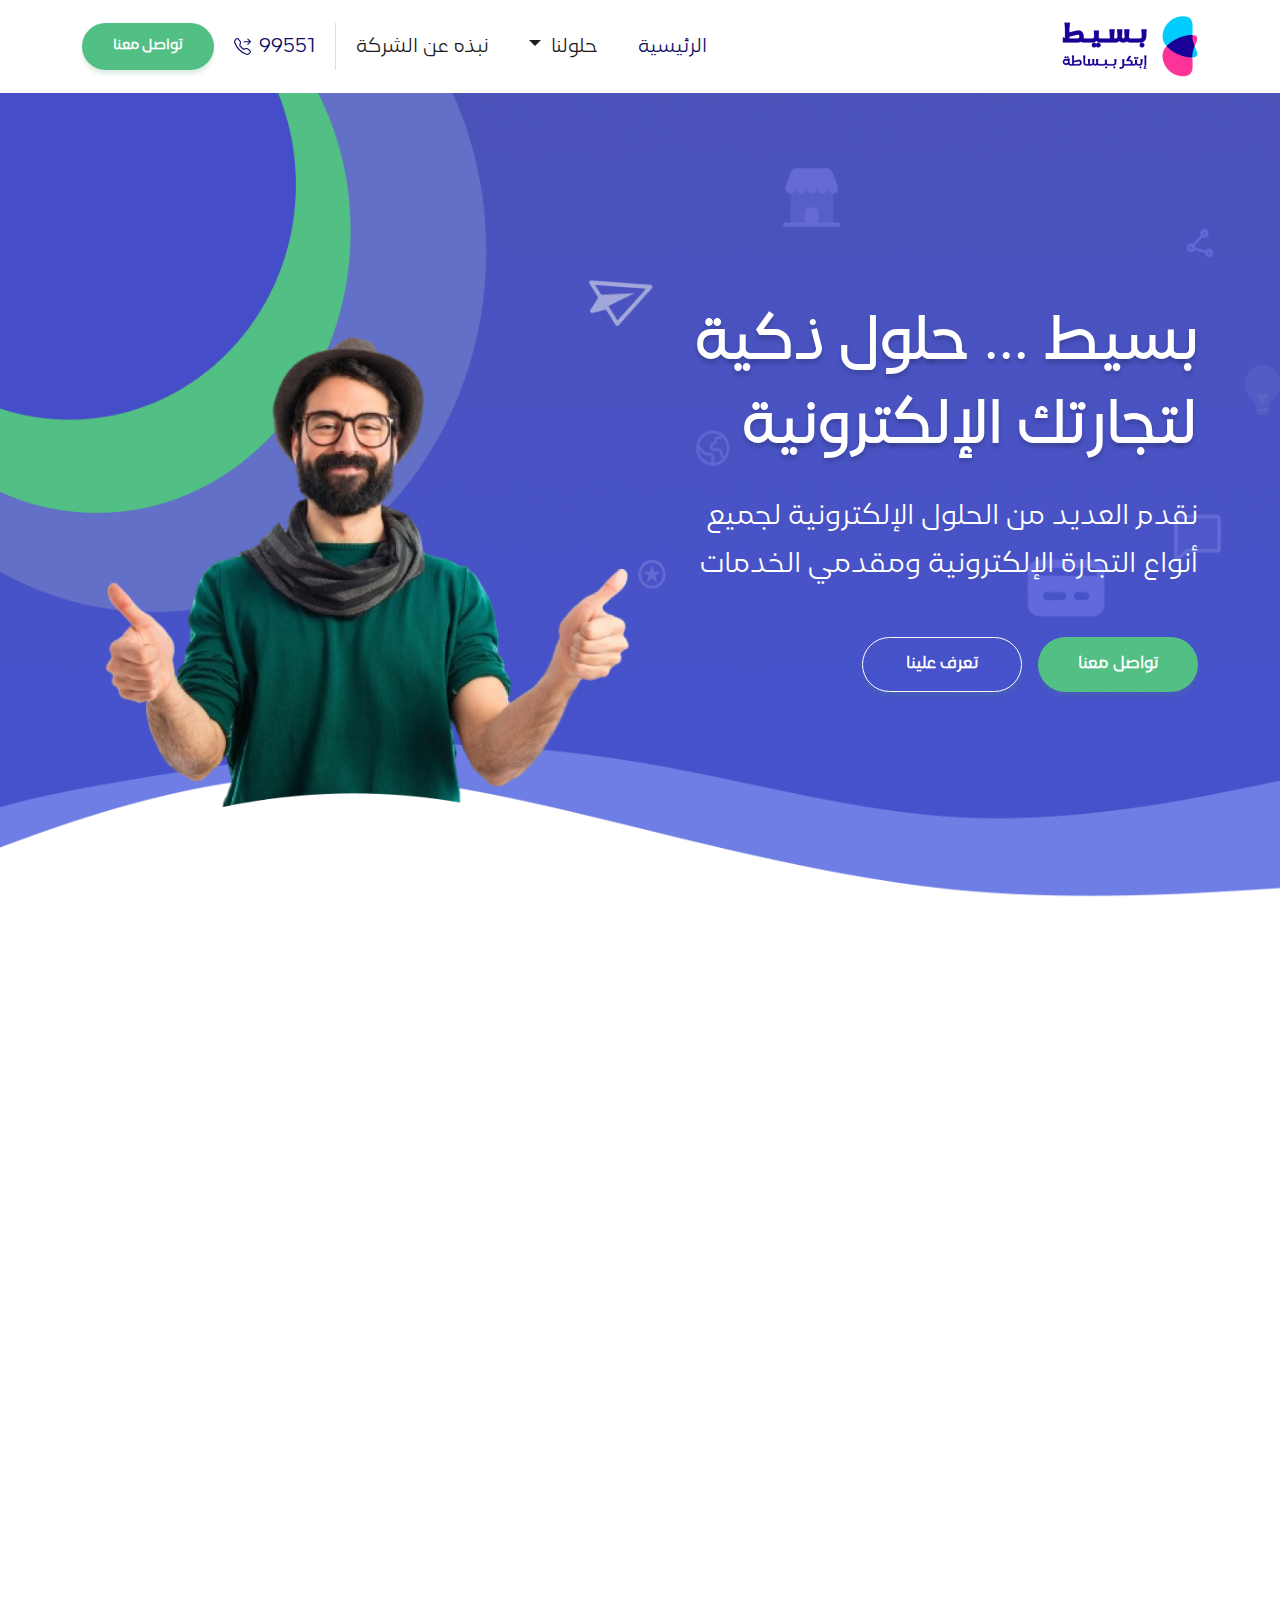
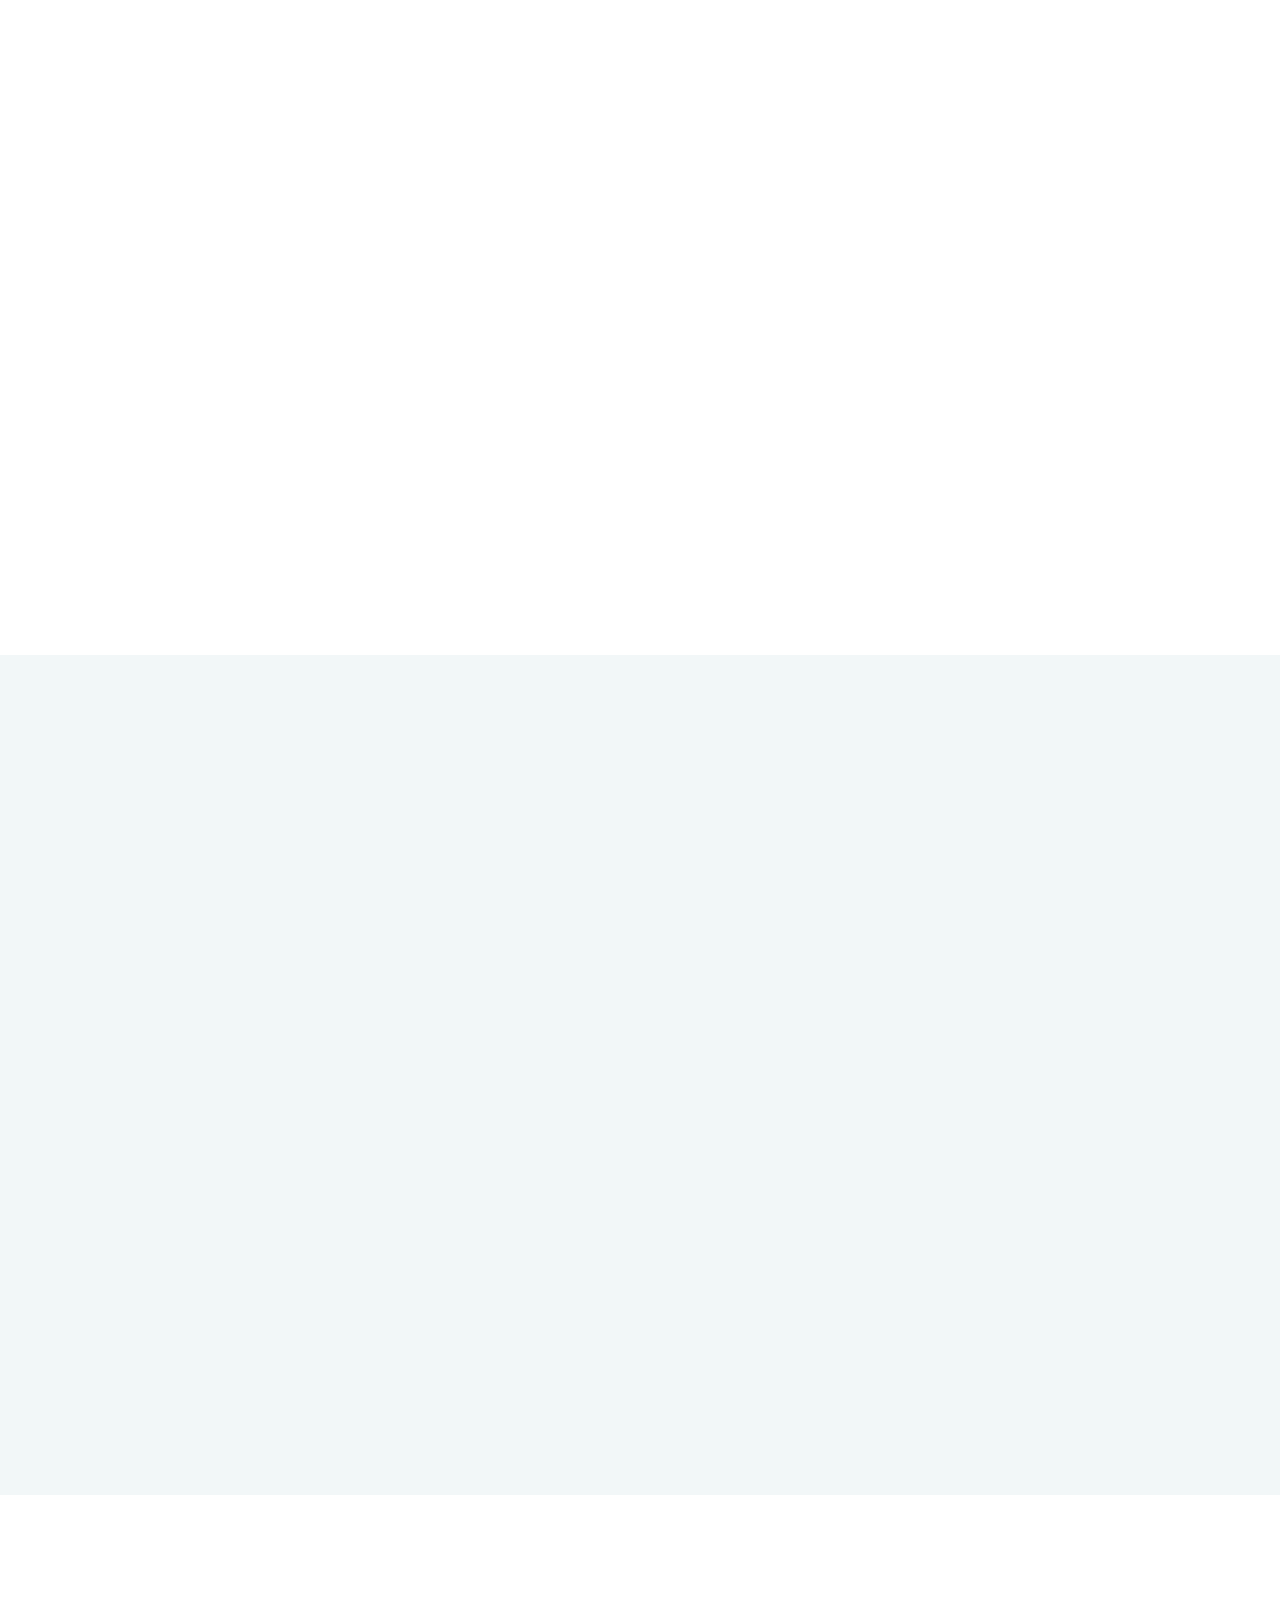
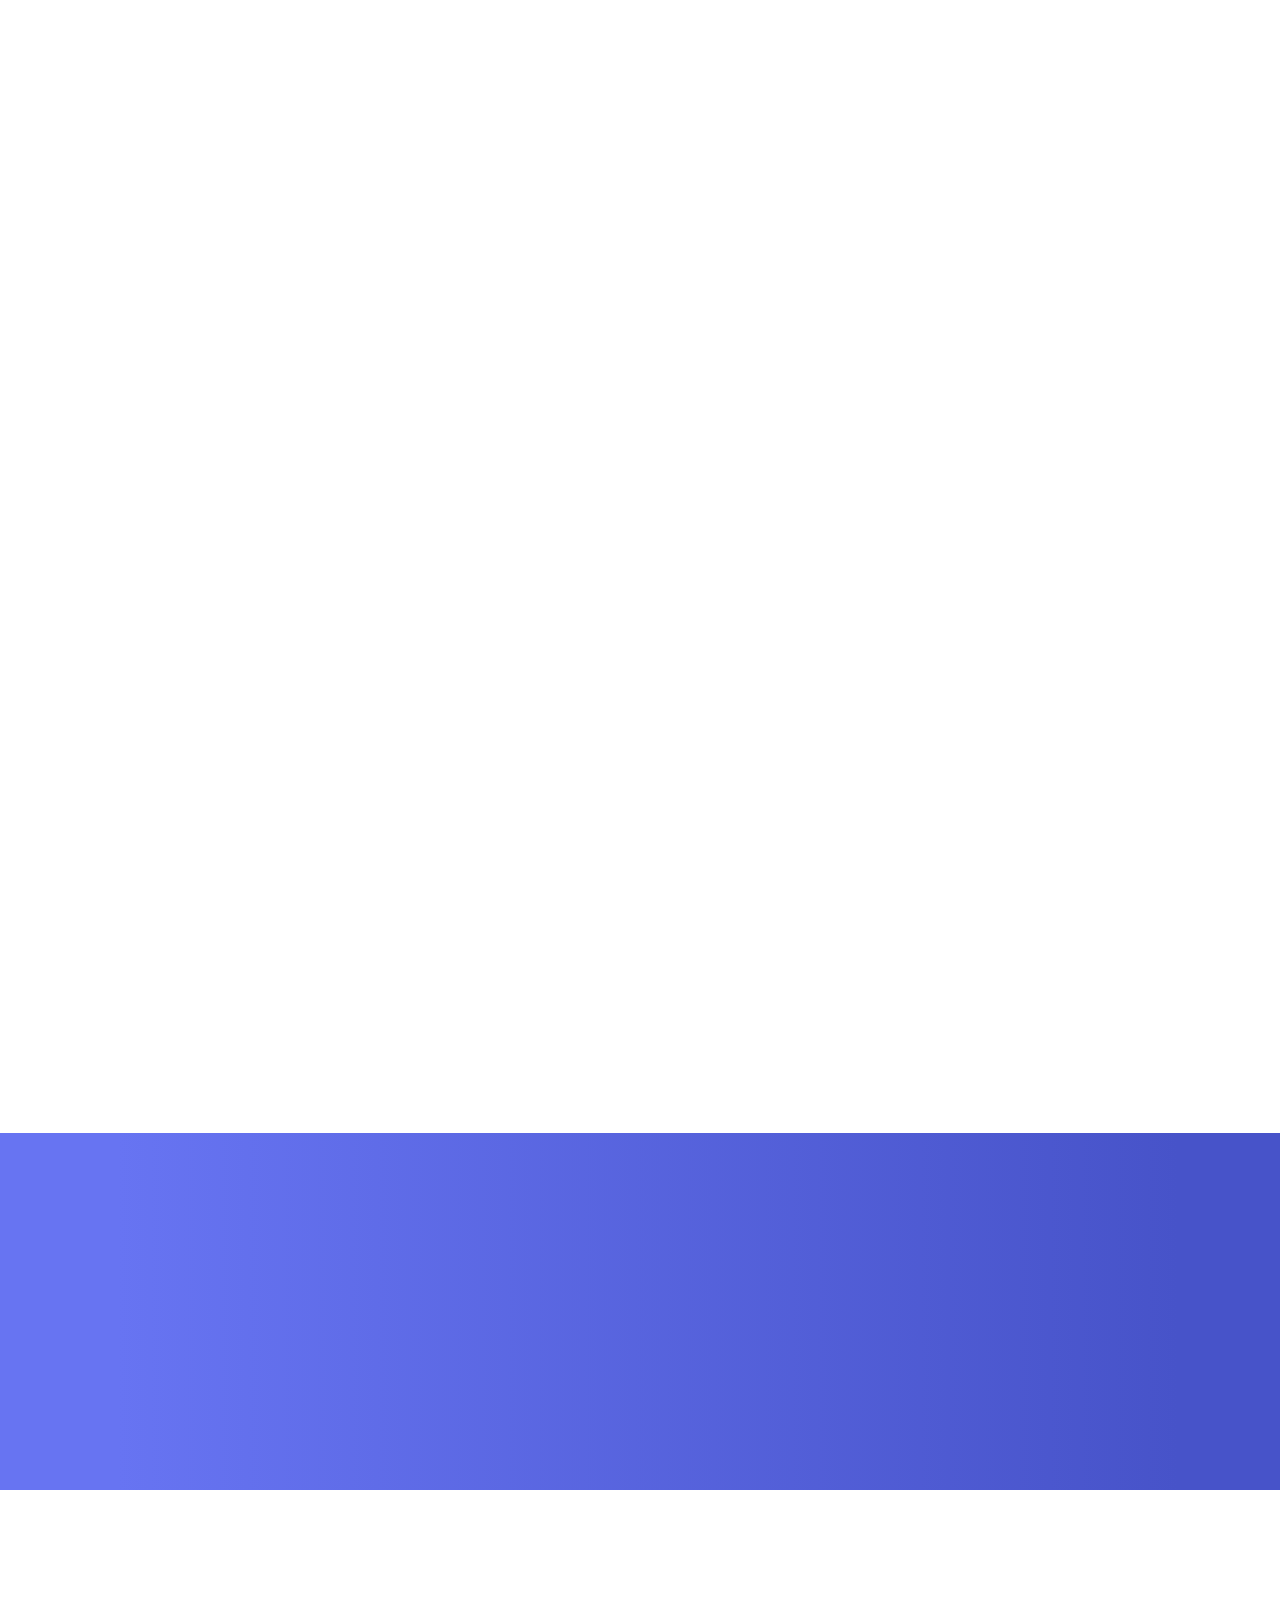
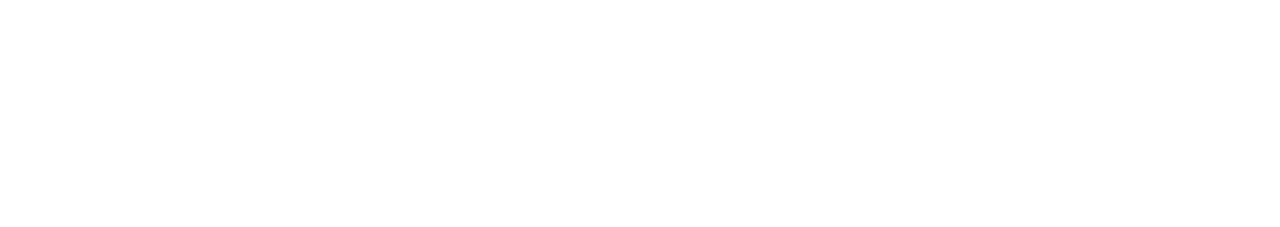
<file: index.html>
<!DOCTYPE html>
<html lang="ar" dir="rtl">

<head>
  <meta charset="UTF-8" />
  <meta http-equiv="X-UA-Compatible" content="IE=edge" />
  <meta name="viewport" content="width=device-width, initial-scale=1.0" />
  <title>bsset</title>
  <link rel="stylesheet" href="./css/bootstrap.rtl.min.css" />
  <link rel="stylesheet" href="./css/animate.min.css" />
  <link rel="stylesheet" href="./css/index.css" />
</head>

<body>

  <nav class="navbar sticky-top navbar-expand-lg">
    <div class="container">
      <a class="navbar-brand py-2" href="#">
        <img src="./assets/logo.png" class="img-fluid" alt="logo">
      </a>
      <button class="navbar-toggler" type="button" data-bs-toggle="collapse" data-bs-target="#navbarTogglerDemo02"
        aria-controls="navbarTogglerDemo02" aria-expanded="false" aria-label="Toggle navigation">
        <span class="navbar-toggler-icon"></span>
      </button>
      <div class="collapse navbar-collapse" id="navbarTogglerDemo02">
        <ul class="navbar-nav justify-content-end flex-end mb-2 mb-lg-0 w-100">
          <li class="nav-item">
            <a class="nav-link active" aria-current="page" href="#">الرئيسية</a>
          </li>
          <li class="nav-item dropdown">
            <a class="nav-link dropdown-toggle" href="#" role="button" data-bs-toggle="dropdown" aria-expanded="false">
              حلولنا
            </a>
            <ul class="dropdown-menu">
              <li><a class="dropdown-item" href="#">Action</a></li>
              <li><a class="dropdown-item" href="#">Another action</a></li>
              <li><a class="dropdown-item" href="#">Something else here</a></li>
            </ul>
          </li>
          <li class="nav-item">
            <a class="nav-link" aria-current="page" href="#">نبذه عن الشركة</a>
          </li>
          <li class="nav-item d-lg-none">
            <a class="nav-link" aria-current="page" href="#">تواصل معنا</a>
          </li>
        </ul>
        <div class="header-left d-none d-lg-flex  align-items-center ">
          <p class="d-flex align-items-center mb-0">
            99551
            <svg xmlns="http://www.w3.org/2000/svg" width="17" height="17" fill="currentColor"
              class="bi bi-telephone-forward ms-2" viewBox="0 0 16 16">
              <path
                d="M3.654 1.328a.678.678 0 0 0-1.015-.063L1.605 2.3c-.483.484-.661 1.169-.45 1.77a17.568 17.568 0 0 0 4.168 6.608 17.569 17.569 0 0 0 6.608 4.168c.601.211 1.286.033 1.77-.45l1.034-1.034a.678.678 0 0 0-.063-1.015l-2.307-1.794a.678.678 0 0 0-.58-.122l-2.19.547a1.745 1.745 0 0 1-1.657-.459L5.482 8.062a1.745 1.745 0 0 1-.46-1.657l.548-2.19a.678.678 0 0 0-.122-.58L3.654 1.328zM1.884.511a1.745 1.745 0 0 1 2.612.163L6.29 2.98c.329.423.445.974.315 1.494l-.547 2.19a.678.678 0 0 0 .178.643l2.457 2.457a.678.678 0 0 0 .644.178l2.189-.547a1.745 1.745 0 0 1 1.494.315l2.306 1.794c.829.645.905 1.87.163 2.611l-1.034 1.034c-.74.74-1.846 1.065-2.877.702a18.634 18.634 0 0 1-7.01-4.42 18.634 18.634 0 0 1-4.42-7.009c-.362-1.03-.037-2.137.703-2.877L1.885.511zm10.762.135a.5.5 0 0 1 .708 0l2.5 2.5a.5.5 0 0 1 0 .708l-2.5 2.5a.5.5 0 0 1-.708-.708L14.293 4H9.5a.5.5 0 0 1 0-1h4.793l-1.647-1.646a.5.5 0 0 1 0-.708z" />
            </svg>
          </p>
          <a href="#">تواصل معنا</a>
        </div>
      </div>
    </div>
  </nav>

  <section class="hero_sec">
    <div class="container h-100">
      <div class="row h-100">
        <div class="col col-lg-6  align-items-center align-items-lg-start text-center text-lg-start">
          <h1 class="mb-0  wow fadeInUp" data-wow-duration=".8s" data-wow-delay="0.2s" data-wow-offset="100">
            بسيط ... حلول ذكية
            لتجارتك الإلكترونية
          </h1>
          <h4 class="pe-xl-5 my-4  wow fadeInUp" data-wow-duration="1s" data-wow-delay="0.4s" data-wow-offset="100">
            نقدم العديد من الحلول الإلكترونية لجميع أنواع التجارة الإلكترونية ومقدمي الخدمات
          </h4>
          <div class="hero_buttons d-flex mt-4">
            <a href="#" class="me-3 wow fadeInUp" data-wow-duration=".8s" data-wow-delay="0.5s"
              data-wow-offset="100">تواصل معنا</a>
            <a href="#" class="wow fadeInUp" data-wow-duration="1s" data-wow-delay="0.6s" data-wow-offset="200">تعرف
              علينا</a>
          </div>
        </div>
        <div class="col col-lg-6 d-none d-lg-flex hero-img">
          <div class="hero-img-con">
            <img src="./assets/heroimg.png" class="img-fluid  wow fadeInUp" data-wow-duration="0.6s" data-wow-delay="0.2s"
              data-wow-offset="100" alt="">
          </div>
        </div>
      </div>
    </div>
  </section>


  <section class="about-us my-5">
    <div class="container">
      <div class="section_tilte text-center">
        <div class="d-flex align-items-center justify-content-center wow fadeInUp" data-wow-duration="1s"
          data-wow-delay="0.2s" data-wow-offset="100">
          <span class="line"></span>
          <p>عن بسيط</p>
          <span class="line"></span>
        </div>
        <h4 class="mb-3  wow fadeInUp" data-wow-duration="1s" data-wow-delay="0.4s" data-wow-offset="100">حلول كبيره
          تقدم بشكل <span class="fw-bold main-color">بسيط</span></h4>
        <h5 class="col-12 col-lg-5  mx-auto wow fadeInUp" data-wow-duration="1s" data-wow-delay="0.5s"
          data-wow-offset="100">تتنوع حلولنا
          البرمجيه الخاصة بالبساطة مع الفاعليه
          أياً كانت شكل تجارتك نحن ندعمك طوال الطريق</h5>
      </div>
      <div class="row row-cols-1 row-cols-lg-3 mt-5 text-center">
        <div class="col p-2 wow fadeInUp" data-wow-duration=".8s" data-wow-delay="0.1s" data-wow-offset="100">
          <div class="text-start about_box_first h-100 py-5">
            <p class="mb-4"><svg xmlns="http://www.w3.org/2000/svg" width="40" height="40" fill="currentColor"
                class="bi bi-globe2" viewBox="0 0 16 16">
                <path
                  d="M0 8a8 8 0 1 1 16 0A8 8 0 0 1 0 8zm7.5-6.923c-.67.204-1.335.82-1.887 1.855-.143.268-.276.56-.395.872.705.157 1.472.257 2.282.287V1.077zM4.249 3.539c.142-.384.304-.744.481-1.078a6.7 6.7 0 0 1 .597-.933A7.01 7.01 0 0 0 3.051 3.05c.362.184.763.349 1.198.49zM3.509 7.5c.036-1.07.188-2.087.436-3.008a9.124 9.124 0 0 1-1.565-.667A6.964 6.964 0 0 0 1.018 7.5h2.49zm1.4-2.741a12.344 12.344 0 0 0-.4 2.741H7.5V5.091c-.91-.03-1.783-.145-2.591-.332zM8.5 5.09V7.5h2.99a12.342 12.342 0 0 0-.399-2.741c-.808.187-1.681.301-2.591.332zM4.51 8.5c.035.987.176 1.914.399 2.741A13.612 13.612 0 0 1 7.5 10.91V8.5H4.51zm3.99 0v2.409c.91.03 1.783.145 2.591.332.223-.827.364-1.754.4-2.741H8.5zm-3.282 3.696c.12.312.252.604.395.872.552 1.035 1.218 1.65 1.887 1.855V11.91c-.81.03-1.577.13-2.282.287zm.11 2.276a6.696 6.696 0 0 1-.598-.933 8.853 8.853 0 0 1-.481-1.079 8.38 8.38 0 0 0-1.198.49 7.01 7.01 0 0 0 2.276 1.522zm-1.383-2.964A13.36 13.36 0 0 1 3.508 8.5h-2.49a6.963 6.963 0 0 0 1.362 3.675c.47-.258.995-.482 1.565-.667zm6.728 2.964a7.009 7.009 0 0 0 2.275-1.521 8.376 8.376 0 0 0-1.197-.49 8.853 8.853 0 0 1-.481 1.078 6.688 6.688 0 0 1-.597.933zM8.5 11.909v3.014c.67-.204 1.335-.82 1.887-1.855.143-.268.276-.56.395-.872A12.63 12.63 0 0 0 8.5 11.91zm3.555-.401c.57.185 1.095.409 1.565.667A6.963 6.963 0 0 0 14.982 8.5h-2.49a13.36 13.36 0 0 1-.437 3.008zM14.982 7.5a6.963 6.963 0 0 0-1.362-3.675c-.47.258-.995.482-1.565.667.248.92.4 1.938.437 3.008h2.49zM11.27 2.461c.177.334.339.694.482 1.078a8.368 8.368 0 0 0 1.196-.49 7.01 7.01 0 0 0-2.275-1.52c.218.283.418.597.597.932zm-.488 1.343a7.765 7.765 0 0 0-.395-.872C9.835 1.897 9.17 1.282 8.5 1.077V4.09c.81-.03 1.577-.13 2.282-.287z" />
              </svg></p>
            <h5>أنظمه وحلول شامله وقابلة للتطويع لتتناسب تماماً مع متطلبات تجارتك الإلكترونية</h5>
          </div>
        </div>
        <div class="col p-2 wow fadeInUp" data-wow-duration="1s" data-wow-delay="0.2s" data-wow-offset="100">
          <div class="text-start about_box_second h-100">
            <h5>تطبيقات موبايل لجميع أنظمة التشغيل — وموقع إلكتروني محترف</h5>
            <div class="text-center px-3">
              <img src="./assets/about2.png" class="img-fluid" alt="about">
            </div>
          </div>
        </div>
        <div class="col p-2 wow fadeInUp" data-wow-duration="1.1s" data-wow-delay="0.4s" data-wow-offset="100">
          <div class="text-start about_box_third h-100">
            <h5>جميع أنظمتنا مبنية بأحدث التكنولوجياً على الساحة لتضمن
              أمان بياناتك ومعاملاتك</h5>
            <div class="text-start pb-3">
              <img src="./assets/about.png" class="img-fluid" alt="about">
            </div>
          </div>
        </div>
      </div>
      <div class="row">
        <div class="col-12 col-lg-8 p-2 wow fadeInUp" data-wow-duration="1.1s" data-wow-delay="0.1s"
          data-wow-offset="100">
          <div class="about_box_four">
            <div class="row w-100">
              <div class="col-12 col-md-6 d-flex flex-column justify-content-between">
                <div class="py-5 px-4">
                  <h3>الدعم الفني والتقنى على مدار 24 ساعه
                    لجميع العملاء فنحن نسعي للتحسين والتطور الدائم</h3>
                  <h2>تواصل مع الدعم: <span>99255</span></h2>
                </div>
                <div class="py-5 px-4">
                  <p class="mb-0">أو أرسل لنا عبر</p>
                  <a href="#">نموذج الدعم الفني</a>
                </div>
              </div>
              <div class="col-12 col-md-6 d-none d-md-flex d-flex align-items-end">
                <img src="./assets/about3.png" class="img-fluid" alt="">
              </div>
            </div>
          </div>
        </div>
        <div class="col-12 col-lg-4 p-2 wow fadeInUp" data-wow-duration="1.3s" data-wow-delay="0.4s"
          data-wow-offset="100">
          <div class="text-start about_box_fifth h-100 py-5 d-flex flex-column justify-content-between">
            <div>
              <h4 class="mb-3"><svg xmlns="http://www.w3.org/2000/svg" width="40" height="36" fill="currentColor"
                  class="bi bi-credit-card-2-front" viewBox="0 0 16 16">
                  <path
                    d="M14 3a1 1 0 0 1 1 1v8a1 1 0 0 1-1 1H2a1 1 0 0 1-1-1V4a1 1 0 0 1 1-1h12zM2 2a2 2 0 0 0-2 2v8a2 2 0 0 0 2 2h12a2 2 0 0 0 2-2V4a2 2 0 0 0-2-2H2z" />
                  <path
                    d="M2 5.5a.5.5 0 0 1 .5-.5h2a.5.5 0 0 1 .5.5v1a.5.5 0 0 1-.5.5h-2a.5.5 0 0 1-.5-.5v-1zm0 3a.5.5 0 0 1 .5-.5h5a.5.5 0 0 1 0 1h-5a.5.5 0 0 1-.5-.5zm0 2a.5.5 0 0 1 .5-.5h1a.5.5 0 0 1 0 1h-1a.5.5 0 0 1-.5-.5zm3 0a.5.5 0 0 1 .5-.5h1a.5.5 0 0 1 0 1h-1a.5.5 0 0 1-.5-.5zm3 0a.5.5 0 0 1 .5-.5h1a.5.5 0 0 1 0 1h-1a.5.5 0 0 1-.5-.5zm3 0a.5.5 0 0 1 .5-.5h1a.5.5 0 0 1 0 1h-1a.5.5 0 0 1-.5-.5z" />
                </svg></h4>
              <h5 class="mb-4">ندعم الدفع الإلكتروني بشتى الطرق
                وبكل يسر وآمان إلى حسابك مباشرة
                كما نقدم أنظمة الولاء لعملائك</h5>
              <img src="./assets/pay-1.png" class="img-fluid" alt="">
              <img src="./assets/pay-2.png" class="img-fluid" alt="">
            </div>
            <div>
              <p class="mb-0">المزيد عنا</p>
              <a href=".#">تعرف علينا</a>
            </div>
          </div>
        </div>
      </div>

    </div>
  </section>

  <section class="features_sec py-5">
    <div class="container">
      <div class="section_tilte text-center">
        <div class="d-flex align-items-center justify-content-center wow fadeInUp" data-wow-duration="1s"
          data-wow-delay="0.2s" data-wow-offset="100">
          <span class="line"></span>
          <p>كيف يمكننا مساعدتك</p>
          <span class="line"></span>
        </div>
        <h4 class="mb-3 fw-bold wow fadeInUp" data-wow-duration="1s" data-wow-delay="0.4s" data-wow-offset="100">إبدء
          متجر إلكتروني و قدم
          خدماتك ببساطة</span></h4>
        <h5 class="col-12 col-lg-5  mx-auto wow fadeInUp" data-wow-duration="1s" data-wow-delay="0.5s"
          data-wow-offset="100">بدك تبدأ تجارة
          إلكترونيه ؟ أو تقدم خدماتك للحجز ؟ وفرنا عليك جميع الأدوات
          لتبدأن الأن ببساطة </h5>
      </div>
      <div class="row row-cols-1 row-cols-sm-2 row-cols-lg-4  mt-5">
        <div class="col p-2 wow fadeInUp" data-wow-duration="1.2s" data-wow-offset="100">
          <div class="feature_con text-start p-3 h-100">
            <div class="feature_icon_con d-flex align-items-center justify-content-center mb-4">
              <svg xmlns="http://www.w3.org/2000/svg" width="24" height="24" fill="currentColor" class="bi bi-cup-hot"
                viewBox="0 0 16 16">
                <path fill-rule="evenodd"
                  d="M.5 6a.5.5 0 0 0-.488.608l1.652 7.434A2.5 2.5 0 0 0 4.104 16h5.792a2.5 2.5 0 0 0 2.44-1.958l.131-.59a3 3 0 0 0 1.3-5.854l.221-.99A.5.5 0 0 0 13.5 6H.5ZM13 12.5a2.01 2.01 0 0 1-.316-.025l.867-3.898A2.001 2.001 0 0 1 13 12.5ZM2.64 13.825 1.123 7h11.754l-1.517 6.825A1.5 1.5 0 0 1 9.896 15H4.104a1.5 1.5 0 0 1-1.464-1.175Z" />
                <path
                  d="m4.4.8-.003.004-.014.019a4.167 4.167 0 0 0-.204.31 2.327 2.327 0 0 0-.141.267c-.026.06-.034.092-.037.103v.004a.593.593 0 0 0 .091.248c.075.133.178.272.308.445l.01.012c.118.158.26.347.37.543.112.2.22.455.22.745 0 .188-.065.368-.119.494a3.31 3.31 0 0 1-.202.388 5.444 5.444 0 0 1-.253.382l-.018.025-.005.008-.002.002A.5.5 0 0 1 3.6 4.2l.003-.004.014-.019a4.149 4.149 0 0 0 .204-.31 2.06 2.06 0 0 0 .141-.267c.026-.06.034-.092.037-.103a.593.593 0 0 0-.09-.252A4.334 4.334 0 0 0 3.6 2.8l-.01-.012a5.099 5.099 0 0 1-.37-.543A1.53 1.53 0 0 1 3 1.5c0-.188.065-.368.119-.494.059-.138.134-.274.202-.388a5.446 5.446 0 0 1 .253-.382l.025-.035A.5.5 0 0 1 4.4.8Zm3 0-.003.004-.014.019a4.167 4.167 0 0 0-.204.31 2.327 2.327 0 0 0-.141.267c-.026.06-.034.092-.037.103v.004a.593.593 0 0 0 .091.248c.075.133.178.272.308.445l.01.012c.118.158.26.347.37.543.112.2.22.455.22.745 0 .188-.065.368-.119.494a3.31 3.31 0 0 1-.202.388 5.444 5.444 0 0 1-.253.382l-.018.025-.005.008-.002.002A.5.5 0 0 1 6.6 4.2l.003-.004.014-.019a4.149 4.149 0 0 0 .204-.31 2.06 2.06 0 0 0 .141-.267c.026-.06.034-.092.037-.103a.593.593 0 0 0-.09-.252A4.334 4.334 0 0 0 6.6 2.8l-.01-.012a5.099 5.099 0 0 1-.37-.543A1.53 1.53 0 0 1 6 1.5c0-.188.065-.368.119-.494.059-.138.134-.274.202-.388a5.446 5.446 0 0 1 .253-.382l.025-.035A.5.5 0 0 1 7.4.8Zm3 0-.003.004-.014.019a4.077 4.077 0 0 0-.204.31 2.337 2.337 0 0 0-.141.267c-.026.06-.034.092-.037.103v.004a.593.593 0 0 0 .091.248c.075.133.178.272.308.445l.01.012c.118.158.26.347.37.543.112.2.22.455.22.745 0 .188-.065.368-.119.494a3.198 3.198 0 0 1-.202.388 5.385 5.385 0 0 1-.252.382l-.019.025-.005.008-.002.002A.5.5 0 0 1 9.6 4.2l.003-.004.014-.019a4.149 4.149 0 0 0 .204-.31 2.06 2.06 0 0 0 .141-.267c.026-.06.034-.092.037-.103a.593.593 0 0 0-.09-.252A4.334 4.334 0 0 0 9.6 2.8l-.01-.012a5.099 5.099 0 0 1-.37-.543A1.53 1.53 0 0 1 9 1.5c0-.188.065-.368.119-.494.059-.138.134-.274.202-.388a5.446 5.446 0 0 1 .253-.382l.025-.035A.5.5 0 0 1 10.4.8Z" />
              </svg>
            </div>
            <h5 class="mb-1">المنيو الإلكتروني</h5>
            <p class="mb-0">أنشئ متجرك وإعرض منتجاتك عبر منيو إلكتروني سهل وبسيط</p>
          </div>
        </div>
        <div class="col p-2 wow fadeInUp" data-wow-duration="1.4s" data-wow-offset="100">
          <div class="feature_con text-start p-3 h-100">
            <div class="feature_icon_con d-flex align-items-center justify-content-center mb-4">
              <svg xmlns="http://www.w3.org/2000/svg" width="24" height="24" fill="currentColor"
                class="bi bi-file-person" viewBox="0 0 16 16">
                <path
                  d="M12 1a1 1 0 0 1 1 1v10.755S12 11 8 11s-5 1.755-5 1.755V2a1 1 0 0 1 1-1h8zM4 0a2 2 0 0 0-2 2v12a2 2 0 0 0 2 2h8a2 2 0 0 0 2-2V2a2 2 0 0 0-2-2H4z" />
                <path d="M8 10a3 3 0 1 0 0-6 3 3 0 0 0 0 6z" />
              </svg>
            </div>
            <h5 class="mb-1">أنظمة الكاشير</h5>
            <p class="mb-0">أدر متجرك عبر أنظمة الكاشير وأدوات تحكم لعدة كاشيرات</p>
          </div>
        </div>
        <div class="col p-2 wow fadeInUp" data-wow-duration="1.6s" data-wow-offset="100">
          <div class="feature_con text-start p-3 h-100">
            <div class="feature_icon_con d-flex align-items-center justify-content-center mb-4">
              <svg xmlns="http://www.w3.org/2000/svg" width="24" height="24" fill="currentColor" class="bi bi-gift"
                viewBox="0 0 16 16">
                <path
                  d="M3 2.5a2.5 2.5 0 0 1 5 0 2.5 2.5 0 0 1 5 0v.006c0 .07 0 .27-.038.494H15a1 1 0 0 1 1 1v2a1 1 0 0 1-1 1v7.5a1.5 1.5 0 0 1-1.5 1.5h-11A1.5 1.5 0 0 1 1 14.5V7a1 1 0 0 1-1-1V4a1 1 0 0 1 1-1h2.038A2.968 2.968 0 0 1 3 2.506V2.5zm1.068.5H7v-.5a1.5 1.5 0 1 0-3 0c0 .085.002.274.045.43a.522.522 0 0 0 .023.07zM9 3h2.932a.56.56 0 0 0 .023-.07c.043-.156.045-.345.045-.43a1.5 1.5 0 0 0-3 0V3zM1 4v2h6V4H1zm8 0v2h6V4H9zm5 3H9v8h4.5a.5.5 0 0 0 .5-.5V7zm-7 8V7H2v7.5a.5.5 0 0 0 .5.5H7z" />
              </svg>
            </div>
            <h5 class="mb-1">حملات العروض</h5>
            <p class="mb-0">إبدأ فى تدشين حملة العروض وأنظمه الولاء الموسمية</p>
          </div>
        </div>
        <div class="col p-2 wow fadeInUp" data-wow-duration="1.8s" data-wow-offset="100">
          <div class="feature_con text-start p-3 h-100">
            <div class="feature_icon_con d-flex align-items-center justify-content-center mb-4">
              <svg xmlns="http://www.w3.org/2000/svg" width="24" height="24" fill="currentColor" class="bi bi-layers"
                viewBox="0 0 16 16">
                <path
                  d="M8.235 1.559a.5.5 0 0 0-.47 0l-7.5 4a.5.5 0 0 0 0 .882L3.188 8 .264 9.559a.5.5 0 0 0 0 .882l7.5 4a.5.5 0 0 0 .47 0l7.5-4a.5.5 0 0 0 0-.882L12.813 8l2.922-1.559a.5.5 0 0 0 0-.882l-7.5-4zm3.515 7.008L14.438 10 8 13.433 1.562 10 4.25 8.567l3.515 1.874a.5.5 0 0 0 .47 0l3.515-1.874zM8 9.433 1.562 6 8 2.567 14.438 6 8 9.433z" />
              </svg>
            </div>
            <h5 class="mb-1">أنظمة الخدمات</h5>
            <p class="mb-0">أدر خدماتك عبر نظام حجوزات متقدم لفروعك وموظفينك</p>
          </div>
        </div>
        <div class="col p-2 wow fadeInUp" data-wow-duration="1.2s" data-wow-offset="100">
          <div class="feature_con text-start p-3 h-100">
            <div class="feature_icon_con d-flex align-items-center justify-content-center mb-4">
              <svg xmlns="http://www.w3.org/2000/svg" width="24" height="24" fill="currentColor"
                class="bi bi-file-earmark-check" viewBox="0 0 16 16">
                <path
                  d="M10.854 7.854a.5.5 0 0 0-.708-.708L7.5 9.793 6.354 8.646a.5.5 0 1 0-.708.708l1.5 1.5a.5.5 0 0 0 .708 0l3-3z" />
                <path
                  d="M14 14V4.5L9.5 0H4a2 2 0 0 0-2 2v12a2 2 0 0 0 2 2h8a2 2 0 0 0 2-2zM9.5 3A1.5 1.5 0 0 0 11 4.5h2V14a1 1 0 0 1-1 1H4a1 1 0 0 1-1-1V2a1 1 0 0 1 1-1h5.5v2z" />
              </svg>
            </div>
            <h5 class="mb-1">الفواتير الإلكترونية</h5>
            <p class="mb-0">نظام بسيط ومتوافق مع المعايير لإنشاء فواتير لجميع مبيعاتك</p>
          </div>
        </div>
        <div class="col p-2 wow fadeInUp" data-wow-duration="1.4s" data-wow-offset="100">
          <div class="feature_con text-start p-3 h-100">
            <div class="feature_icon_con d-flex align-items-center justify-content-center mb-4">
              <svg xmlns="http://www.w3.org/2000/svg" width="24" height="24" fill="currentColor"
                class="bi bi-credit-card" viewBox="0 0 16 16">
                <path
                  d="M0 4a2 2 0 0 1 2-2h12a2 2 0 0 1 2 2v8a2 2 0 0 1-2 2H2a2 2 0 0 1-2-2V4zm2-1a1 1 0 0 0-1 1v1h14V4a1 1 0 0 0-1-1H2zm13 4H1v5a1 1 0 0 0 1 1h12a1 1 0 0 0 1-1V7z" />
                <path d="M2 10a1 1 0 0 1 1-1h1a1 1 0 0 1 1 1v1a1 1 0 0 1-1 1H3a1 1 0 0 1-1-1v-1z" />
              </svg>
            </div>
            <h5 class="mb-1">مدفوعات سهله ومرنه</h5>
            <p class="mb-0">إستقبل جميع أنواع المدفوعات عبر العديد من طرق الدفع</p>
          </div>
        </div>
        <div class="col p-2 wow fadeInUp" data-wow-duration="1.6s" data-wow-offset="100">
          <div class="feature_con text-start p-3 h-100">
            <div class="feature_icon_con d-flex align-items-center justify-content-center mb-4">
              <svg xmlns="http://www.w3.org/2000/svg" width="24" height="24" fill="currentColor"
                class="bi bi-graph-up-arrow" viewBox="0 0 16 16">
                <path fill-rule="evenodd"
                  d="M0 0h1v15h15v1H0V0Zm10 3.5a.5.5 0 0 1 .5-.5h4a.5.5 0 0 1 .5.5v4a.5.5 0 0 1-1 0V4.9l-3.613 4.417a.5.5 0 0 1-.74.037L7.06 6.767l-3.656 5.027a.5.5 0 0 1-.808-.588l4-5.5a.5.5 0 0 1 .758-.06l2.609 2.61L13.445 4H10.5a.5.5 0 0 1-.5-.5Z" />
              </svg>
            </div>
            <h5 class="mb-1">إحصائيات تفصيلية</h5>
            <p class="mb-0">إدارة شامله ومفصلة لجميع معاملاتك المالية</p>
          </div>
        </div>
        <div class="col p-2 wow fadeInUp" data-wow-duration="1.8s" data-wow-offset="100">
          <div class="feature_con text-start p-3 h-100">
            <div class="feature_icon_con d-flex align-items-center justify-content-center mb-4">
              <svg xmlns="http://www.w3.org/2000/svg" width="24" height="24" fill="currentColor" class="bi bi-phone"
                viewBox="0 0 16 16">
                <path
                  d="M11 1a1 1 0 0 1 1 1v12a1 1 0 0 1-1 1H5a1 1 0 0 1-1-1V2a1 1 0 0 1 1-1h6zM5 0a2 2 0 0 0-2 2v12a2 2 0 0 0 2 2h6a2 2 0 0 0 2-2V2a2 2 0 0 0-2-2H5z" />
                <path d="M8 14a1 1 0 1 0 0-2 1 1 0 0 0 0 2z" />
              </svg>
            </div>
            <h5 class="mb-1">تطبيقات الهاتف الجوال</h5>
            <p class="mb-0">نوفر أيضاً تطبيق لجميع أنواع الهواتف الذكية لتجربة أكثر سلاسه لعملائك</p>
          </div>
        </div>
      </div>
    </div>
  </section>

  <section class="services_sec py-5">
    <div class="container">
      <div class="services_sec_title text-center">
        <h1 class="mt-4 wow fadeInUp" data-wow-duration="1s" data-wow-delay="0.2s" data-wow-offset="100">إكتشف حلول
          <span class="main-color">بسيط</span></h1>
        <h5 class="mt-5 wow fadeInUp" data-wow-duration="1s" data-wow-delay="0.4s" data-wow-offset="100">لتبدأ ببساطة
          بأنظمة قوية لتنطلق
          للأفق</h5>
      </div>

      <div class="service_con p-5 mt-5 wow fadeInUp" data-wow-duration="1s" data-wow-delay="0.2s"
      data-wow-offset="150">
        <div class="row">
          <div class="col-12 col-lg-6 d-flex flex-column justify-content-between">
            <div class="">
              <h1 class="pt-4">قائمة الطلبات</h1>
              <h4 class="my-4">تجربة مميزة وفريده لك ولعملائك حيث توفر قائمة الطلبات العديد من حلول إنشاء قائمة الطلبات
                للمطاعم
                والمقاهي حيث تستطيع إدارة جميع عمليات الشراء</h4>
              <img src="./assets/service1.png" class="img-fluid" alt="">
            </div>
            <a class="mt-4" href="#">
              <svg xmlns="http://www.w3.org/2000/svg" width="18" height="18" fill="currentColor"
                class="bi bi-arrow-return-left" viewBox="0 0 16 16">
                <path fill-rule="evenodd"
                  d="M14.5 1.5a.5.5 0 0 1 .5.5v4.8a2.5 2.5 0 0 1-2.5 2.5H2.707l3.347 3.346a.5.5 0 0 1-.708.708l-4.2-4.2a.5.5 0 0 1 0-.708l4-4a.5.5 0 1 1 .708.708L2.707 8.3H12.5A1.5 1.5 0 0 0 14 6.8V2a.5.5 0 0 1 .5-.5z" />
              </svg>
              تعرف على المزيد
            </a>
          </div>
          <div class="col-12 col-lg-6 d-none d-lg-flex align-items-center justify-content-center">
            <div class="service_img_con">
              <img src="./assets/service3.png" alt="">
            </div>
          </div>
        </div>
      </div>

      <div class="service_con p-5 mt-3 wow fadeInUp" data-wow-duration="1.2s" data-wow-delay="0.2s"
      data-wow-offset="150">
        <div class="row">
          <div class="col-12 col-lg-6 d-flex flex-column justify-content-between">
            <div class="">
              <h1 class="pt-4">نَحجِز</h1>
              <h4 class="my-4">منصة نحجز تخدم أصحاب الخدمات حيث توفر حلول إدارة الخدمات وإمكانية حجزها مع تنظيم شامل
                للعديد من الفروع والعديد من الموظفين وإدارة متفحصة للمواعيد والمدفوعات</h4>
              <img src="./assets/service4.png" class="img-fluid" alt="">
            </div>
            <a class="mt-4" href="#">
              <svg xmlns="http://www.w3.org/2000/svg" width="18" height="18" fill="currentColor"
                class="bi bi-arrow-return-left" viewBox="0 0 16 16">
                <path fill-rule="evenodd"
                  d="M14.5 1.5a.5.5 0 0 1 .5.5v4.8a2.5 2.5 0 0 1-2.5 2.5H2.707l3.347 3.346a.5.5 0 0 1-.708.708l-4.2-4.2a.5.5 0 0 1 0-.708l4-4a.5.5 0 1 1 .708.708L2.707 8.3H12.5A1.5 1.5 0 0 0 14 6.8V2a.5.5 0 0 1 .5-.5z" />
              </svg>
              تعرف على المزيد
            </a>
          </div>
          <div class="col-12 col-lg-6 d-none d-lg-flex align-items-center justify-content-center">
            <div class="service_img_con">
              <img src="./assets/service2.png" alt="">
            </div>
          </div>
        </div>

      </div>

    </div>

  </section>

  <section class="contact_us">
    <div class="container py-5">
      <div class="row">
        <div class="col-12 col-lg-6 text-lg-start text-center">
          <h1 class="mb-5 mt-4 wow fadeInUp" data-wow-duration="1s" data-wow-delay="0.2s" data-wow-offset="100">إبدأ
            مشروعك التجاري
            الأن</h1>
          <h4 class="mb-5 mb-lg-3 wow fadeInUp" data-wow-duration="1.2s" data-wow-delay="0.2s" data-wow-offset="100">
            أنشئ
            متجرك الآن
            بأدوات مرنة وحلول متكاملة تساعدك في كل خطوة نحو نمو مبيعاتك وتسويق
            منتجاتك</h4>
        </div>
        <div class="col-12 col-lg-6 d-flex  align-items-center justify-content-center justify-content-lg-end">
          <div class="hero_buttons d-flex wow fadeInUp" data-wow-duration="1.4s" data-wow-offset="100">
            <a href="#" class="me-3 wow fadeInUp" data-wow-duration="1s" data-wow-delay="0.2s"
              data-wow-offset="100">تواصل معنا</a>
            <a href="#" class="wow fadeInUp" data-wow-duration="1.2s" data-wow-delay="0.4s" data-wow-offset="100">تعرف
              علينا</a>
          </div>
        </div>
      </div>
    </div>
  </section>

  <footer class="py-5">
    <div class="container">
      <div class="row justify-content-between text-center text-md-start ">
        <div class="col-12 col-md-6 col-lg-3 my-3">
          <img src="./assets/logo.png" class="img-fluid mb-4 wow fadeInUp" data-wow-duration="1.2s"
            data-wow-offset="100" />
          <p class="mb-4 wow fadeInUp" data-wow-duration="1.4s" data-wow-offset="100">بسيط شركة برمجيات متخصصة
            بحلول التجارة الإلكترونية</p>
          <p class="fw-light wow fadeInUp" data-wow-duration="1.6s" data-wow-offset="50">س.ج. 265215486</p>
        </div>
        <div class="col-12 col-md-6 col-lg-2 my-3">
          <h5 class="wow fadeInUp" data-wow-duration="1.2s" data-wow-offset="100">الموقع</h5>
          <ul class="mb-0 justify-content-start">
            <li class="wow fadeInUp" data-wow-duration="1.4s" data-wow-offset="100">
              <a href="#">الرئيسية </a>
            </li>
            <li class="wow fadeInUp" data-wow-duration="1.6s" data-wow-offset="50">
              <a href="#"> نبذه حول بسيط</a>
            </li>
            <li class="wow fadeInUp" data-wow-duration="1.6s" data-wow-offset="50">
              <a href="#">تواصل معنا</a>
            </li>
          </ul>
        </div>
        <div class="col-12 col-md-6 col-lg-2 my-3">
          <h5 class="wow fadeInUp" data-wow-duration="1.2s" data-wow-offset="100">حلولنا</h5>
          <ul class="mb-0 justify-content-start">
            <li class="wow fadeInUp" data-wow-duration="1.4s" data-wow-offset="100">
              <a href="/"> قائمة الطلبات</a>
            </li>
            <li class="wow fadeInUp" data-wow-duration="1.6s" data-wow-offset="50">
              <a href="/"> نحجز</a>
            </li>
          </ul>
        </div>
        <div class="col-12 col-md-6 col-lg-3 my-3 ">
          <h5 class="wow fadeInUp" data-wow-duration="1.2s" data-wow-offset="100">تواصل معنا</h5>
          <ul class="social m-0 mt-3 d-flex justify-content-center justify-content-md-start">
            <li class="wow fadeInUp" data-wow-duration="1.4s" data-wow-offset="100">
              <a class="ms-0" href="/"><svg xmlns="http://www.w3.org/2000/svg" width="20" height="20"
                  fill="currentColor" class="bi bi-facebook" viewBox="0 0 16 16">
                  <path
                    d="M16 8.049c0-4.446-3.582-8.05-8-8.05C3.58 0-.002 3.603-.002 8.05c0 4.017 2.926 7.347 6.75 7.951v-5.625h-2.03V8.05H6.75V6.275c0-2.017 1.195-3.131 3.022-3.131.876 0 1.791.157 1.791.157v1.98h-1.009c-.993 0-1.303.621-1.303 1.258v1.51h2.218l-.354 2.326H9.25V16c3.824-.604 6.75-3.934 6.75-7.951z" />
                </svg></a>
            </li>
            <li class="wow fadeInUp" data-wow-duration="1.6s" data-wow-offset="100">
              <a href="/">
                <svg xmlns="http://www.w3.org/2000/svg" width="20" height="20" fill="currentColor" class="bi bi-twitter"
                  viewBox="0 0 16 16">
                  <path
                    d="M5.026 15c6.038 0 9.341-5.003 9.341-9.334 0-.14 0-.282-.006-.422A6.685 6.685 0 0 0 16 3.542a6.658 6.658 0 0 1-1.889.518 3.301 3.301 0 0 0 1.447-1.817 6.533 6.533 0 0 1-2.087.793A3.286 3.286 0 0 0 7.875 6.03a9.325 9.325 0 0 1-6.767-3.429 3.289 3.289 0 0 0 1.018 4.382A3.323 3.323 0 0 1 .64 6.575v.045a3.288 3.288 0 0 0 2.632 3.218 3.203 3.203 0 0 1-.865.115 3.23 3.23 0 0 1-.614-.057 3.283 3.283 0 0 0 3.067 2.277A6.588 6.588 0 0 1 .78 13.58a6.32 6.32 0 0 1-.78-.045A9.344 9.344 0 0 0 5.026 15z" />
                </svg>
              </a>
            </li>
            <li class="wow fadeInUp" data-wow-duration="1.8s" data-wow-offset="100">
              <a href="/"><svg xmlns="http://www.w3.org/2000/svg" width="20" height="20" fill="currentColor"
                  class="bi bi-instagram" viewBox="0 0 16 16">
                  <path
                    d="M8 0C5.829 0 5.556.01 4.703.048 3.85.088 3.269.222 2.76.42a3.917 3.917 0 0 0-1.417.923A3.927 3.927 0 0 0 .42 2.76C.222 3.268.087 3.85.048 4.7.01 5.555 0 5.827 0 8.001c0 2.172.01 2.444.048 3.297.04.852.174 1.433.372 1.942.205.526.478.972.923 1.417.444.445.89.719 1.416.923.51.198 1.09.333 1.942.372C5.555 15.99 5.827 16 8 16s2.444-.01 3.298-.048c.851-.04 1.434-.174 1.943-.372a3.916 3.916 0 0 0 1.416-.923c.445-.445.718-.891.923-1.417.197-.509.332-1.09.372-1.942C15.99 10.445 16 10.173 16 8s-.01-2.445-.048-3.299c-.04-.851-.175-1.433-.372-1.941a3.926 3.926 0 0 0-.923-1.417A3.911 3.911 0 0 0 13.24.42c-.51-.198-1.092-.333-1.943-.372C10.443.01 10.172 0 7.998 0h.003zm-.717 1.442h.718c2.136 0 2.389.007 3.232.046.78.035 1.204.166 1.486.275.373.145.64.319.92.599.28.28.453.546.598.92.11.281.24.705.275 1.485.039.843.047 1.096.047 3.231s-.008 2.389-.047 3.232c-.035.78-.166 1.203-.275 1.485a2.47 2.47 0 0 1-.599.919c-.28.28-.546.453-.92.598-.28.11-.704.24-1.485.276-.843.038-1.096.047-3.232.047s-2.39-.009-3.233-.047c-.78-.036-1.203-.166-1.485-.276a2.478 2.478 0 0 1-.92-.598 2.48 2.48 0 0 1-.6-.92c-.109-.281-.24-.705-.275-1.485-.038-.843-.046-1.096-.046-3.233 0-2.136.008-2.388.046-3.231.036-.78.166-1.204.276-1.486.145-.373.319-.64.599-.92.28-.28.546-.453.92-.598.282-.11.705-.24 1.485-.276.738-.034 1.024-.044 2.515-.045v.002zm4.988 1.328a.96.96 0 1 0 0 1.92.96.96 0 0 0 0-1.92zm-4.27 1.122a4.109 4.109 0 1 0 0 8.217 4.109 4.109 0 0 0 0-8.217zm0 1.441a2.667 2.667 0 1 1 0 5.334 2.667 2.667 0 0 1 0-5.334z" />
                </svg></a>
            </li>
          </ul>
        </div>
      </div>
    </div>
  </footer>

  <script src="./js/bootstrap.bundle.min.js"></script>
  <script src="./js/wow.min.js"></script>
  <script src="./js/index.js"></script>
</body>

</html>
</file>
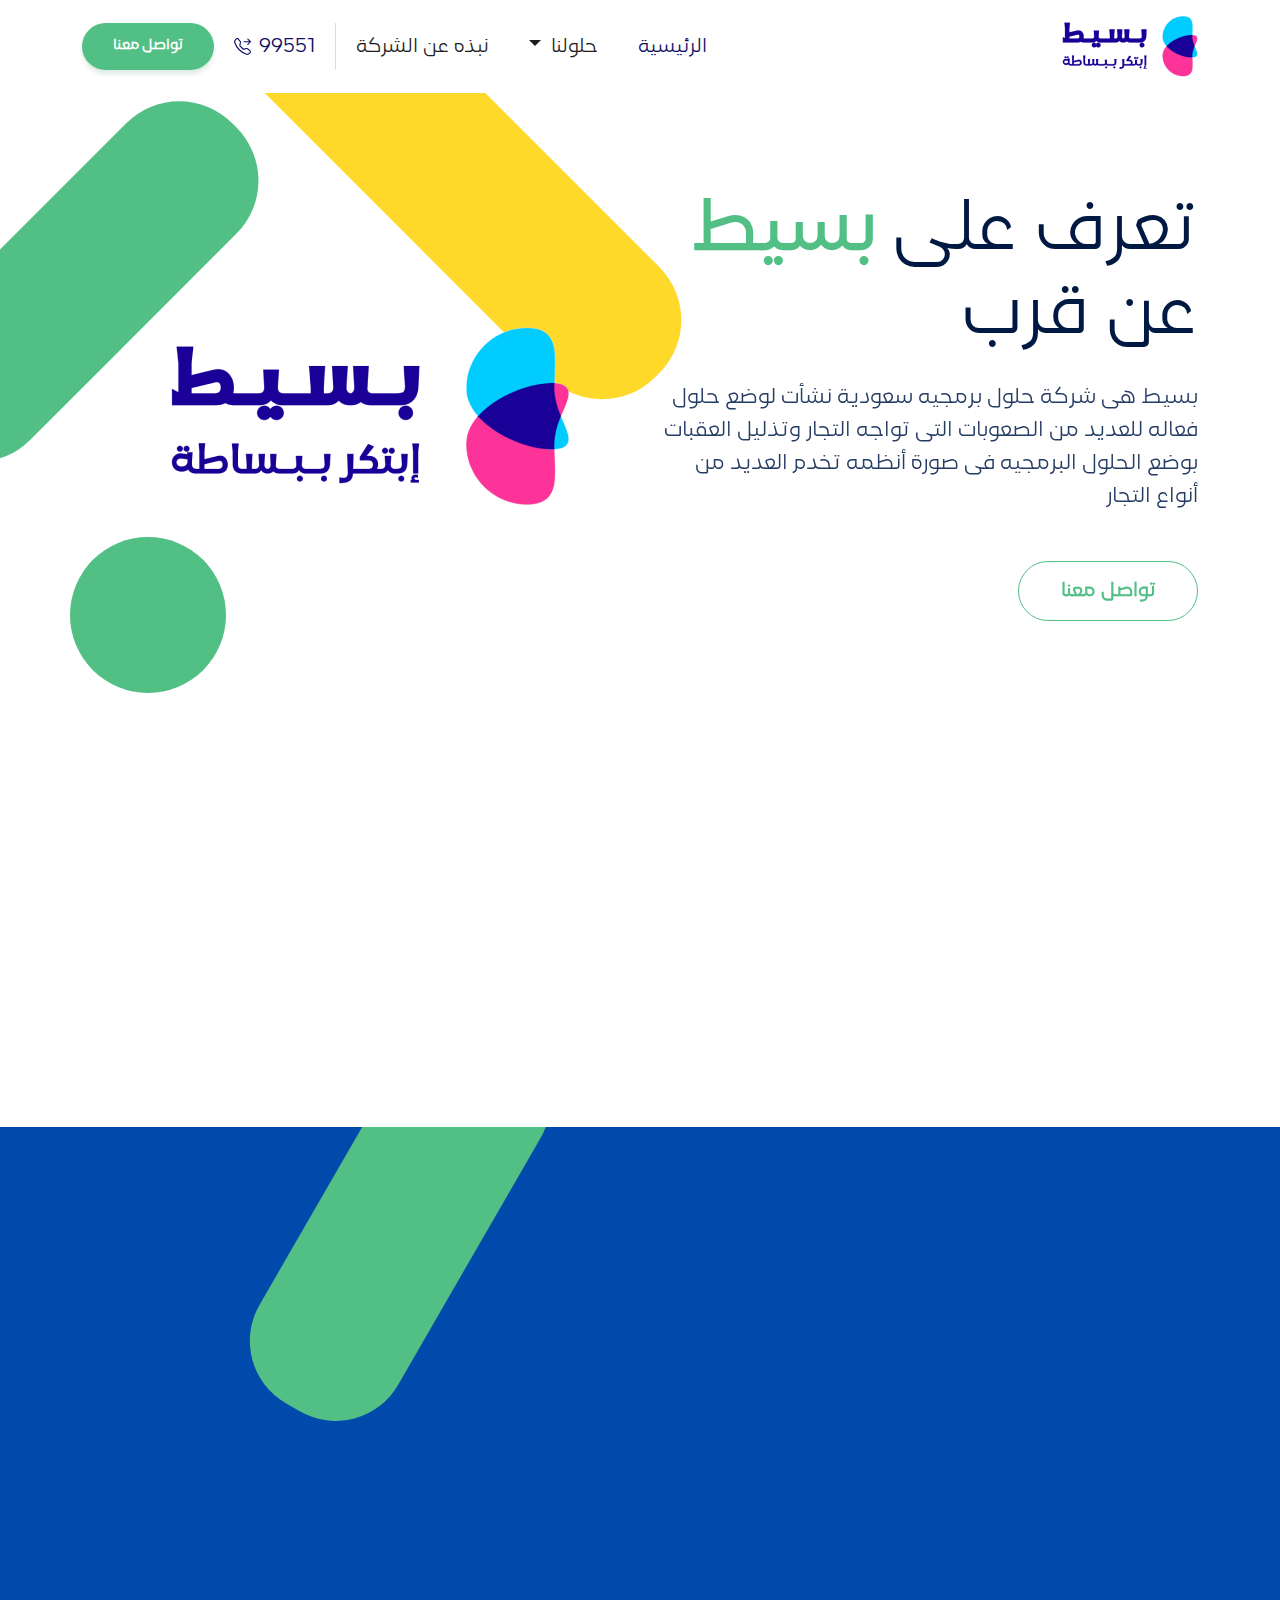
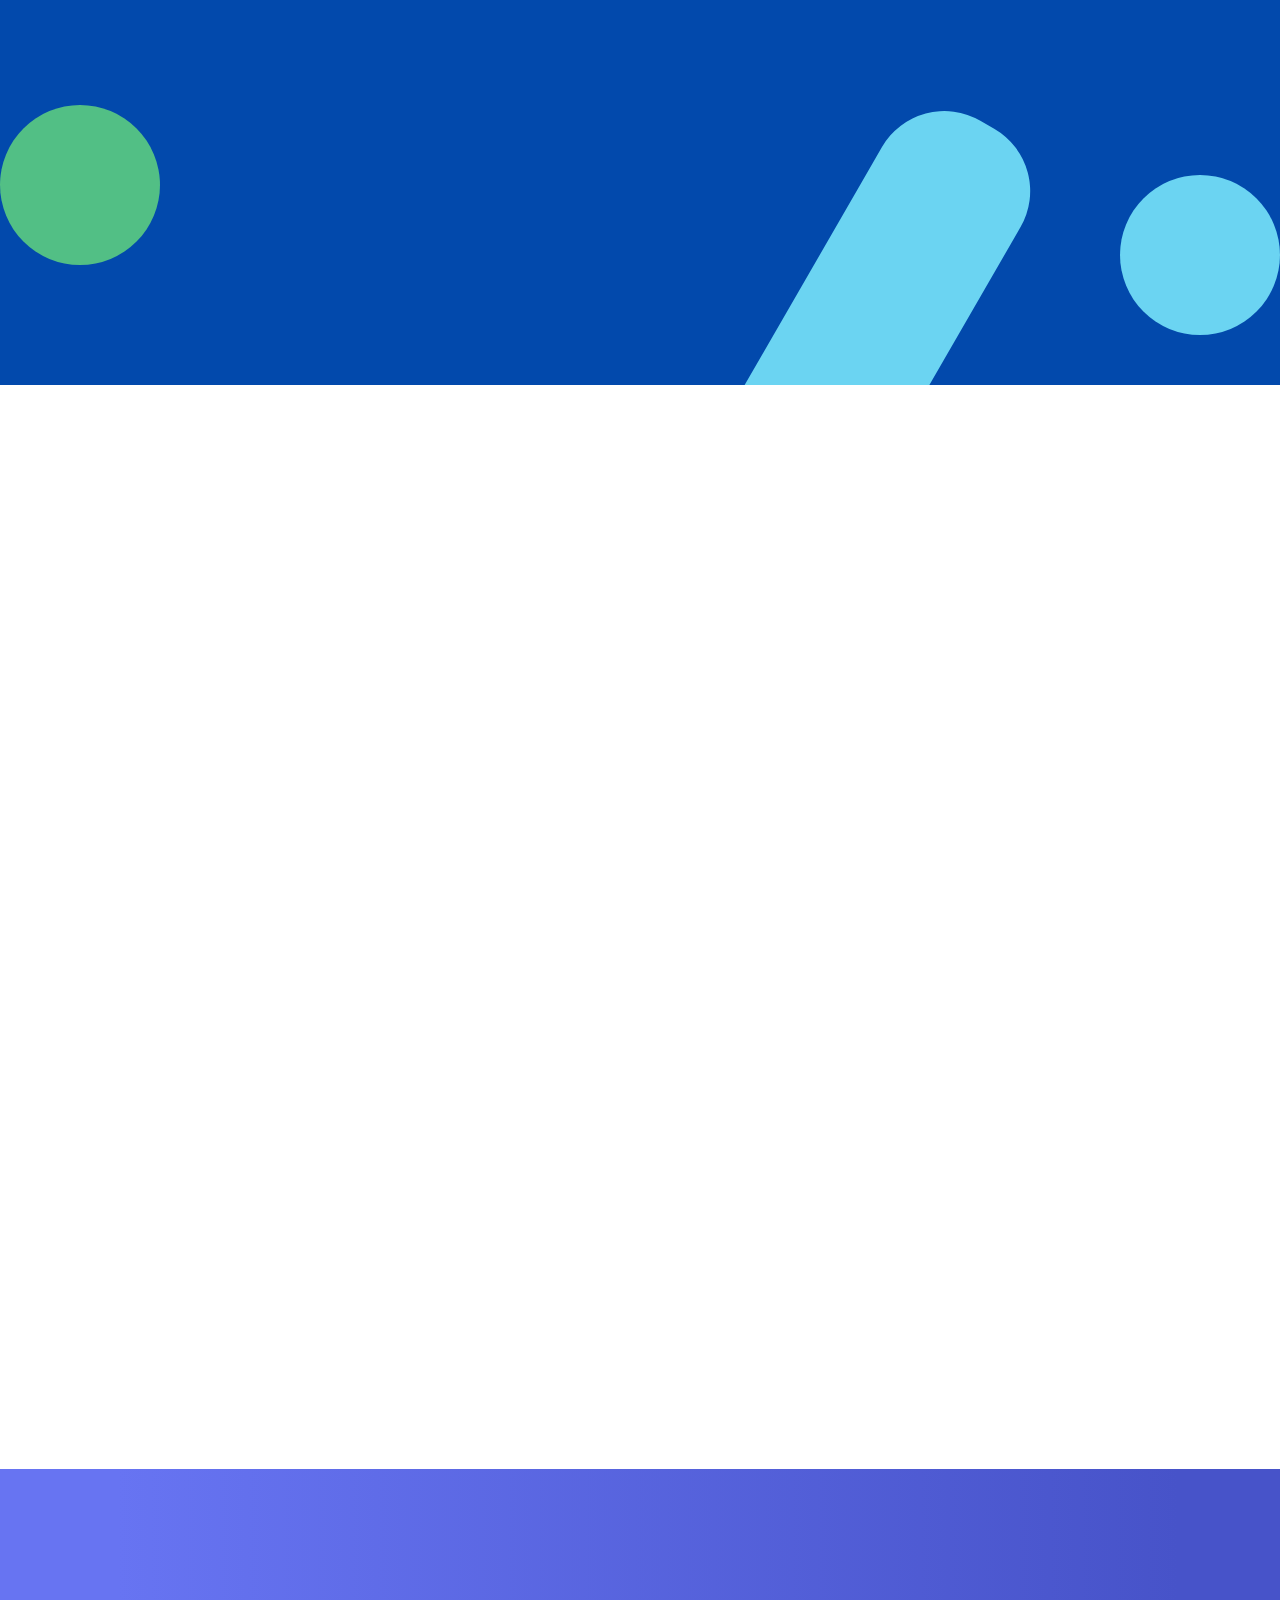
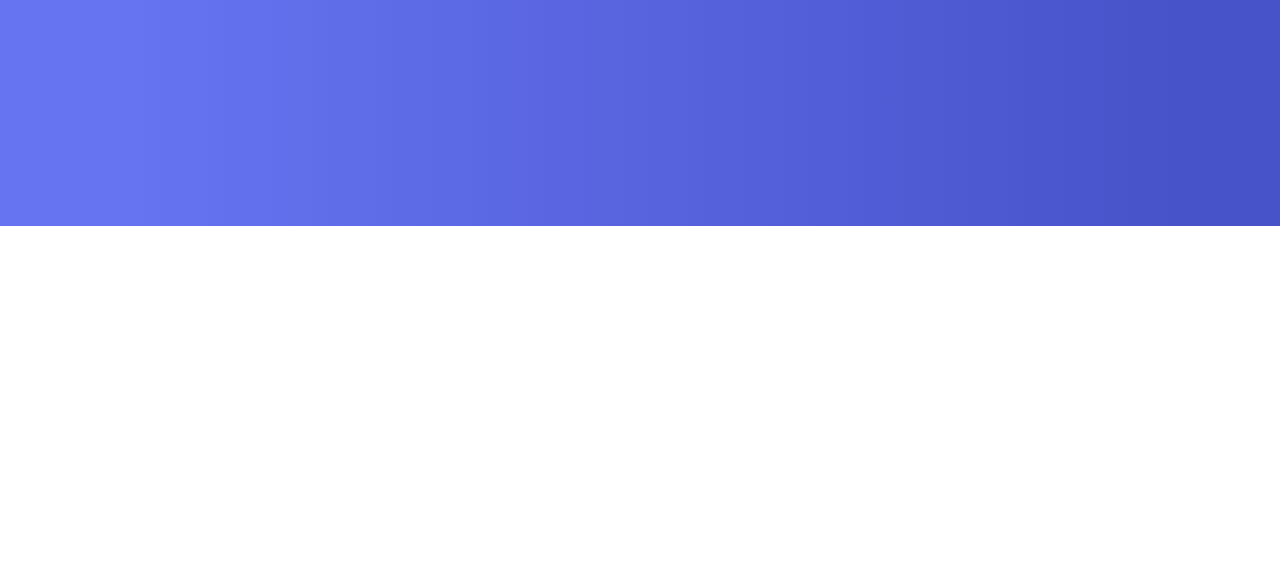
<file: aboutus.html>
<!DOCTYPE html>
<html lang="ar" dir="rtl">

<head>
  <meta charset="UTF-8" />
  <meta http-equiv="X-UA-Compatible" content="IE=edge" />
  <meta name="viewport" content="width=device-width, initial-scale=1.0" />
  <title>bsset</title>
  <link rel="stylesheet" href="./css/bootstrap.rtl.min.css" />
  <link rel="stylesheet" href="./css/animate.min.css" />
  <!-- <link rel="stylesheet" href="./css/animate23.min.css" /> -->
  <link rel="stylesheet" href="./css/index.css" />
</head>

<body>

  <nav class="navbar sticky-top navbar-expand-lg">
    <div class="container">
      <a class="navbar-brand py-2" href="#">
        <img src="./assets/logo.png" class="img-fluid" alt="logo">
      </a>
      <button class="navbar-toggler" type="button" data-bs-toggle="collapse" data-bs-target="#navbarTogglerDemo02"
        aria-controls="navbarTogglerDemo02" aria-expanded="false" aria-label="Toggle navigation">
        <span class="navbar-toggler-icon"></span>
      </button>
      <div class="collapse navbar-collapse" id="navbarTogglerDemo02">
        <ul class="navbar-nav justify-content-end flex-end mb-2 mb-lg-0 w-100">
          <li class="nav-item">
            <a class="nav-link active" aria-current="page" href="#">الرئيسية</a>
          </li>
          <li class="nav-item dropdown">
            <a class="nav-link dropdown-toggle" href="#" role="button" data-bs-toggle="dropdown" aria-expanded="false">
              حلولنا
            </a>
            <ul class="dropdown-menu">
              <li><a class="dropdown-item" href="#">Action</a></li>
              <li><a class="dropdown-item" href="#">Another action</a></li>
              <li><a class="dropdown-item" href="#">Something else here</a></li>
            </ul>
          </li>
          <li class="nav-item">
            <a class="nav-link" aria-current="page" href="#">نبذه عن الشركة</a>
          </li>
          <li class="nav-item d-lg-none">
            <a class="nav-link" aria-current="page" href="#">تواصل معنا</a>
          </li>
        </ul>
        <div class="header-left d-none d-lg-flex  align-items-center ">
          <p class="d-flex align-items-center mb-0">
            99551
            <svg xmlns="http://www.w3.org/2000/svg" width="17" height="17" fill="currentColor"
              class="bi bi-telephone-forward ms-2" viewBox="0 0 16 16">
              <path
                d="M3.654 1.328a.678.678 0 0 0-1.015-.063L1.605 2.3c-.483.484-.661 1.169-.45 1.77a17.568 17.568 0 0 0 4.168 6.608 17.569 17.569 0 0 0 6.608 4.168c.601.211 1.286.033 1.77-.45l1.034-1.034a.678.678 0 0 0-.063-1.015l-2.307-1.794a.678.678 0 0 0-.58-.122l-2.19.547a1.745 1.745 0 0 1-1.657-.459L5.482 8.062a1.745 1.745 0 0 1-.46-1.657l.548-2.19a.678.678 0 0 0-.122-.58L3.654 1.328zM1.884.511a1.745 1.745 0 0 1 2.612.163L6.29 2.98c.329.423.445.974.315 1.494l-.547 2.19a.678.678 0 0 0 .178.643l2.457 2.457a.678.678 0 0 0 .644.178l2.189-.547a1.745 1.745 0 0 1 1.494.315l2.306 1.794c.829.645.905 1.87.163 2.611l-1.034 1.034c-.74.74-1.846 1.065-2.877.702a18.634 18.634 0 0 1-7.01-4.42 18.634 18.634 0 0 1-4.42-7.009c-.362-1.03-.037-2.137.703-2.877L1.885.511zm10.762.135a.5.5 0 0 1 .708 0l2.5 2.5a.5.5 0 0 1 0 .708l-2.5 2.5a.5.5 0 0 1-.708-.708L14.293 4H9.5a.5.5 0 0 1 0-1h4.793l-1.647-1.646a.5.5 0 0 1 0-.708z" />
            </svg>
          </p>
          <a href="#">تواصل معنا</a>
        </div>
      </div>
    </div>
  </nav>


  <section class="about_hero">
    <div class="container py-5">
      <div class="row">
        <div class="col-12 col-lg-6 d-flex align-items-center py-lg-5">
          <div class="about_hero_data pe-xxl-5 text-center text-lg-start">
            <h1 class="mb-4 wow fadeInUp" data-wow-duration=".8s" data-wow-delay="0.2s" data-wow-offset="100">
              تعرف على <span class="fw-bold main-color">بسيط</span> عن قرب</h1>
            <h4 class="mb-5 wow fadeInUp" data-wow-duration="1s" data-wow-delay="0.4s" data-wow-offset="100">
              بسيط هى شركة حلول برمجيه سعودية نشأت لوضع حلول فعاله للعديد من الصعوبات التى تواجه التجار
              وتذليل العقبات
              بوضع الحلول البرمجيه فى صورة أنظمه تخدم العديد من أنواع التجار</h4>
            <a class="my-4 mx-auto mx-lg-0 wow fadeInUp" data-wow-duration=".8s" data-wow-delay="0.6s"
              data-wow-offset="100" href="#">تواصل معنا</a>
          </div>
        </div>
        <div class="col-12 col-lg-6 d-none d-lg-flex align-items-center justify-content-center py-5 about_hero_img">
          <img src="./assets/mainlogo.png" class="img-fluid wow fadeInUp" data-wow-duration="1.6s" data-wow-offset="100"
            alt="">
          <div class="first_shape  shape_around"></div>
          <div class="second_shape shape_around"></div>
          <div class="third_shape shape_around"></div>

        </div>
      </div>
    </div>
  </section>

  <section class="numbers_sec wow fadeInUp" data-wow-duration="1s" data-wow-delay="0.2s" data-wow-offset="200">
    <div class="container text-center">
      <div class="row row-cols-1 row-cols-sm-2 row-cols-lg-4 g-4">
        <div class="col text-center my-3">
          <div class="counterItem">
            <div class="d-flex justify-content-center align-items-end">
              <h3 class="me-2">+</h3>
              <h1 class="count" data="250">0</h1>
            </div>
            <h5>عميل حول المملكة</h5>
          </div>
        </div>
        <div class="col text-center my-3">
          <div class="counterItem">
            <div class="d-flex justify-content-center align-items-end">
              <h3 class="me-2" style="color: #FC6575;">%</h3>
              <h1 class="count" data="100">0</h1>
            </div>
            <h5>عملاء راضون</h5>
          </div>
        </div>
        <div class="col text-center my-3">
          <div class="counterItem">
            <div class="d-flex justify-content-center align-items-end">
              <h3 class="me-2" style="color: #FFD929;">+</h3>
              <h1 class="count" data="14">0</h1>
            </div>
            <h5>مشروع ناجح</h5>
          </div>
        </div>
        <div class="col text-center my-3">
          <div class="counterItem">
            <div class="d-flex justify-content-center align-items-end">
              <h3 class="me-2">K</h3>
              <h1 class="count" data="186">0</h1>
            </div>
            <h5>أرباح شركاؤنا</h5>
          </div>
        </div>
      </div>
    </div>
  </section>


  <section class="mession_sec">
    <div class="mession_shap_one d-none d-lg-block"></div>
    <div class="mession_shap_two d-none d-lg-block"></div>
    <div class="mession_shap_three d-none d-lg-block"></div>
    <div class="mession_shap_four d-none d-lg-block"></div>
    <div class="container py-lg-5">
      <div class="row">
        <div class="col-12 col-lg-6 mession_data text-center text-lg-start">
          <h4 class="mb-4 wow fadeInUp" data-wow-duration=".8s" data-wow-delay="0.2s" data-wow-offset="100">
            مهمتنا</h4>
          <h5 class="mb-3 wow fadeInUp" data-wow-duration="1s" data-wow-delay="0.4s" data-wow-offset="100">نهدف إلى
            إنماء حركة
            التجارة
            الإلكترونية بالمملكة</h5>
          <p class="mb-3 wow fadeInUp" data-wow-duration=".8s" data-wow-delay="0.6s" data-wow-offset="100">إجتاحت ثورة
            الإنترنت
            مفاهيم العالم ليصبح العالم معتمداً بشكل كلي على أنظمة إلكترونية، وتسعى
            بسيط إلى ترك
            بصمة واضحه فى مجال التجارة الإلكترونية عبر إنشاء أنظمة إلكترونية بإستخدام أحدث التكنولوجيا ليكن بذلك نهضه
            شامله وتغيير جذري لكل أشكال التجارة الإلكترونية حول المملكة</p>
        </div>
        <div class="col-12 col-lg-6 text-end d-none d-lg-block">
          <img src="./assets/ksa.png" class="img-fluid wow fadeInUp" data-wow-duration="1s" data-wow-delay="0.6s"
            data-wow-offset="200" alt="">
        </div>
      </div>
    </div>
  </section>


  <section class="principles_sec py-5">
    <div class="container text-center">
      <div class="principles_sec_title mb-5">
        <h1 class="my-4 wow fadeInUp" data-wow-duration="1s" data-wow-delay="0.2s" data-wow-offset="100">أهداف تبني على
          طموح ومبادئ
        </h1>
        <p class="wow fadeInUp" data-wow-duration="1.2s" data-wow-delay="0.4s" data-wow-offset="100">طموحات عاليه بمادئ
          بسيطة تقودنا
          دائماً نحو النجاح ووضع العميل على رأس قائمة أولوياتنا</p>
      </div>
      <div class="row row-cols-1 row-cols-sm-2 row-cols-lg-3  mt-5">
        <div class="col p-3 wow fadeInUp" data-wow-duration=".8s" data-wow-delay="0.1s" data-wow-offset="100">
          <div class="principle_con text-start py-5 px-4 h-100">
            <h4 class="mb-3">01</h4>
            <h5 class="mb-0">البساطة</h5>
            <p class="mt-3 mb-0">البساطة هى مفتاح السر لمنتج رقمي ناجح حيث نتغذى على خبره أعوام عايشناها بين العديد من
              أشكال
              الصناعات ومختلف المستخدمين بإختلاف أعمارهم وكان السر</p>
          </div>
        </div>
        <div class="col p-3 wow fadeInUp" data-wow-duration="1s" data-wow-delay="0.2s" data-wow-offset="100">
          <div class="principle_con text-start py-5 px-4 h-100">
            <h4 class="mb-3">02</h4>
            <h5 class="mb-0">الإحترافيه</h5>
            <p class="mt-3 mb-0">إخترنا فريقنا بعنايه ليكن الإحتراف من أهم مبادئنا فى كافة تخصصاتنا فجميع حلولنا فحواها
              الإحترفيه والدقه مع اللمسات الجماليه لتجربة أكثر مرونه</p>
          </div>
        </div>
        <div class="col p-3 wow fadeInUp" data-wow-duration="1.1s" data-wow-delay="0.4s" data-wow-offset="100">
          <div class="principle_con text-start py-5 px-4 h-100">
            <h4 class="mb-3">03</h4>
            <h5 class="mb-0">الإلتزام</h5>
            <p class="mt-3 mb-0">نوثق كل عقودنا ليكون لزاماً علينا الإلتزام والدقه فى جميع متطلبات العميل وإلتزامنا لا
              يعنى التقيد بعيداً عن الإبداع ولكن لحفظ حقوق جميع الأطراف</p>
          </div>
        </div>
        <div class="col p-3 wow fadeInUp" data-wow-duration="8.s" data-wow-delay="0.1s" data-wow-offset="100">
          <div class="principle_con text-start py-5 px-4 h-100">
            <h4 class="mb-3">04</h4>
            <h5 class="mb-0">الدعم الدائم</h5>
            <p class="mt-3 mb-0">عميلنا الغير سعيد هو أيضاً سر نجاحنا فنسعى دائماً نحو إرضاء عملاؤنا الأعزاء ونرتقي
              بمستوي الدعم والخدمة بذلك فنحن كلنا أذان صاغيه دائماً</p>
          </div>
        </div>
        <div class="col p-3 wow fadeInUp" data-wow-duration="1s" data-wow-delay="0.2s" data-wow-offset="100">
          <div class="principle_con text-start py-5 px-4 h-100">
            <h4 class="mb-3">05</h4>
            <h5 class="mb-0">الإبداع</h5>
            <p class="mt-3 mb-0">الحلول المبتكرة والمميزة التى تضع عملاؤنا بعيداً عن المنافسه والتتويج بلقب الفائز فى
              مجال تجارتهم، فلدينا أفضل المهندسية والمبعدين الشغوفين</p>
          </div>
        </div>
        <div class="col p-3 wow fadeInUp" data-wow-duration="1.1s" data-wow-delay="0.4s" data-wow-offset="100">
          <div class="principle_con text-start py-5 px-4 h-100">
            <h4 class="mb-3">06</h4>
            <h5 class="mb-0">التطوير المستمر</h5>
            <p class="mt-3 mb-0">لا نقف عند حد فلا حدود لنا حيث نواكب دائماً أحدث التطورات فى العالم لنراقب عن قرب مدى
              نجاحنا وبذلك نستطيع التحسين والتطور</p>
          </div>
        </div>
      </div>
    </div>
  </section>


  <section class="contact_us">
    <div class="container py-5">
      <div class="row">
        <div class="col-12 col-lg-6 text-lg-start text-center">
          <h1 class="mb-5 mt-4 wow fadeInUp" data-wow-duration="1s" data-wow-delay="0.2s" data-wow-offset="100">إبدأ
            مشروعك التجاري
            الأن</h1>
          <h4 class="mb-5 mb-lg-3 wow fadeInUp" data-wow-duration="1.2s" data-wow-delay="0.2s" data-wow-offset="100">أنشئ
            متجرك الآن
            بأدوات مرنة وحلول متكاملة تساعدك في كل خطوة نحو نمو مبيعاتك وتسويق
            منتجاتك</h4>
        </div>
        <div class="col-12 col-lg-6 d-flex  align-items-center justify-content-center justify-content-lg-end">
          <div class="hero_buttons d-flex wow fadeInUp" data-wow-duration="1.4s" data-wow-offset="100">
            <a href="#" class="me-3 wow fadeInUp" data-wow-duration="1s" data-wow-delay="0.2s"
              data-wow-offset="100">تواصل معنا</a>
            <a href="#" class="wow fadeInUp" data-wow-duration="1.2s" data-wow-delay="0.4s" data-wow-offset="100">تعرف
              علينا</a>
          </div>
        </div>
      </div>
    </div>
  </section>

  <footer class="py-5">
    <div class="container">
      <div class="row justify-content-between text-center text-md-start ">
        <div class="col-12 col-md-6 col-lg-3 my-3">
          <img src="./assets/logo.png" class="img-fluid mb-4 wow fadeInUp" data-wow-duration="1.2s"
            data-wow-offset="100" />
          <p class="mb-4 wow fadeInUp" data-wow-duration="1.4s" data-wow-offset="100">بسيط شركة برمجيات متخصصة
            بحلول التجارة الإلكترونية</p>
          <p class="fw-light wow fadeInUp" data-wow-duration="1.6s" data-wow-offset="50">س.ج. 265215486</p>
        </div>
        <div class="col-12 col-md-6 col-lg-2 my-3">
          <h5 class="wow fadeInUp" data-wow-duration="1.2s" data-wow-offset="100">الموقع</h5>
          <ul class="mb-0 justify-content-start">
            <li class="wow fadeInUp" data-wow-duration="1.4s" data-wow-offset="100">
              <a href="#">الرئيسية </a>
            </li>
            <li class="wow fadeInUp" data-wow-duration="1.6s" data-wow-offset="50">
              <a href="#"> نبذه حول بسيط</a>
            </li>
            <li class="wow fadeInUp" data-wow-duration="1.6s" data-wow-offset="50">
              <a href="#">تواصل معنا</a>
            </li>
          </ul>
        </div>
        <div class="col-12 col-md-6 col-lg-2 my-3">
          <h5 class="wow fadeInUp" data-wow-duration="1.2s" data-wow-offset="100">حلولنا</h5>
          <ul class="mb-0 justify-content-start">
            <li class="wow fadeInUp" data-wow-duration="1.4s" data-wow-offset="100">
              <a href="/"> قائمة الطلبات</a>
            </li>
            <li class="wow fadeInUp" data-wow-duration="1.6s" data-wow-offset="50">
              <a href="/"> نحجز</a>
            </li>
          </ul>
        </div>
        <div class="col-12 col-md-6 col-lg-3 my-3 ">
          <h5 class="wow fadeInUp" data-wow-duration="1.2s" data-wow-offset="100">تواصل معنا</h5>
          <ul class="social m-0 mt-3 d-flex justify-content-center justify-content-md-start">
            <li class="wow fadeInUp" data-wow-duration="1.4s" data-wow-offset="100">
              <a class="ms-0" href="/"><svg xmlns="http://www.w3.org/2000/svg" width="20" height="20"
                  fill="currentColor" class="bi bi-facebook" viewBox="0 0 16 16">
                  <path
                    d="M16 8.049c0-4.446-3.582-8.05-8-8.05C3.58 0-.002 3.603-.002 8.05c0 4.017 2.926 7.347 6.75 7.951v-5.625h-2.03V8.05H6.75V6.275c0-2.017 1.195-3.131 3.022-3.131.876 0 1.791.157 1.791.157v1.98h-1.009c-.993 0-1.303.621-1.303 1.258v1.51h2.218l-.354 2.326H9.25V16c3.824-.604 6.75-3.934 6.75-7.951z" />
                </svg></a>
            </li>
            <li class="wow fadeInUp" data-wow-duration="1.6s" data-wow-offset="100">
              <a href="/">
                <svg xmlns="http://www.w3.org/2000/svg" width="20" height="20" fill="currentColor" class="bi bi-twitter"
                  viewBox="0 0 16 16">
                  <path
                    d="M5.026 15c6.038 0 9.341-5.003 9.341-9.334 0-.14 0-.282-.006-.422A6.685 6.685 0 0 0 16 3.542a6.658 6.658 0 0 1-1.889.518 3.301 3.301 0 0 0 1.447-1.817 6.533 6.533 0 0 1-2.087.793A3.286 3.286 0 0 0 7.875 6.03a9.325 9.325 0 0 1-6.767-3.429 3.289 3.289 0 0 0 1.018 4.382A3.323 3.323 0 0 1 .64 6.575v.045a3.288 3.288 0 0 0 2.632 3.218 3.203 3.203 0 0 1-.865.115 3.23 3.23 0 0 1-.614-.057 3.283 3.283 0 0 0 3.067 2.277A6.588 6.588 0 0 1 .78 13.58a6.32 6.32 0 0 1-.78-.045A9.344 9.344 0 0 0 5.026 15z" />
                </svg>
              </a>
            </li>
            <li class="wow fadeInUp" data-wow-duration="1.8s" data-wow-offset="100">
              <a href="/"><svg xmlns="http://www.w3.org/2000/svg" width="20" height="20" fill="currentColor"
                  class="bi bi-instagram" viewBox="0 0 16 16">
                  <path
                    d="M8 0C5.829 0 5.556.01 4.703.048 3.85.088 3.269.222 2.76.42a3.917 3.917 0 0 0-1.417.923A3.927 3.927 0 0 0 .42 2.76C.222 3.268.087 3.85.048 4.7.01 5.555 0 5.827 0 8.001c0 2.172.01 2.444.048 3.297.04.852.174 1.433.372 1.942.205.526.478.972.923 1.417.444.445.89.719 1.416.923.51.198 1.09.333 1.942.372C5.555 15.99 5.827 16 8 16s2.444-.01 3.298-.048c.851-.04 1.434-.174 1.943-.372a3.916 3.916 0 0 0 1.416-.923c.445-.445.718-.891.923-1.417.197-.509.332-1.09.372-1.942C15.99 10.445 16 10.173 16 8s-.01-2.445-.048-3.299c-.04-.851-.175-1.433-.372-1.941a3.926 3.926 0 0 0-.923-1.417A3.911 3.911 0 0 0 13.24.42c-.51-.198-1.092-.333-1.943-.372C10.443.01 10.172 0 7.998 0h.003zm-.717 1.442h.718c2.136 0 2.389.007 3.232.046.78.035 1.204.166 1.486.275.373.145.64.319.92.599.28.28.453.546.598.92.11.281.24.705.275 1.485.039.843.047 1.096.047 3.231s-.008 2.389-.047 3.232c-.035.78-.166 1.203-.275 1.485a2.47 2.47 0 0 1-.599.919c-.28.28-.546.453-.92.598-.28.11-.704.24-1.485.276-.843.038-1.096.047-3.232.047s-2.39-.009-3.233-.047c-.78-.036-1.203-.166-1.485-.276a2.478 2.478 0 0 1-.92-.598 2.48 2.48 0 0 1-.6-.92c-.109-.281-.24-.705-.275-1.485-.038-.843-.046-1.096-.046-3.233 0-2.136.008-2.388.046-3.231.036-.78.166-1.204.276-1.486.145-.373.319-.64.599-.92.28-.28.546-.453.92-.598.282-.11.705-.24 1.485-.276.738-.034 1.024-.044 2.515-.045v.002zm4.988 1.328a.96.96 0 1 0 0 1.92.96.96 0 0 0 0-1.92zm-4.27 1.122a4.109 4.109 0 1 0 0 8.217 4.109 4.109 0 0 0 0-8.217zm0 1.441a2.667 2.667 0 1 1 0 5.334 2.667 2.667 0 0 1 0-5.334z" />
                </svg></a>
            </li>
          </ul>
        </div>
      </div>
    </div>
  </footer>

  <script src="./js/bootstrap.bundle.min.js"></script>
  <script src="./js/counter.js"></script>
  <script src="./js/wow.min.js"></script>
  <script src="./js/index.js"></script>
</body>

</html>
</file>
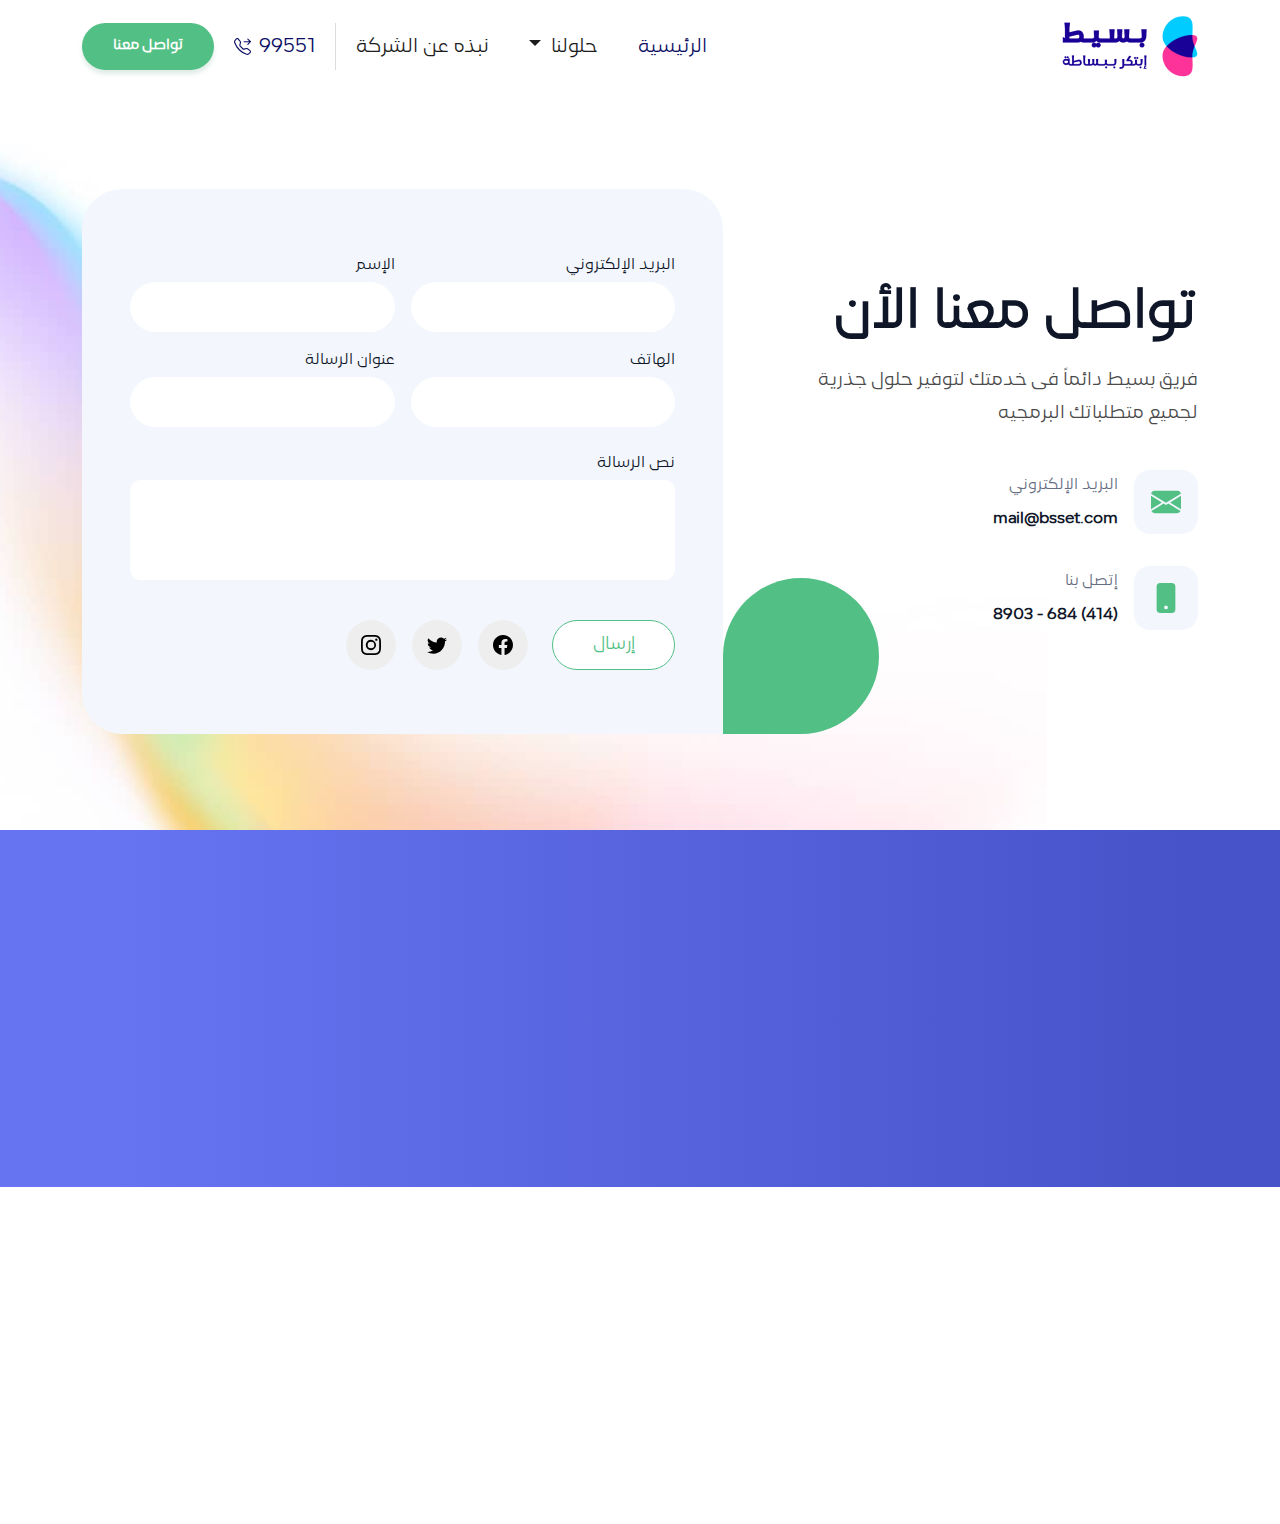
<file: contactus.html>
<!DOCTYPE html>
<html lang="ar" dir="rtl">

<head>
  <meta charset="UTF-8" />
  <meta http-equiv="X-UA-Compatible" content="IE=edge" />
  <meta name="viewport" content="width=device-width, initial-scale=1.0" />
  <title>bsset</title>
  <link rel="stylesheet" href="./css/bootstrap.rtl.min.css" />
  <link rel="stylesheet" href="./css/animate.min.css" />
  <link rel="stylesheet" href="./css/index.css" />
</head>

<body>

  <nav class="navbar sticky-top navbar-expand-lg">
    <div class="container">
      <a class="navbar-brand py-2" href="#">
        <img src="./assets/logo.png" class="img-fluid" alt="logo">
      </a>
      <button class="navbar-toggler" type="button" data-bs-toggle="collapse" data-bs-target="#navbarTogglerDemo02"
        aria-controls="navbarTogglerDemo02" aria-expanded="false" aria-label="Toggle navigation">
        <span class="navbar-toggler-icon"></span>
      </button>
      <div class="collapse navbar-collapse" id="navbarTogglerDemo02">
        <ul class="navbar-nav justify-content-end flex-end mb-2 mb-lg-0 w-100">
          <li class="nav-item">
            <a class="nav-link active" aria-current="page" href="#">الرئيسية</a>
          </li>
          <li class="nav-item dropdown">
            <a class="nav-link dropdown-toggle" href="#" role="button" data-bs-toggle="dropdown" aria-expanded="false">
              حلولنا
            </a>
            <ul class="dropdown-menu">
              <li><a class="dropdown-item" href="#">Action</a></li>
              <li><a class="dropdown-item" href="#">Another action</a></li>
              <li><a class="dropdown-item" href="#">Something else here</a></li>
            </ul>
          </li>
          <li class="nav-item">
            <a class="nav-link" aria-current="page" href="#">نبذه عن الشركة</a>
          </li>
          <li class="nav-item d-lg-none">
            <a class="nav-link" aria-current="page" href="#">تواصل معنا</a>
          </li>
        </ul>
        <div class="header-left d-none d-lg-flex  align-items-center ">
          <p class="d-flex align-items-center mb-0">
            99551
            <svg xmlns="http://www.w3.org/2000/svg" width="17" height="17" fill="currentColor"
              class="bi bi-telephone-forward ms-2" viewBox="0 0 16 16">
              <path
                d="M3.654 1.328a.678.678 0 0 0-1.015-.063L1.605 2.3c-.483.484-.661 1.169-.45 1.77a17.568 17.568 0 0 0 4.168 6.608 17.569 17.569 0 0 0 6.608 4.168c.601.211 1.286.033 1.77-.45l1.034-1.034a.678.678 0 0 0-.063-1.015l-2.307-1.794a.678.678 0 0 0-.58-.122l-2.19.547a1.745 1.745 0 0 1-1.657-.459L5.482 8.062a1.745 1.745 0 0 1-.46-1.657l.548-2.19a.678.678 0 0 0-.122-.58L3.654 1.328zM1.884.511a1.745 1.745 0 0 1 2.612.163L6.29 2.98c.329.423.445.974.315 1.494l-.547 2.19a.678.678 0 0 0 .178.643l2.457 2.457a.678.678 0 0 0 .644.178l2.189-.547a1.745 1.745 0 0 1 1.494.315l2.306 1.794c.829.645.905 1.87.163 2.611l-1.034 1.034c-.74.74-1.846 1.065-2.877.702a18.634 18.634 0 0 1-7.01-4.42 18.634 18.634 0 0 1-4.42-7.009c-.362-1.03-.037-2.137.703-2.877L1.885.511zm10.762.135a.5.5 0 0 1 .708 0l2.5 2.5a.5.5 0 0 1 0 .708l-2.5 2.5a.5.5 0 0 1-.708-.708L14.293 4H9.5a.5.5 0 0 1 0-1h4.793l-1.647-1.646a.5.5 0 0 1 0-.708z" />
            </svg>
          </p>
          <a href="#">تواصل معنا</a>
        </div>
      </div>
    </div>
  </nav>


  <section class="contact_sec">
    <div class="container py-5">
      <img src="./assets/contact-bg.png" class="contact_bg" alt="">
      <div class="row">
        <div class="col-12 col-lg-5 py-5 d-flex justify-content-center flex-column contact_data">
          <h3 class="mb-3  wow fadeInUp" data-wow-duration="1s" data-wow-delay="0.2s" data-wow-offset="100">تواصل معنا
            الأن</h3>
          <h4 class="mb-4 pe-xl-5  wow fadeInUp" data-wow-duration="1s" data-wow-delay="0.4s" data-wow-offset="100">فريق
            بسيط دائماً فى خدمتك لتوفير حلول جذرية لجميع متطلباتك البرمجيه</h4>
          <div class="d-flex contact_info my-3  wow fadeInUp" data-wow-duration="1s" data-wow-delay="0.5s"
            data-wow-offset="100">
            <div class="contact_info_img">
              <svg xmlns="http://www.w3.org/2000/svg" width="30" height="30" fill="currentColor"
                class="bi bi-envelope-fill" viewBox="0 0 16 16">
                <path
                  d="M.05 3.555A2 2 0 0 1 2 2h12a2 2 0 0 1 1.95 1.555L8 8.414.05 3.555ZM0 4.697v7.104l5.803-3.558L0 4.697ZM6.761 8.83l-6.57 4.027A2 2 0 0 0 2 14h12a2 2 0 0 0 1.808-1.144l-6.57-4.027L8 9.586l-1.239-.757Zm3.436-.586L16 11.801V4.697l-5.803 3.546Z" />
              </svg>
            </div>
            <div class="d-flex flex-column justify-content-center">
              <p class="mb-3">البريد الإلكتروني</p>
              <h5 class="mb-0">mail@bsset.com</h5>
            </div>
          </div>
          <div class="d-flex contact_info my-3  wow fadeInUp" data-wow-duration="1s" data-wow-delay="0.6s"
            data-wow-offset="100">
            <div class="contact_info_img">
              <svg xmlns="http://www.w3.org/2000/svg" width="30" height="30" fill="currentColor"
                class="bi bi-phone-fill" viewBox="0 0 16 16">
                <path
                  d="M3 2a2 2 0 0 1 2-2h6a2 2 0 0 1 2 2v12a2 2 0 0 1-2 2H5a2 2 0 0 1-2-2V2zm6 11a1 1 0 1 0-2 0 1 1 0 0 0 2 0z" />
              </svg>
            </div>
            <div class="d-flex flex-column justify-content-center">
              <p class="mb-3">إتصل بنا</p>
              <h5 class="mb-0">(414) 684 - 8903</h5>
            </div>
          </div>


        </div>
        <div class="col-12 col-lg-7 py-5">
          <div class="contact_form p-4 p-sm-5  wow fadeInUp" data-wow-duration="1s" data-wow-delay="0.4s"
            data-wow-offset="150">
            <div class="d-flex justify-content-between flex-column flex-md-row my-3">
              <div class="me-0 me-md-3 w-100 mb-3 mb-md-0">
                <label class="form-label"> البريد الإلكتروني</label>
                <input type="email" class="formInput" />
              </div>
              <div class="w-100">
                <label class="form-label"> الإسم</label>
                <input class="formInput" type="text">
              </div>
            </div>
            <div class="d-flex justify-content-between flex-column flex-md-row my-3">
              <div class="me-0 me-md-3 w-100 mb-3 mb-md-0">
                <label class="form-label"> الهاتف</label>
                <input type="text" class="formInput" />
              </div>
              <div class="w-100">
                <label class="form-label"> عنوان الرسالة</label>
                <input class="formInput" type="text">
              </div>
            </div>
            <div class="my-4">
              <label class="form-label">نص الرسالة</label>
              <textarea type="password" class="form-control formInput"></textarea>
            </div>
            <div class="d-flex mt-4 flex-column flex-sm-row">
              <button class="form_submit my-3">إرسال</button>
              <ul class="contact_soical m-0 my-3 ms-sm-4 d-flex ">
                <li>
                  <a class="ms-0" href="/"><svg xmlns="http://www.w3.org/2000/svg" width="20" height="20"
                      fill="currentColor" class="bi bi-facebook" viewBox="0 0 16 16">
                      <path
                        d="M16 8.049c0-4.446-3.582-8.05-8-8.05C3.58 0-.002 3.603-.002 8.05c0 4.017 2.926 7.347 6.75 7.951v-5.625h-2.03V8.05H6.75V6.275c0-2.017 1.195-3.131 3.022-3.131.876 0 1.791.157 1.791.157v1.98h-1.009c-.993 0-1.303.621-1.303 1.258v1.51h2.218l-.354 2.326H9.25V16c3.824-.604 6.75-3.934 6.75-7.951z" />
                    </svg></a>
                </li>
                <li>
                  <a href="/">
                    <svg xmlns="http://www.w3.org/2000/svg" width="20" height="20" fill="currentColor"
                      class="bi bi-twitter" viewBox="0 0 16 16">
                      <path
                        d="M5.026 15c6.038 0 9.341-5.003 9.341-9.334 0-.14 0-.282-.006-.422A6.685 6.685 0 0 0 16 3.542a6.658 6.658 0 0 1-1.889.518 3.301 3.301 0 0 0 1.447-1.817 6.533 6.533 0 0 1-2.087.793A3.286 3.286 0 0 0 7.875 6.03a9.325 9.325 0 0 1-6.767-3.429 3.289 3.289 0 0 0 1.018 4.382A3.323 3.323 0 0 1 .64 6.575v.045a3.288 3.288 0 0 0 2.632 3.218 3.203 3.203 0 0 1-.865.115 3.23 3.23 0 0 1-.614-.057 3.283 3.283 0 0 0 3.067 2.277A6.588 6.588 0 0 1 .78 13.58a6.32 6.32 0 0 1-.78-.045A9.344 9.344 0 0 0 5.026 15z" />
                    </svg>
                  </a>
                </li>
                <li>
                  <a href="/"><svg xmlns="http://www.w3.org/2000/svg" width="20" height="20" fill="currentColor"
                      class="bi bi-instagram" viewBox="0 0 16 16">
                      <path
                        d="M8 0C5.829 0 5.556.01 4.703.048 3.85.088 3.269.222 2.76.42a3.917 3.917 0 0 0-1.417.923A3.927 3.927 0 0 0 .42 2.76C.222 3.268.087 3.85.048 4.7.01 5.555 0 5.827 0 8.001c0 2.172.01 2.444.048 3.297.04.852.174 1.433.372 1.942.205.526.478.972.923 1.417.444.445.89.719 1.416.923.51.198 1.09.333 1.942.372C5.555 15.99 5.827 16 8 16s2.444-.01 3.298-.048c.851-.04 1.434-.174 1.943-.372a3.916 3.916 0 0 0 1.416-.923c.445-.445.718-.891.923-1.417.197-.509.332-1.09.372-1.942C15.99 10.445 16 10.173 16 8s-.01-2.445-.048-3.299c-.04-.851-.175-1.433-.372-1.941a3.926 3.926 0 0 0-.923-1.417A3.911 3.911 0 0 0 13.24.42c-.51-.198-1.092-.333-1.943-.372C10.443.01 10.172 0 7.998 0h.003zm-.717 1.442h.718c2.136 0 2.389.007 3.232.046.78.035 1.204.166 1.486.275.373.145.64.319.92.599.28.28.453.546.598.92.11.281.24.705.275 1.485.039.843.047 1.096.047 3.231s-.008 2.389-.047 3.232c-.035.78-.166 1.203-.275 1.485a2.47 2.47 0 0 1-.599.919c-.28.28-.546.453-.92.598-.28.11-.704.24-1.485.276-.843.038-1.096.047-3.232.047s-2.39-.009-3.233-.047c-.78-.036-1.203-.166-1.485-.276a2.478 2.478 0 0 1-.92-.598 2.48 2.48 0 0 1-.6-.92c-.109-.281-.24-.705-.275-1.485-.038-.843-.046-1.096-.046-3.233 0-2.136.008-2.388.046-3.231.036-.78.166-1.204.276-1.486.145-.373.319-.64.599-.92.28-.28.546-.453.92-.598.282-.11.705-.24 1.485-.276.738-.034 1.024-.044 2.515-.045v.002zm4.988 1.328a.96.96 0 1 0 0 1.92.96.96 0 0 0 0-1.92zm-4.27 1.122a4.109 4.109 0 1 0 0 8.217 4.109 4.109 0 0 0 0-8.217zm0 1.441a2.667 2.667 0 1 1 0 5.334 2.667 2.667 0 0 1 0-5.334z" />
                    </svg></a>
                </li>
              </ul>
            </div>

            <span class="d-none d-lg-block side_span"></span>
          </div>
        </div>
      </div>
    </div>
  </section>




  <section class="contact_us">
    <div class="container py-5">
      <div class="row">
        <div class="col-12 col-lg-6 text-lg-start text-center">
          <h1 class="mb-5 mt-4 wow fadeInUp" data-wow-duration="1s" data-wow-delay="0.2s" data-wow-offset="100">إبدأ
            مشروعك التجاري
            الأن</h1>
          <h4 class="mb-5 mb-lg-3 wow fadeInUp" data-wow-duration="1.2s" data-wow-delay="0.2s" data-wow-offset="100">
            أنشئ
            متجرك الآن
            بأدوات مرنة وحلول متكاملة تساعدك في كل خطوة نحو نمو مبيعاتك وتسويق
            منتجاتك</h4>
        </div>
        <div class="col-12 col-lg-6 d-flex  align-items-center justify-content-center justify-content-lg-end">
          <div class="hero_buttons d-flex wow fadeInUp" data-wow-duration="1.4s" data-wow-offset="100">
            <a href="#" class="me-3 wow fadeInUp" data-wow-duration="1s" data-wow-delay="0.2s"
              data-wow-offset="100">تواصل معنا</a>
            <a href="#" class="wow fadeInUp" data-wow-duration="1.2s" data-wow-delay="0.4s" data-wow-offset="100">تعرف
              علينا</a>
          </div>
        </div>
      </div>
    </div>
  </section>

  <footer class="py-5">
    <div class="container">
      <div class="row justify-content-between text-center text-md-start ">
        <div class="col-12 col-md-6 col-lg-3 my-3">
          <img src="./assets/logo.png" class="img-fluid mb-4 wow fadeInUp" data-wow-duration="1.2s"
            data-wow-offset="100" />
          <p class="mb-4 wow fadeInUp" data-wow-duration="1.4s" data-wow-offset="100">بسيط شركة برمجيات متخصصة
            بحلول التجارة الإلكترونية</p>
          <p class="fw-light wow fadeInUp" data-wow-duration="1.6s" data-wow-offset="50">س.ج. 265215486</p>
        </div>
        <div class="col-12 col-md-6 col-lg-2 my-3">
          <h5 class="wow fadeInUp" data-wow-duration="1.2s" data-wow-offset="100">الموقع</h5>
          <ul class="mb-0 justify-content-start">
            <li class="wow fadeInUp" data-wow-duration="1.4s" data-wow-offset="100">
              <a href="#">الرئيسية </a>
            </li>
            <li class="wow fadeInUp" data-wow-duration="1.6s" data-wow-offset="50">
              <a href="#"> نبذه حول بسيط</a>
            </li>
            <li class="wow fadeInUp" data-wow-duration="1.6s" data-wow-offset="50">
              <a href="#">تواصل معنا</a>
            </li>
          </ul>
        </div>
        <div class="col-12 col-md-6 col-lg-2 my-3">
          <h5 class="wow fadeInUp" data-wow-duration="1.2s" data-wow-offset="100">حلولنا</h5>
          <ul class="mb-0 justify-content-start">
            <li class="wow fadeInUp" data-wow-duration="1.4s" data-wow-offset="100">
              <a href="/"> قائمة الطلبات</a>
            </li>
            <li class="wow fadeInUp" data-wow-duration="1.6s" data-wow-offset="50">
              <a href="/"> نحجز</a>
            </li>
          </ul>
        </div>
        <div class="col-12 col-md-6 col-lg-3 my-3 ">
          <h5 class="wow fadeInUp" data-wow-duration="1.2s" data-wow-offset="100">تواصل معنا</h5>
          <ul class="social m-0 mt-3 d-flex justify-content-center justify-content-md-start">
            <li class="wow fadeInUp" data-wow-duration="1.4s" data-wow-offset="100">
              <a class="ms-0" href="/"><svg xmlns="http://www.w3.org/2000/svg" width="20" height="20"
                  fill="currentColor" class="bi bi-facebook" viewBox="0 0 16 16">
                  <path
                    d="M16 8.049c0-4.446-3.582-8.05-8-8.05C3.58 0-.002 3.603-.002 8.05c0 4.017 2.926 7.347 6.75 7.951v-5.625h-2.03V8.05H6.75V6.275c0-2.017 1.195-3.131 3.022-3.131.876 0 1.791.157 1.791.157v1.98h-1.009c-.993 0-1.303.621-1.303 1.258v1.51h2.218l-.354 2.326H9.25V16c3.824-.604 6.75-3.934 6.75-7.951z" />
                </svg></a>
            </li>
            <li class="wow fadeInUp" data-wow-duration="1.6s" data-wow-offset="100">
              <a href="/">
                <svg xmlns="http://www.w3.org/2000/svg" width="20" height="20" fill="currentColor" class="bi bi-twitter"
                  viewBox="0 0 16 16">
                  <path
                    d="M5.026 15c6.038 0 9.341-5.003 9.341-9.334 0-.14 0-.282-.006-.422A6.685 6.685 0 0 0 16 3.542a6.658 6.658 0 0 1-1.889.518 3.301 3.301 0 0 0 1.447-1.817 6.533 6.533 0 0 1-2.087.793A3.286 3.286 0 0 0 7.875 6.03a9.325 9.325 0 0 1-6.767-3.429 3.289 3.289 0 0 0 1.018 4.382A3.323 3.323 0 0 1 .64 6.575v.045a3.288 3.288 0 0 0 2.632 3.218 3.203 3.203 0 0 1-.865.115 3.23 3.23 0 0 1-.614-.057 3.283 3.283 0 0 0 3.067 2.277A6.588 6.588 0 0 1 .78 13.58a6.32 6.32 0 0 1-.78-.045A9.344 9.344 0 0 0 5.026 15z" />
                </svg>
              </a>
            </li>
            <li class="wow fadeInUp" data-wow-duration="1.8s" data-wow-offset="100">
              <a href="/"><svg xmlns="http://www.w3.org/2000/svg" width="20" height="20" fill="currentColor"
                  class="bi bi-instagram" viewBox="0 0 16 16">
                  <path
                    d="M8 0C5.829 0 5.556.01 4.703.048 3.85.088 3.269.222 2.76.42a3.917 3.917 0 0 0-1.417.923A3.927 3.927 0 0 0 .42 2.76C.222 3.268.087 3.85.048 4.7.01 5.555 0 5.827 0 8.001c0 2.172.01 2.444.048 3.297.04.852.174 1.433.372 1.942.205.526.478.972.923 1.417.444.445.89.719 1.416.923.51.198 1.09.333 1.942.372C5.555 15.99 5.827 16 8 16s2.444-.01 3.298-.048c.851-.04 1.434-.174 1.943-.372a3.916 3.916 0 0 0 1.416-.923c.445-.445.718-.891.923-1.417.197-.509.332-1.09.372-1.942C15.99 10.445 16 10.173 16 8s-.01-2.445-.048-3.299c-.04-.851-.175-1.433-.372-1.941a3.926 3.926 0 0 0-.923-1.417A3.911 3.911 0 0 0 13.24.42c-.51-.198-1.092-.333-1.943-.372C10.443.01 10.172 0 7.998 0h.003zm-.717 1.442h.718c2.136 0 2.389.007 3.232.046.78.035 1.204.166 1.486.275.373.145.64.319.92.599.28.28.453.546.598.92.11.281.24.705.275 1.485.039.843.047 1.096.047 3.231s-.008 2.389-.047 3.232c-.035.78-.166 1.203-.275 1.485a2.47 2.47 0 0 1-.599.919c-.28.28-.546.453-.92.598-.28.11-.704.24-1.485.276-.843.038-1.096.047-3.232.047s-2.39-.009-3.233-.047c-.78-.036-1.203-.166-1.485-.276a2.478 2.478 0 0 1-.92-.598 2.48 2.48 0 0 1-.6-.92c-.109-.281-.24-.705-.275-1.485-.038-.843-.046-1.096-.046-3.233 0-2.136.008-2.388.046-3.231.036-.78.166-1.204.276-1.486.145-.373.319-.64.599-.92.28-.28.546-.453.92-.598.282-.11.705-.24 1.485-.276.738-.034 1.024-.044 2.515-.045v.002zm4.988 1.328a.96.96 0 1 0 0 1.92.96.96 0 0 0 0-1.92zm-4.27 1.122a4.109 4.109 0 1 0 0 8.217 4.109 4.109 0 0 0 0-8.217zm0 1.441a2.667 2.667 0 1 1 0 5.334 2.667 2.667 0 0 1 0-5.334z" />
                </svg></a>
            </li>
          </ul>
        </div>
      </div>
    </div>
  </footer>

  <script src="./js/bootstrap.bundle.min.js"></script>
  <script src="./js/wow.min.js"></script>
  <script src="./js/index.js"></script>
</body>

</html>
</file>
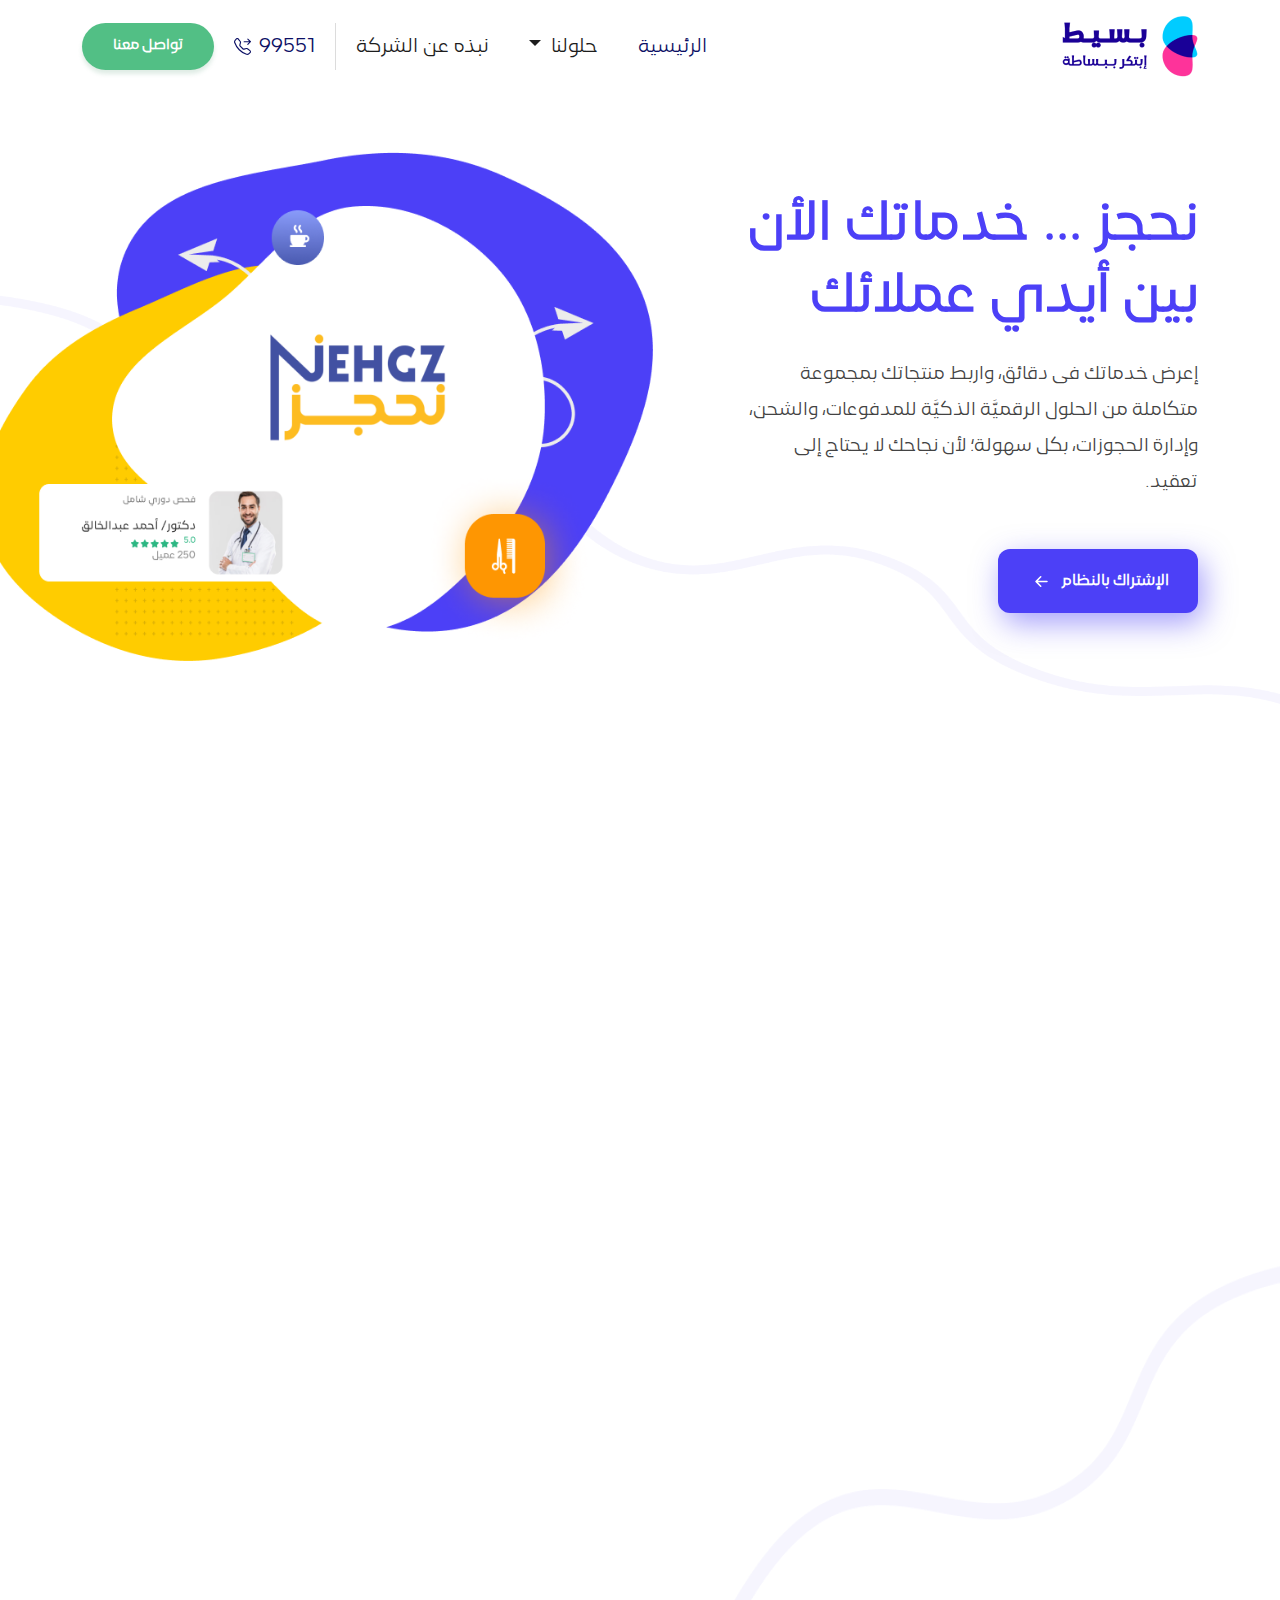
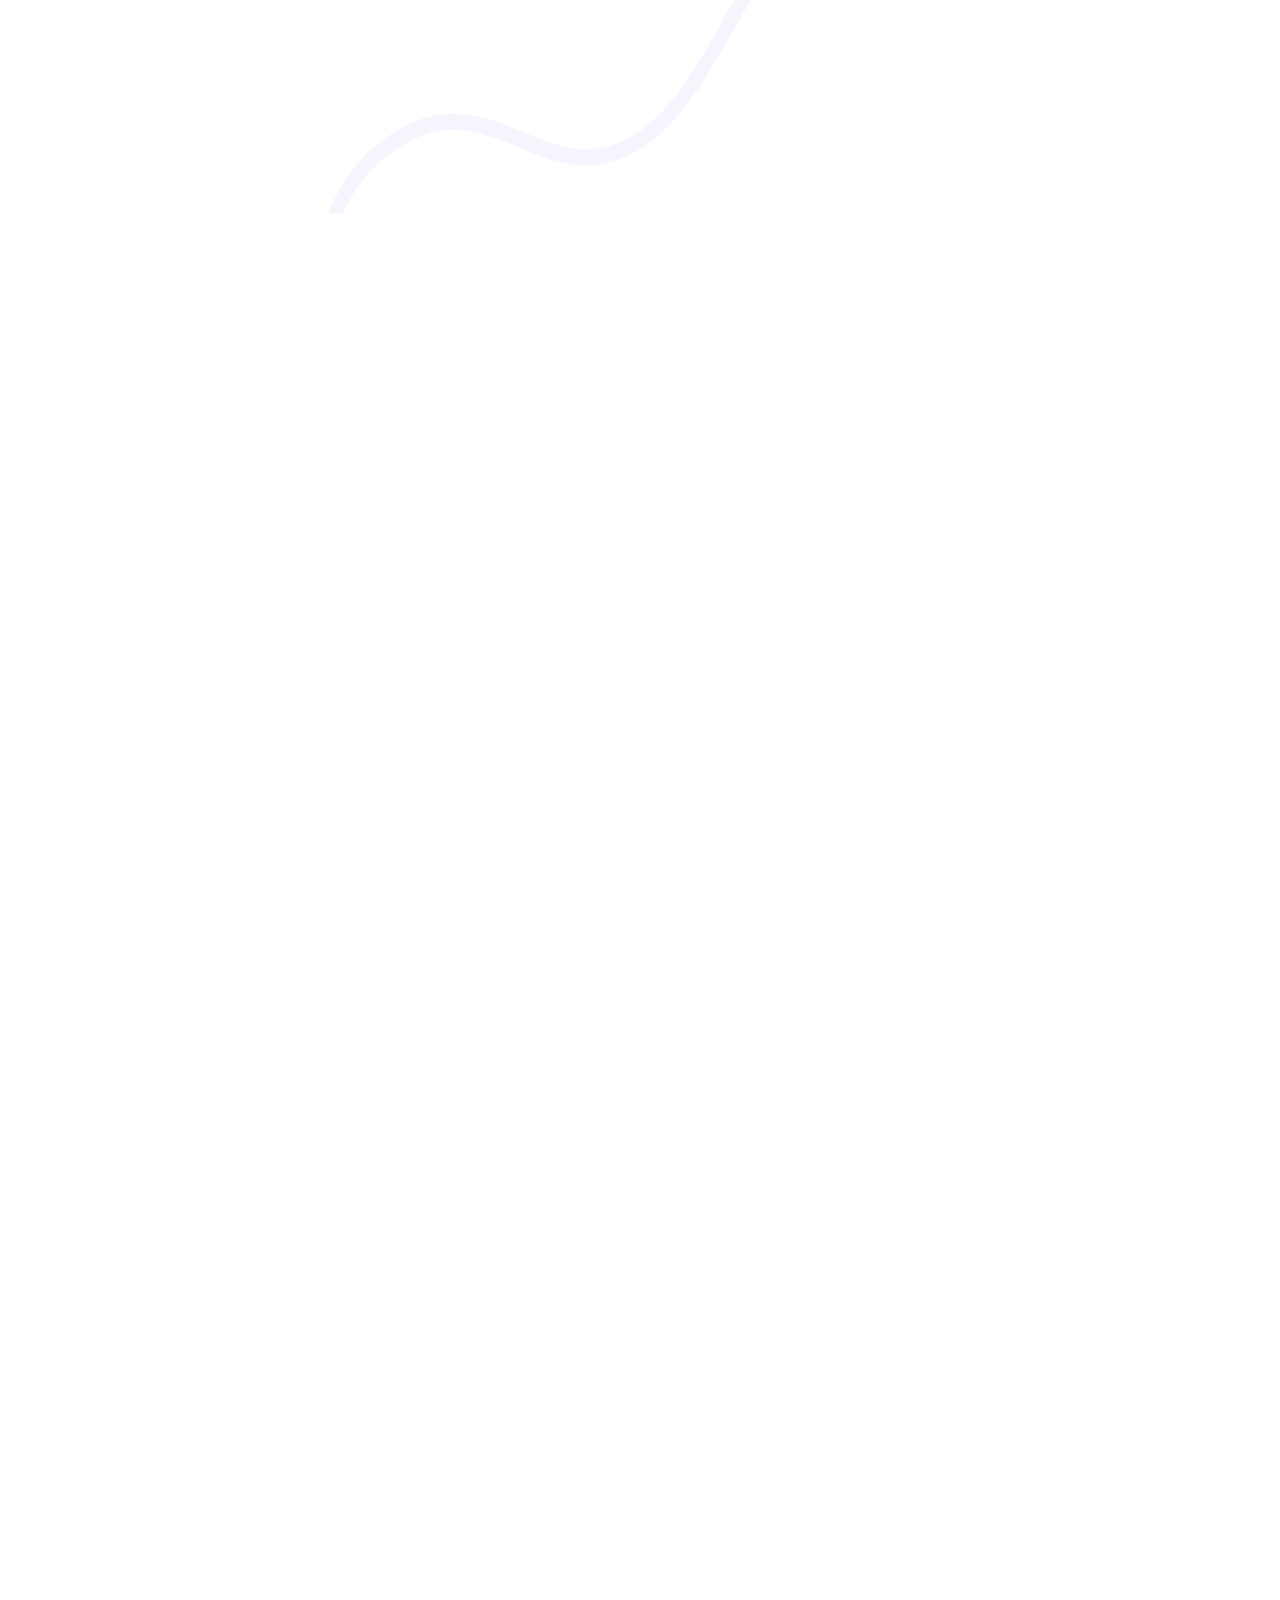
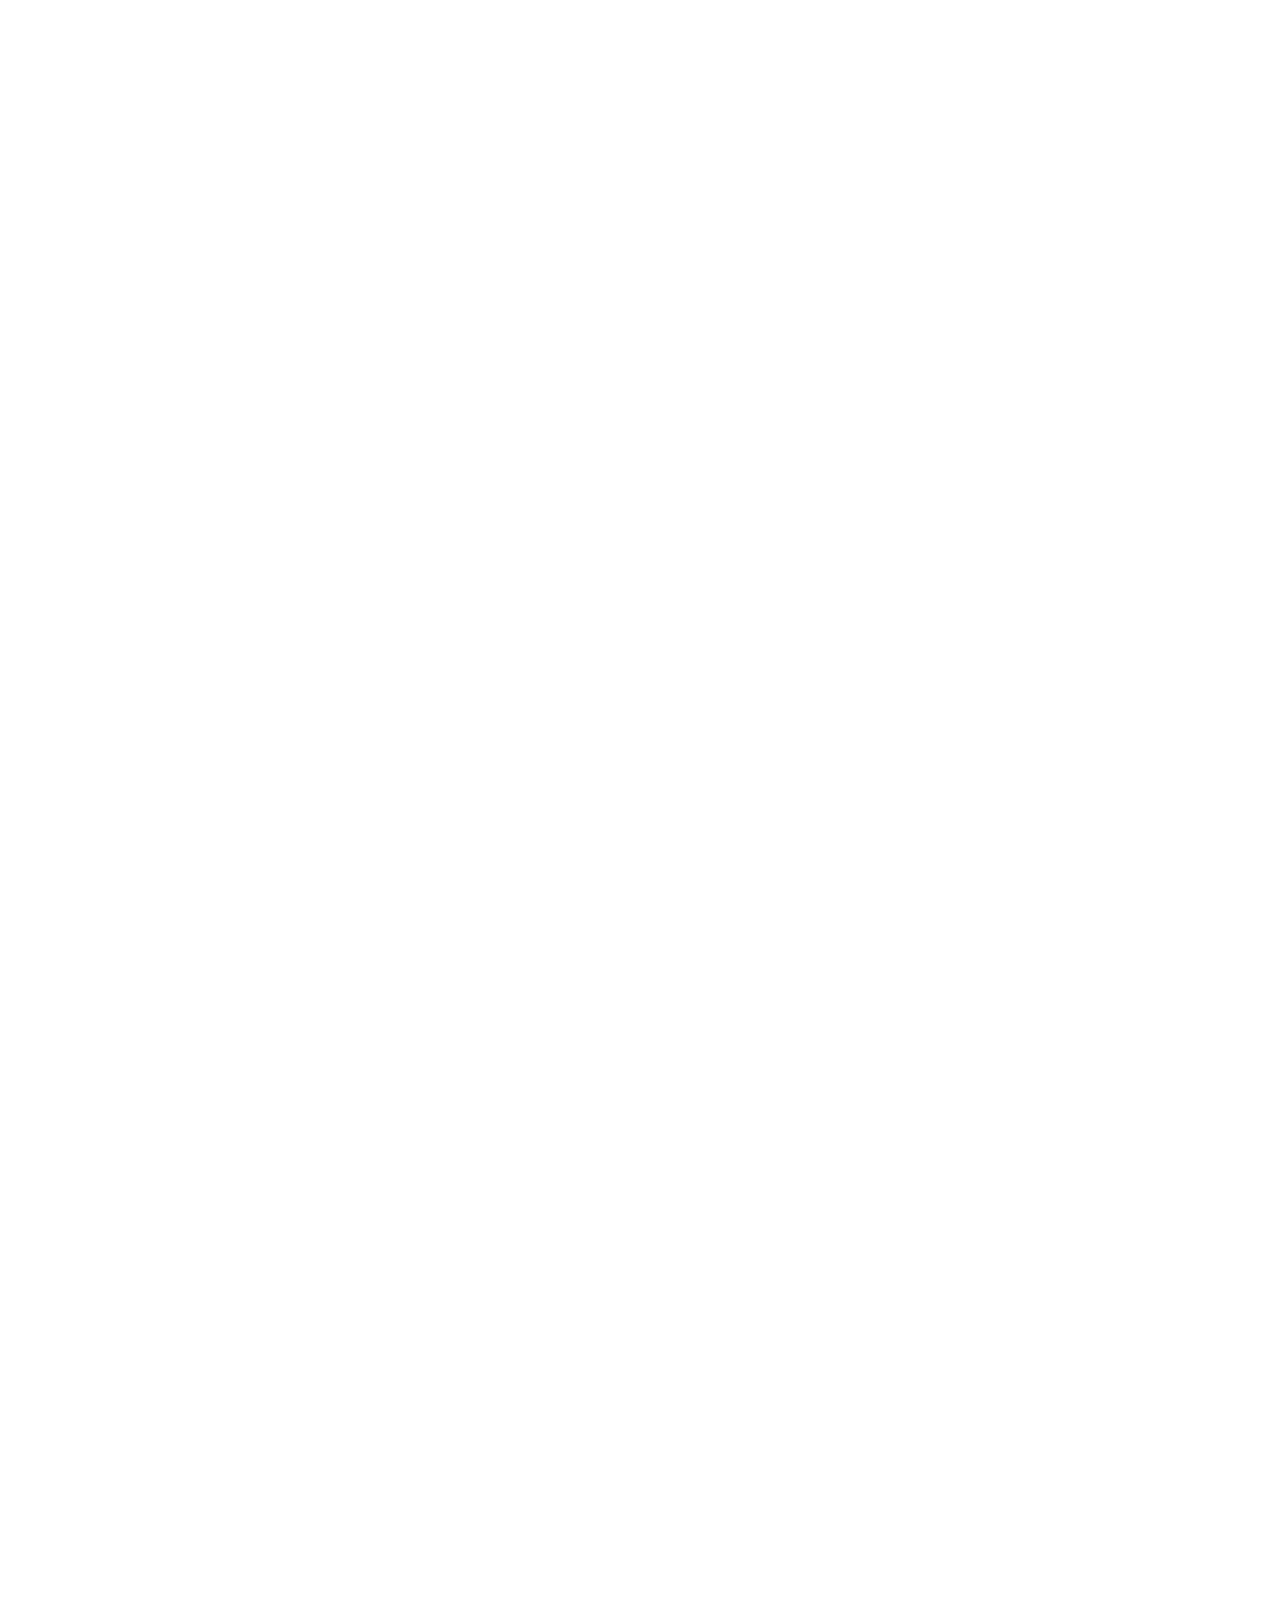
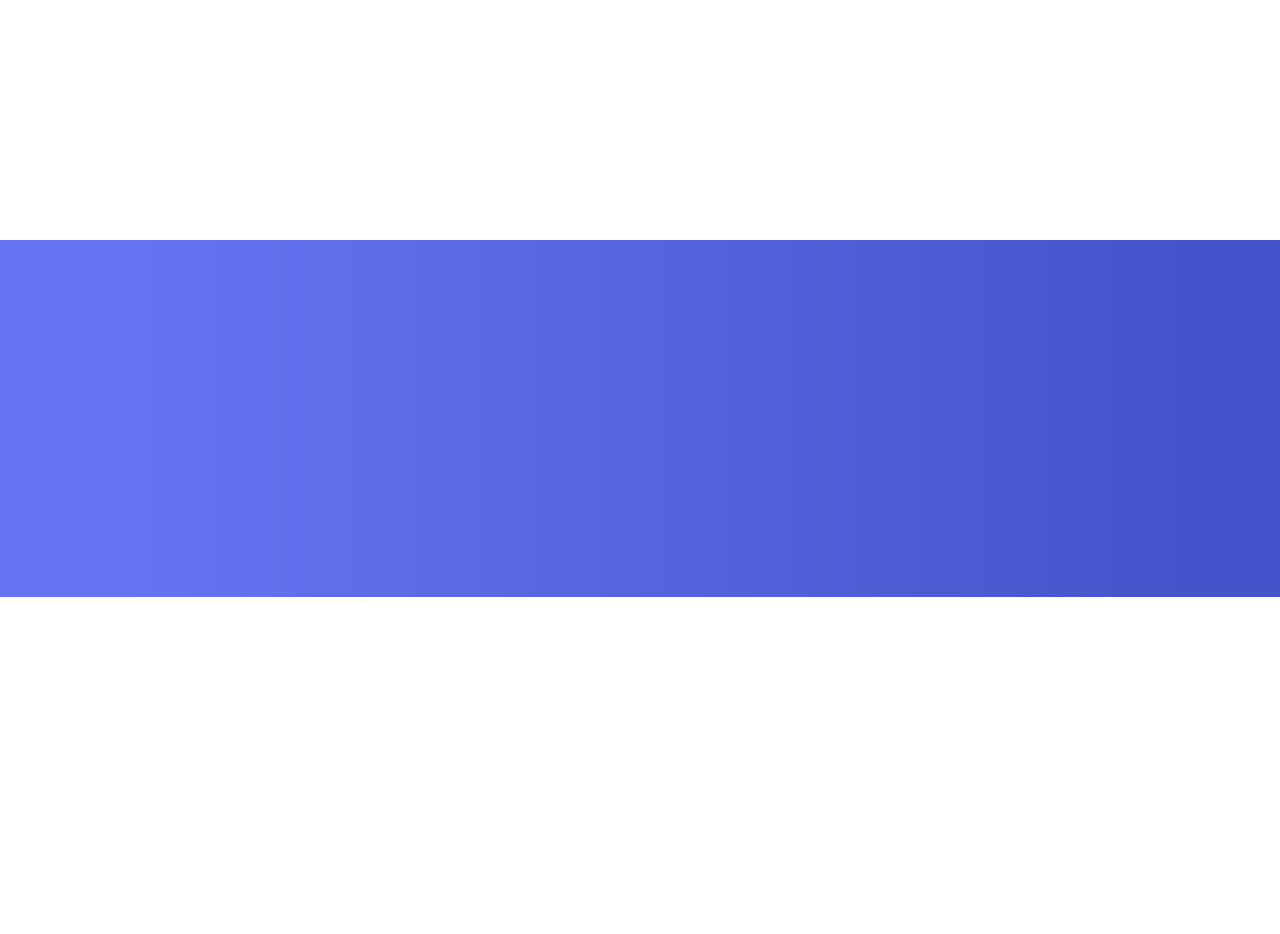
<file: nehgz.html>
<!DOCTYPE html>
<html lang="ar" dir="rtl">

<head>
  <meta charset="UTF-8" />
  <meta http-equiv="X-UA-Compatible" content="IE=edge" />
  <meta name="viewport" content="width=device-width, initial-scale=1.0" />
  <title>bsset</title>
  <link rel="stylesheet" href="./css/bootstrap.rtl.min.css" />
  <link rel="stylesheet" href="./css/animate.min.css" />
  <link rel="stylesheet" href="./css/index.css" />
</head>

<body>

  <nav class="navbar sticky-top navbar-expand-lg">
    <div class="container">
      <a class="navbar-brand py-2" href="#">
        <img src="./assets/logo.png" class="img-fluid" alt="logo">
      </a>
      <button class="navbar-toggler" type="button" data-bs-toggle="collapse" data-bs-target="#navbarTogglerDemo02"
        aria-controls="navbarTogglerDemo02" aria-expanded="false" aria-label="Toggle navigation">
        <span class="navbar-toggler-icon"></span>
      </button>
      <div class="collapse navbar-collapse" id="navbarTogglerDemo02">
        <ul class="navbar-nav justify-content-end flex-end mb-2 mb-lg-0 w-100">
          <li class="nav-item">
            <a class="nav-link active" aria-current="page" href="#">الرئيسية</a>
          </li>
          <li class="nav-item dropdown">
            <a class="nav-link dropdown-toggle" href="#" role="button" data-bs-toggle="dropdown" aria-expanded="false">
              حلولنا
            </a>
            <ul class="dropdown-menu">
              <li><a class="dropdown-item" href="#">Action</a></li>
              <li><a class="dropdown-item" href="#">Another action</a></li>
              <li><a class="dropdown-item" href="#">Something else here</a></li>
            </ul>
          </li>
          <li class="nav-item">
            <a class="nav-link" aria-current="page" href="#">نبذه عن الشركة</a>
          </li>
          <li class="nav-item d-lg-none">
            <a class="nav-link" aria-current="page" href="#">تواصل معنا</a>
          </li>
        </ul>
        <div class="header-left d-none d-lg-flex  align-items-center ">
          <p class="d-flex align-items-center mb-0">
            99551
            <svg xmlns="http://www.w3.org/2000/svg" width="17" height="17" fill="currentColor"
              class="bi bi-telephone-forward ms-2" viewBox="0 0 16 16">
              <path
                d="M3.654 1.328a.678.678 0 0 0-1.015-.063L1.605 2.3c-.483.484-.661 1.169-.45 1.77a17.568 17.568 0 0 0 4.168 6.608 17.569 17.569 0 0 0 6.608 4.168c.601.211 1.286.033 1.77-.45l1.034-1.034a.678.678 0 0 0-.063-1.015l-2.307-1.794a.678.678 0 0 0-.58-.122l-2.19.547a1.745 1.745 0 0 1-1.657-.459L5.482 8.062a1.745 1.745 0 0 1-.46-1.657l.548-2.19a.678.678 0 0 0-.122-.58L3.654 1.328zM1.884.511a1.745 1.745 0 0 1 2.612.163L6.29 2.98c.329.423.445.974.315 1.494l-.547 2.19a.678.678 0 0 0 .178.643l2.457 2.457a.678.678 0 0 0 .644.178l2.189-.547a1.745 1.745 0 0 1 1.494.315l2.306 1.794c.829.645.905 1.87.163 2.611l-1.034 1.034c-.74.74-1.846 1.065-2.877.702a18.634 18.634 0 0 1-7.01-4.42 18.634 18.634 0 0 1-4.42-7.009c-.362-1.03-.037-2.137.703-2.877L1.885.511zm10.762.135a.5.5 0 0 1 .708 0l2.5 2.5a.5.5 0 0 1 0 .708l-2.5 2.5a.5.5 0 0 1-.708-.708L14.293 4H9.5a.5.5 0 0 1 0-1h4.793l-1.647-1.646a.5.5 0 0 1 0-.708z" />
            </svg>
          </p>
          <a href="#">تواصل معنا</a>
        </div>
      </div>
    </div>
  </nav>

  <section class="nehgez_hero">
    <img src="./assets/wave.png" class="wave_img d-none d-lg-block" alt="">
    <div class="container py-5">
      <div class="row">
        <div class="col-12 col-lg-5 py-lg-5 nehgez_hero_data text-center text-lg-start">
          <h1 class="mb-4 wow fadeInUp" data-wow-duration=".8s" data-wow-delay="0.2s" data-wow-offset="100">نحجز ...
            خدماتك الأن بين أيدي عملائك</h1>
          <h3 class="mb-5 wow fadeInUp" data-wow-duration="1s" data-wow-delay="0.4s" data-wow-offset="100">إعرض خدماتك
            فى دقائق، واربط منتجاتك بمجموعة متكاملة من الحلول الرقميَّة الذكيَّة للمدفوعات،
            والشحن، وإدارة
            الحجوزات، بكل سهولة؛ لأن نجاحك لا يحتاج إلى تعقيد.</h3>
          <a href="#" class="mx-auto mx-lg-0 wow fadeInUp" data-wow-duration="1.2s" data-wow-delay="0.4s"
            data-wow-offset="100">الإشتراك بالنظام
            <svg xmlns="http://www.w3.org/2000/svg" width="25" height="25" fill="currentColor"
              class="bi bi-arrow-left-short ms-2" viewBox="0 0 16 16">
              <path fill-rule="evenodd"
                d="M12 8a.5.5 0 0 1-.5.5H5.707l2.147 2.146a.5.5 0 0 1-.708.708l-3-3a.5.5 0 0 1 0-.708l3-3a.5.5 0 1 1 .708.708L5.707 7.5H11.5a.5.5 0 0 1 .5.5z" />
            </svg>
          </a>
        </div>
        <div class="col-12 col-lg-7 pe-0 d-none d-lg-flex justify-content-end nehgez_hero_img_con">
          <img src="./assets/nehgzhero.png" class="img-fluid wow fadeInUp" data-wow-duration="1s" data-wow-delay="0.2s"
            data-wow-offset="100" alt="">
        </div>
      </div>
    </div>

  </section>


  <section class="nehgez_services py-5">
    <div class="container text-center py-5">
      <div class="nehgez_services_title mb-4">
        <p class="mb-3 wow fadeInUp" data-wow-duration="1s" data-wow-delay="0.2s" data-wow-offset="100"> نحجز ببساطة
        </p>
        <h1 class=" wow fadeInUp" data-wow-duration="1s" data-wow-delay="0.4s" data-wow-offset="100">خدماتك
          <span>ببساطة</span> مرتبة، منظمة، ومجدولة</h1>
      </div>
      <div class="row row-cols-1 row-cols-sm-2 row-cols-lg-3  mt-5">
        <div class="col p-2 wow fadeInUp" data-wow-duration=".8s" data-wow-delay="0.1s" data-wow-offset="100">
          <div class="nehgez_service n_s_first   p-5 h-100">
            <div class="nehgez_service_img">
              <svg xmlns="http://www.w3.org/2000/svg" width="40" height="40" fill="currentColor"
                class="bi bi-calendar-fill" viewBox="0 0 16 16">
                <path
                  d="M3.5 0a.5.5 0 0 1 .5.5V1h8V.5a.5.5 0 0 1 1 0V1h1a2 2 0 0 1 2 2v11a2 2 0 0 1-2 2H2a2 2 0 0 1-2-2V5h16V4H0V3a2 2 0 0 1 2-2h1V.5a.5.5 0 0 1 .5-.5z" />
              </svg>
            </div>
            <h5 class="mt-4 mb-3">قائمة خدماتك</h5>
            <p class="mb-0">نظم قائمة خدماتك بالشكل الذى تريد مع كافة تفاصيل وبيانات الخدمات المقدمة لديك</p>
          </div>
        </div>
        <div class="col p-2 wow fadeInUp" data-wow-duration="1s" data-wow-delay="0.2s" data-wow-offset="100">
          <div class="nehgez_service n_s_second   p-5 h-100">
            <div class="nehgez_service_img">
              <svg xmlns="http://www.w3.org/2000/svg" width="40" height="40" viewBox="0 0 43 43" fill="currentColor">
                <path
                  d="M31.0742 6.76074C28.4791 6.76074 26.3711 8.86875 26.3711 11.4639C26.3711 13.5677 27.761 15.3523 29.6675 15.9528V19.9799L13.4375 25.2961V13.3577C15.2936 12.7278 16.6289 10.9684 16.6289 8.90234C16.6289 6.30723 14.5209 4.19922 11.9258 4.19922C9.33066 4.19922 7.22266 6.30723 7.22266 8.90234C7.22266 10.9684 8.55801 12.7236 10.4141 13.3577V29.6465C8.55801 30.2764 7.22266 32.0358 7.22266 34.1019C7.22266 36.697 9.33066 38.805 11.9258 38.805C14.5209 38.805 16.6289 36.697 16.6289 34.1019C16.6289 32.0358 15.2936 30.2806 13.4375 29.6465V28.4791L31.2212 22.6548C31.6482 22.5159 32.0202 22.2452 32.2836 21.8815C32.5469 21.5177 32.6881 21.0798 32.6867 20.6308V15.8814C34.4882 15.218 35.7773 13.4879 35.7773 11.4639C35.7773 8.86875 33.6693 6.76074 31.0742 6.76074ZM9.91016 8.90234C9.92092 8.37489 10.138 7.87267 10.5148 7.50346C10.8917 7.13424 11.3982 6.92745 11.9258 6.92745C12.4533 6.92745 12.9599 7.13424 13.3367 7.50346C13.7135 7.87267 13.9306 8.37489 13.9414 8.90234C13.9306 9.4298 13.7135 9.93201 13.3367 10.3012C12.9599 10.6704 12.4533 10.8772 11.9258 10.8772C11.3982 10.8772 10.8917 10.6704 10.5148 10.3012C10.138 9.93201 9.92092 9.4298 9.91016 8.90234ZM13.9414 34.0977C13.9306 34.6251 13.7135 35.1273 13.3367 35.4965C12.9599 35.8658 12.4533 36.0726 11.9258 36.0726C11.3982 36.0726 10.8917 35.8658 10.5148 35.4965C10.138 35.1273 9.92092 34.6251 9.91016 34.0977C9.92092 33.5702 10.138 33.068 10.5148 32.6988C10.8917 32.3296 11.3982 32.1228 11.9258 32.1228C12.4533 32.1228 12.9599 32.3296 13.3367 32.6988C13.7135 33.068 13.9306 33.5702 13.9414 34.0977ZM31.0742 13.4795C30.5468 13.4687 30.0445 13.2516 29.6753 12.8748C29.3061 12.498 29.0993 11.9914 29.0993 11.4639C29.0993 10.9363 29.3061 10.4298 29.6753 10.0529C30.0445 9.6761 30.5468 9.45901 31.0742 9.44824C31.6017 9.45901 32.1039 9.6761 32.4731 10.0529C32.8423 10.4298 33.0491 10.9363 33.0491 11.4639C33.0491 11.9914 32.8423 12.498 32.4731 12.8748C32.1039 13.2516 31.6017 13.4687 31.0742 13.4795Z" />
              </svg>
            </div>
            <h5 class="mt-4 mb-3">إدارة الفروع</h5>
            <p class="mb-0">أدر العديد من فروع متجرك فى العديد من المدن بشكل إحترافي وسلس</p>
          </div>
        </div>
        <div class="col p-2 wow fadeInUp" data-wow-duration="1.2s" data-wow-delay="0.4s" data-wow-offset="100">
          <div class="nehgez_service n_s_third p-5 h-100">
            <div class="nehgez_service_img">
              <svg xmlns="http://www.w3.org/2000/svg" width="40" height="40" fill="currentColor"
                class="bi bi-stopwatch-fill" viewBox="0 0 16 16">
                <path
                  d="M6.5 0a.5.5 0 0 0 0 1H7v1.07A7.001 7.001 0 0 0 8 16a7 7 0 0 0 5.29-11.584.531.531 0 0 0 .013-.012l.354-.354.353.354a.5.5 0 1 0 .707-.707l-1.414-1.415a.5.5 0 1 0-.707.707l.354.354-.354.354a.717.717 0 0 0-.012.012A6.973 6.973 0 0 0 9 2.071V1h.5a.5.5 0 0 0 0-1h-3zm2 5.6V9a.5.5 0 0 1-.5.5H4.5a.5.5 0 0 1 0-1h3V5.6a.5.5 0 1 1 1 0z" />
              </svg>
            </div>
            <h5 class="mt-4 mb-3">تنظيم مواعيد حجوزاتك</h5>
            <p class="mb-0">إدارة شاملة لجميع مواعيد حجوزاتك اليوميه وعلى مدار الأشهر القادمه وللعديد من الموظفين لديك
            </p>
          </div>
        </div>
        <div class="col p-2 wow fadeInUp" data-wow-duration=".8s" data-wow-delay="0.1s" data-wow-offset="100">
          <div class="nehgez_service n_s_four p-5 h-100">
            <div class="nehgez_service_img">
              <svg xmlns="http://www.w3.org/2000/svg" width="40" height="40" fill="currentColor" class="bi bi-shop"
                viewBox="0 0 16 16">
                <path
                  d="M2.97 1.35A1 1 0 0 1 3.73 1h8.54a1 1 0 0 1 .76.35l2.609 3.044A1.5 1.5 0 0 1 16 5.37v.255a2.375 2.375 0 0 1-4.25 1.458A2.371 2.371 0 0 1 9.875 8 2.37 2.37 0 0 1 8 7.083 2.37 2.37 0 0 1 6.125 8a2.37 2.37 0 0 1-1.875-.917A2.375 2.375 0 0 1 0 5.625V5.37a1.5 1.5 0 0 1 .361-.976l2.61-3.045zm1.78 4.275a1.375 1.375 0 0 0 2.75 0 .5.5 0 0 1 1 0 1.375 1.375 0 0 0 2.75 0 .5.5 0 0 1 1 0 1.375 1.375 0 1 0 2.75 0V5.37a.5.5 0 0 0-.12-.325L12.27 2H3.73L1.12 5.045A.5.5 0 0 0 1 5.37v.255a1.375 1.375 0 0 0 2.75 0 .5.5 0 0 1 1 0zM1.5 8.5A.5.5 0 0 1 2 9v6h1v-5a1 1 0 0 1 1-1h3a1 1 0 0 1 1 1v5h6V9a.5.5 0 0 1 1 0v6h.5a.5.5 0 0 1 0 1H.5a.5.5 0 0 1 0-1H1V9a.5.5 0 0 1 .5-.5zM4 15h3v-5H4v5zm5-5a1 1 0 0 1 1-1h2a1 1 0 0 1 1 1v3a1 1 0 0 1-1 1h-2a1 1 0 0 1-1-1v-3zm3 0h-2v3h2v-3z" />
              </svg>
            </div>
            <h5 class="mt-4 mb-3">التجارة الإلكترونية</h5>
            <p class="mb-0">ندعم إنشاء متجر بجميع المزايا الأساسية لعرض وبيع المنتجات الخاصه بك وترشيحها لعملائك عند
              الحجز</p>
          </div>
        </div>
        <div class="col p-2 wow fadeInUp" data-wow-duration="1s" data-wow-delay="0.2s" data-wow-offset="100">
          <div class="nehgez_service n_s_five p-5 h-100">
            <div class="nehgez_service_img">
              <svg xmlns="http://www.w3.org/2000/svg" width="40" height="40" fill="currentColor" class="bi bi-stars"
                viewBox="0 0 16 16">
                <path
                  d="M7.657 6.247c.11-.33.576-.33.686 0l.645 1.937a2.89 2.89 0 0 0 1.829 1.828l1.936.645c.33.11.33.576 0 .686l-1.937.645a2.89 2.89 0 0 0-1.828 1.829l-.645 1.936a.361.361 0 0 1-.686 0l-.645-1.937a2.89 2.89 0 0 0-1.828-1.828l-1.937-.645a.361.361 0 0 1 0-.686l1.937-.645a2.89 2.89 0 0 0 1.828-1.828l.645-1.937zM3.794 1.148a.217.217 0 0 1 .412 0l.387 1.162c.173.518.579.924 1.097 1.097l1.162.387a.217.217 0 0 1 0 .412l-1.162.387A1.734 1.734 0 0 0 4.593 5.69l-.387 1.162a.217.217 0 0 1-.412 0L3.407 5.69A1.734 1.734 0 0 0 2.31 4.593l-1.162-.387a.217.217 0 0 1 0-.412l1.162-.387A1.734 1.734 0 0 0 3.407 2.31l.387-1.162zM10.863.099a.145.145 0 0 1 .274 0l.258.774c.115.346.386.617.732.732l.774.258a.145.145 0 0 1 0 .274l-.774.258a1.156 1.156 0 0 0-.732.732l-.258.774a.145.145 0 0 1-.274 0l-.258-.774a1.156 1.156 0 0 0-.732-.732L9.1 2.137a.145.145 0 0 1 0-.274l.774-.258c.346-.115.617-.386.732-.732L10.863.1z" />
              </svg>
            </div>
            <h5 class="mt-4 mb-3">هوية تجارية متكامله</h5>
            <p class="mb-0">يمكنك تخصيص التجربة لتعكس هوية نشاطك التجاري بكافة طرق التواصل ومعلومات نشاطك من مكان واحد
            </p>
          </div>
        </div>
        <div class="col p-2 wow fadeInUp" data-wow-duration="1.2s" data-wow-delay="0.4s" data-wow-offset="100">
          <div class="nehgez_service n_s_six p-5 h-100">
            <div class="nehgez_service_img">
              <svg xmlns="http://www.w3.org/2000/svg" width="40" height="40" fill="currentColor"
                class="bi bi-house-fill" viewBox="0 0 16 16">
                <path
                  d="M8.707 1.5a1 1 0 0 0-1.414 0L.646 8.146a.5.5 0 0 0 .708.708L8 2.207l6.646 6.647a.5.5 0 0 0 .708-.708L13 5.793V2.5a.5.5 0 0 0-.5-.5h-1a.5.5 0 0 0-.5.5v1.293L8.707 1.5Z" />
                <path d="m8 3.293 6 6V13.5a1.5 1.5 0 0 1-1.5 1.5h-9A1.5 1.5 0 0 1 2 13.5V9.293l6-6Z" />
              </svg>
            </div>
            <h5 class="mt-4 mb-3">الخدمه بالمنزل</h5>
            <p class="mb-0">ندعم أنواع الخدمات التى تقدم خصيصاً وحصرياً فى المنزل لتوسعة دائرة عملائك</p>
          </div>
        </div>
      </div>

    </div>
    <img src="./assets/wave2.png" class="services_wave  d-none d-lg-block" alt="wave">
  </section>


  <section class="gallary_sec">
    <img src="./assets/gallary.png" class="img-fluid w-100 wow fadeInUp" data-wow-duration="1s" data-wow-delay="0.2s"
      data-wow-offset="200">
  </section>

  <section class="nehgez_features py-5">
    <div class="container">
      <div class="row py-5">
        <div class="col-12 col-lg-6 pe-xl-5">
          <h1 class="mb-0 wow fadeInUp" data-wow-duration="1s" data-wow-delay="0.2s" data-wow-offset="100">مقدم خدمة ؟
          </h1>
          <h1 class="mb-4 wow fadeInUp" data-wow-duration="1s" data-wow-delay="0.2s" data-wow-offset="100">أنشئ قائمة
            خدماتك الأن</h1>
          <h3 class="mb-5 wow fadeInUp" data-wow-duration="1.1s" data-wow-delay="0.4s" data-wow-offset="100">أياً كان
            شكل خدماتك الإلكترونية ستجد غايتك فى منصة واحده تقدم لك كافة الأدوات والتكنولوجيا
            لتبدأ فى تقديم خدماتك للعالم أجمع.</h3>
          <div class="d-flex align-items-start my-4 nehgez_feature wow fadeInUp" data-wow-duration="1.2s"
            data-wow-delay="0.2s" data-wow-offset="100">
            <span class="me-3"><svg xmlns="http://www.w3.org/2000/svg" width="24" height="24" fill="currentColor"
                class="bi bi-check-circle-fill" viewBox="0 0 16 16">
                <path
                  d="M16 8A8 8 0 1 1 0 8a8 8 0 0 1 16 0zm-3.97-3.03a.75.75 0 0 0-1.08.022L7.477 9.417 5.384 7.323a.75.75 0 0 0-1.06 1.06L6.97 11.03a.75.75 0 0 0 1.079-.02l3.992-4.99a.75.75 0 0 0-.01-1.05z" />
              </svg></span>
            <p class=" mb-0">لوحة تحكم إحترافيه لمتابعة حجوزاتك والتحكم بقائمة خدماتك ومنتجاتك</p>
          </div>
          <div class="d-flex align-items-start my-4 nehgez_feature wow fadeInUp" data-wow-duration="1.2s"
            data-wow-delay="0.4s" data-wow-offset="100">
            <span class="me-3"><svg xmlns="http://www.w3.org/2000/svg" width="24" height="24" fill="currentColor"
                class="bi bi-check-circle-fill" viewBox="0 0 16 16">
                <path
                  d="M16 8A8 8 0 1 1 0 8a8 8 0 0 1 16 0zm-3.97-3.03a.75.75 0 0 0-1.08.022L7.477 9.417 5.384 7.323a.75.75 0 0 0-1.06 1.06L6.97 11.03a.75.75 0 0 0 1.079-.02l3.992-4.99a.75.75 0 0 0-.01-1.05z" />
              </svg></span>
            <p class=" mb-0">طرق دفع متنوعة وآمنة تماماً</p>
          </div>
          <div class="d-flex align-items-start my-4 nehgez_feature wow fadeInUp" data-wow-duration="1.2s"
            data-wow-delay="0.5s" data-wow-offset="100">
            <span class="me-3"><svg xmlns="http://www.w3.org/2000/svg" width="24" height="24" fill="currentColor"
                class="bi bi-check-circle-fill" viewBox="0 0 16 16">
                <path
                  d="M16 8A8 8 0 1 1 0 8a8 8 0 0 1 16 0zm-3.97-3.03a.75.75 0 0 0-1.08.022L7.477 9.417 5.384 7.323a.75.75 0 0 0-1.06 1.06L6.97 11.03a.75.75 0 0 0 1.079-.02l3.992-4.99a.75.75 0 0 0-.01-1.05z" />
              </svg></span>
            <p class=" mb-0">نظام تقييم لمزيد من الرؤي ومدى رضا عملائك عن مستوي خدماتك</p>
          </div>  
          <div class="d-flex align-items-start my-4 nehgez_feature wow fadeInUp" data-wow-duration="1.2s"
            data-wow-delay="0.6s" data-wow-offset="100">
            <span class="me-3"><svg xmlns="http://www.w3.org/2000/svg" width="24" height="24" fill="currentColor"
                class="bi bi-check-circle-fill" viewBox="0 0 16 16">
                <path
                  d="M16 8A8 8 0 1 1 0 8a8 8 0 0 1 16 0zm-3.97-3.03a.75.75 0 0 0-1.08.022L7.477 9.417 5.384 7.323a.75.75 0 0 0-1.06 1.06L6.97 11.03a.75.75 0 0 0 1.079-.02l3.992-4.99a.75.75 0 0 0-.01-1.05z" />
              </svg></span>
            <p class=" mb-0">سهولة الإستخدام مع دعم لأحدث التقنيات لتجربة سلسة</p>
          </div>

          <a class="mt-5 wow fadeInUp"data-wow-duration="1.2s" data-wow-delay="0.4s" data-wow-offset="100" href="#">إشترك بالنظام
            <svg xmlns="http://www.w3.org/2000/svg" width="18" height="18" fill="currentColor"
              class="bi bi-arrow-up-left ms-2" viewBox="0 0 16 16">
              <path fill-rule="evenodd"
                d="M2 2.5a.5.5 0 0 1 .5-.5h6a.5.5 0 0 1 0 1H3.707l10.147 10.146a.5.5 0 0 1-.708.708L3 3.707V8.5a.5.5 0 0 1-1 0v-6z" />
            </svg>
          </a>
        </div>
        <div class="col-12 col-lg-6 d-none d-lg-flex align-items-center justify-content-center">
          <img src="./assets/nehgezfeatures.png" class="img-fluid  wow fadeInUp"data-wow-duration="1.2s" data-wow-delay="0.4s" data-wow-offset="100" alt="">
        </div>
      </div>
    </div>
  </section>



  <section class="advantages_sec">
    <div class="container text-center py-5">
      <div class="nehgez_services_title mb-4 pb-lg-1">
        <p class="mb-3  wow fadeInUp"data-wow-duration="1s" data-wow-delay="0.2s" data-wow-offset="100"> مميزاتنا</p>
        <h1 class="mb-5  wow fadeInUp"data-wow-duration="1s" data-wow-delay="0.4s" data-wow-offset="100">هدفنا، <span>إنماء تجارتك </span>ودعمك طوال الطريق</h1>
      </div>
      <div class="row row-cols-1 row-cols-sm-2 row-cols-lg-4  mt-5">
        <div class="col p-3">
          <div class="advantage_con text-center  wow fadeInUp"data-wow-duration="1s" data-wow-delay="0.2s" data-wow-offset="100">
            <div class="advantage_img">
              <svg xmlns="http://www.w3.org/2000/svg" width="71" height="71" viewBox="0 0 71 71" fill="currentColor">
                <path
                  d="M55.3801 43.6646C56.4155 41.1501 56.9776 38.458 56.9776 35.4997C56.9776 33.3696 56.6522 31.3284 56.0901 29.4351C54.1672 29.8788 52.1555 30.1155 50.0551 30.1155C45.7536 30.1201 41.514 29.0905 37.6938 27.1134C33.8735 25.1364 30.5846 22.2698 28.1042 18.7555C25.4509 25.1756 20.4455 30.3397 14.1113 33.1922C13.993 33.9317 13.993 34.7305 13.993 35.4997C13.993 38.324 14.5493 41.1207 15.6301 43.7301C16.711 46.3394 18.2952 48.7103 20.2923 50.7075C24.3256 54.7408 29.796 57.0067 35.5001 57.0067C38.6063 57.0067 41.5942 56.3263 44.2863 55.1134C45.9726 58.338 46.7417 59.9355 46.6826 59.9355C41.8309 61.5626 38.0738 62.3613 35.5001 62.3613C28.3409 62.3613 21.5072 59.5509 16.478 54.4922C13.4191 51.4426 11.1452 47.6969 9.85133 43.5759H5.91675V30.1155H9.14133C10.1183 25.36 12.3644 20.9577 15.6414 17.3757C18.9183 13.7937 23.1038 11.1656 27.7538 9.77031C32.4037 8.37501 37.3447 8.26456 42.0524 9.45066C46.7601 10.6368 51.0588 13.0752 54.4926 16.5071C58.2207 20.2206 60.7637 24.9564 61.7997 30.1155H65.0834V43.5759H64.9059L54.3742 53.2497L38.6951 51.4747V46.5342H52.9838L55.3801 43.6646ZM27.4238 34.8192C28.3113 34.8192 29.1692 35.1742 29.7905 35.8251C30.4148 36.4545 30.7652 37.3052 30.7652 38.1917C30.7652 39.0783 30.4148 39.929 29.7905 40.5584C29.1692 41.1796 28.3113 41.5346 27.4238 41.5346C25.5601 41.5346 24.0513 40.0555 24.0513 38.1917C24.0513 36.328 25.5601 34.8192 27.4238 34.8192ZM43.5467 34.8192C45.4105 34.8192 46.8897 36.328 46.8897 38.1917C46.8897 40.0555 45.4105 41.5346 43.5467 41.5346C41.683 41.5346 40.1743 40.0555 40.1743 38.1917C40.1743 37.2973 40.5296 36.4395 41.162 35.807C41.7945 35.1745 42.6523 34.8192 43.5467 34.8192Z" />
              </svg>
            </div>
            <h4 class="my-4">دعم فني 7/24</h4>
          </div>
        </div>
        <div class="col p-3">
          <div class="advantage_con text-center  wow fadeInUp"data-wow-duration="1.2s" data-wow-delay="0.4s" data-wow-offset="100">
            <div class="advantage_img">
              <svg xmlns="http://www.w3.org/2000/svg" width="71" height="71" fill="currentColor" class="bi bi-stars"
                viewBox="0 0 16 16">
                <path
                  d="M7.657 6.247c.11-.33.576-.33.686 0l.645 1.937a2.89 2.89 0 0 0 1.829 1.828l1.936.645c.33.11.33.576 0 .686l-1.937.645a2.89 2.89 0 0 0-1.828 1.829l-.645 1.936a.361.361 0 0 1-.686 0l-.645-1.937a2.89 2.89 0 0 0-1.828-1.828l-1.937-.645a.361.361 0 0 1 0-.686l1.937-.645a2.89 2.89 0 0 0 1.828-1.828l.645-1.937zM3.794 1.148a.217.217 0 0 1 .412 0l.387 1.162c.173.518.579.924 1.097 1.097l1.162.387a.217.217 0 0 1 0 .412l-1.162.387A1.734 1.734 0 0 0 4.593 5.69l-.387 1.162a.217.217 0 0 1-.412 0L3.407 5.69A1.734 1.734 0 0 0 2.31 4.593l-1.162-.387a.217.217 0 0 1 0-.412l1.162-.387A1.734 1.734 0 0 0 3.407 2.31l.387-1.162zM10.863.099a.145.145 0 0 1 .274 0l.258.774c.115.346.386.617.732.732l.774.258a.145.145 0 0 1 0 .274l-.774.258a1.156 1.156 0 0 0-.732.732l-.258.774a.145.145 0 0 1-.274 0l-.258-.774a1.156 1.156 0 0 0-.732-.732L9.1 2.137a.145.145 0 0 1 0-.274l.774-.258c.346-.115.617-.386.732-.732L10.863.1z" />
              </svg>
            </div>
            <h4 class="my-4">سهولة الإستخدام</h4>
          </div>
        </div>
        <div class="col p-3">
          <div class="advantage_con text-center wow fadeInUp"data-wow-duration="1.3s" data-wow-delay="0.5s" data-wow-offset="100">
            <div class="advantage_img">
              <svg xmlns="http://www.w3.org/2000/svg" width="71" height="71" viewBox="0 0 72 72" fill="currentColor">
                <path opacity="0.3"
                  d="M36 9.57031L15 18.9003V36.0003H36V62.7903C47.16 59.3403 55.41 48.3303 57 35.9703H36V9.57031Z" />
                <path
                  d="M36 3L9 15V33C9 49.65 20.52 65.22 36 69C51.48 65.22 63 49.65 63 33V15L36 3ZM36 62.79V36H15V18.9L36 9.57V35.97H57C55.41 48.33 47.16 59.34 36 62.79Z" />
              </svg>
            </div>
            <h4 class="my-4">الأمان والسرعة</h4>
          </div>
        </div>
        <div class="col p-3">
          <div class="advantage_con text-center wow fadeInUp"data-wow-duration="1.5s" data-wow-delay="0.55s" data-wow-offset="100">
            <div class="advantage_img">
              <svg xmlns="http://www.w3.org/2000/svg" width="71" height="71" fill="currentColor"
                class="bi bi-compass-fill" viewBox="0 0 16 16">
                <path
                  d="M15.5 8.516a7.5 7.5 0 1 1-9.462-7.24A1 1 0 0 1 7 0h2a1 1 0 0 1 .962 1.276 7.503 7.503 0 0 1 5.538 7.24zm-3.61-3.905L6.94 7.439 4.11 12.39l4.95-2.828 2.828-4.95z" />
              </svg>
            </div>
            <h4 class="my-4">الإبداع والتطور</h4>
          </div>
        </div>
      </div>
    </div>
  </section>

  <section class="make_menu_sec my-5">
    <div class="container text-center text-lg-start py-5">
      <div class="row make_menu_data py-5 px-md-4 px-1  wow fadeInUp"data-wow-duration=".8s" data-wow-delay="0.2s" data-wow-offset="100">
        <div class="col-12 col-lg-7 col-xl-6 py-5 px-1 px-md-3">
          <h1 class="wow fadeInUp"data-wow-duration="1s" data-wow-delay="0.4s" data-wow-offset="100">مستعد لتنشئ قائمة خدماتك الأن !</h1>
          <div class="d-flex justify-content-center justify-content-lg-start mt-5">
            <a href="#" class="me-3 px-1 px-md-4  wow fadeInUp"data-wow-duration="1.3s" data-wow-delay="0.5s" data-wow-offset="100">أنشئ قائمة خدماتي</a>
            <a href="#" class="px-1 px-md-4 wow fadeInUp"data-wow-duration="1.4s" data-wow-delay="0.55s" data-wow-offset="100">تعرف على المزيد
              <svg xmlns="http://www.w3.org/2000/svg" width="18" height="18" fill="currentColor"
                class="bi bi-exclamation-circle ms-2" viewBox="0 0 16 16">
                <path d="M8 15A7 7 0 1 1 8 1a7 7 0 0 1 0 14zm0 1A8 8 0 1 0 8 0a8 8 0 0 0 0 16z" />
                <path
                  d="M7.002 11a1 1 0 1 1 2 0 1 1 0 0 1-2 0zM7.1 4.995a.905.905 0 1 1 1.8 0l-.35 3.507a.552.552 0 0 1-1.1 0L7.1 4.995z" />
              </svg>
            </a>
          </div>
        </div>
      </div>
    </div>

  </section>

  <section class="contact_us">
    <div class="container py-5">
      <div class="row">
        <div class="col-12 col-lg-6 text-lg-start text-center">
          <h1 class="mb-5 mt-4 wow fadeInUp" data-wow-duration="1s" data-wow-delay="0.2s" data-wow-offset="100">إبدأ
            مشروعك التجاري
            الأن</h1>
          <h4 class="mb-5 mb-lg-3 wow fadeInUp" data-wow-duration="1.2s" data-wow-delay="0.2s" data-wow-offset="100">
            أنشئ
            متجرك الآن
            بأدوات مرنة وحلول متكاملة تساعدك في كل خطوة نحو نمو مبيعاتك وتسويق
            منتجاتك</h4>
        </div>
        <div class="col-12 col-lg-6 d-flex  align-items-center justify-content-center justify-content-lg-end">
          <div class="hero_buttons d-flex wow fadeInUp" data-wow-duration="1.4s" data-wow-offset="100">
            <a href="#" class="me-3 wow fadeInUp" data-wow-duration="1s" data-wow-delay="0.2s"
              data-wow-offset="100">تواصل معنا</a>
            <a href="#" class="wow fadeInUp" data-wow-duration="1.2s" data-wow-delay="0.4s" data-wow-offset="100">تعرف
              علينا</a>
          </div>
        </div>
      </div>
    </div>
  </section>

  <footer class="py-5">
    <div class="container">
      <div class="row justify-content-between text-center text-md-start ">
        <div class="col-12 col-md-6 col-lg-3 my-3">
          <img src="./assets/logo.png" class="img-fluid mb-4 wow fadeInUp" data-wow-duration="1.2s"
            data-wow-offset="100" />
          <p class="mb-4 wow fadeInUp" data-wow-duration="1.4s" data-wow-offset="100">بسيط شركة برمجيات متخصصة
            بحلول التجارة الإلكترونية</p>
          <p class="fw-light wow fadeInUp" data-wow-duration="1.6s" data-wow-offset="50">س.ج. 265215486</p>
        </div>
        <div class="col-12 col-md-6 col-lg-2 my-3">
          <h5 class="wow fadeInUp" data-wow-duration="1.2s" data-wow-offset="100">الموقع</h5>
          <ul class="mb-0 justify-content-start">
            <li class="wow fadeInUp" data-wow-duration="1.4s" data-wow-offset="100">
              <a href="#">الرئيسية </a>
            </li>
            <li class="wow fadeInUp" data-wow-duration="1.6s" data-wow-offset="50">
              <a href="#"> نبذه حول بسيط</a>
            </li>
            <li class="wow fadeInUp" data-wow-duration="1.6s" data-wow-offset="50">
              <a href="#">تواصل معنا</a>
            </li>
          </ul>
        </div>
        <div class="col-12 col-md-6 col-lg-2 my-3">
          <h5 class="wow fadeInUp" data-wow-duration="1.2s" data-wow-offset="100">حلولنا</h5>
          <ul class="mb-0 justify-content-start">
            <li class="wow fadeInUp" data-wow-duration="1.4s" data-wow-offset="100">
              <a href="/"> قائمة الطلبات</a>
            </li>
            <li class="wow fadeInUp" data-wow-duration="1.6s" data-wow-offset="50">
              <a href="/"> نحجز</a>
            </li>
          </ul>
        </div>
        <div class="col-12 col-md-6 col-lg-3 my-3 ">
          <h5 class="wow fadeInUp" data-wow-duration="1.2s" data-wow-offset="100">تواصل معنا</h5>
          <ul class="social m-0 mt-3 d-flex justify-content-center justify-content-md-start">
            <li class="wow fadeInUp" data-wow-duration="1.4s" data-wow-offset="100">
              <a class="ms-0" href="/"><svg xmlns="http://www.w3.org/2000/svg" width="20" height="20"
                  fill="currentColor" class="bi bi-facebook" viewBox="0 0 16 16">
                  <path
                    d="M16 8.049c0-4.446-3.582-8.05-8-8.05C3.58 0-.002 3.603-.002 8.05c0 4.017 2.926 7.347 6.75 7.951v-5.625h-2.03V8.05H6.75V6.275c0-2.017 1.195-3.131 3.022-3.131.876 0 1.791.157 1.791.157v1.98h-1.009c-.993 0-1.303.621-1.303 1.258v1.51h2.218l-.354 2.326H9.25V16c3.824-.604 6.75-3.934 6.75-7.951z" />
                </svg></a>
            </li>
            <li class="wow fadeInUp" data-wow-duration="1.6s" data-wow-offset="100">
              <a href="/">
                <svg xmlns="http://www.w3.org/2000/svg" width="20" height="20" fill="currentColor" class="bi bi-twitter"
                  viewBox="0 0 16 16">
                  <path
                    d="M5.026 15c6.038 0 9.341-5.003 9.341-9.334 0-.14 0-.282-.006-.422A6.685 6.685 0 0 0 16 3.542a6.658 6.658 0 0 1-1.889.518 3.301 3.301 0 0 0 1.447-1.817 6.533 6.533 0 0 1-2.087.793A3.286 3.286 0 0 0 7.875 6.03a9.325 9.325 0 0 1-6.767-3.429 3.289 3.289 0 0 0 1.018 4.382A3.323 3.323 0 0 1 .64 6.575v.045a3.288 3.288 0 0 0 2.632 3.218 3.203 3.203 0 0 1-.865.115 3.23 3.23 0 0 1-.614-.057 3.283 3.283 0 0 0 3.067 2.277A6.588 6.588 0 0 1 .78 13.58a6.32 6.32 0 0 1-.78-.045A9.344 9.344 0 0 0 5.026 15z" />
                </svg>
              </a>
            </li>
            <li class="wow fadeInUp" data-wow-duration="1.8s" data-wow-offset="100">
              <a href="/"><svg xmlns="http://www.w3.org/2000/svg" width="20" height="20" fill="currentColor"
                  class="bi bi-instagram" viewBox="0 0 16 16">
                  <path
                    d="M8 0C5.829 0 5.556.01 4.703.048 3.85.088 3.269.222 2.76.42a3.917 3.917 0 0 0-1.417.923A3.927 3.927 0 0 0 .42 2.76C.222 3.268.087 3.85.048 4.7.01 5.555 0 5.827 0 8.001c0 2.172.01 2.444.048 3.297.04.852.174 1.433.372 1.942.205.526.478.972.923 1.417.444.445.89.719 1.416.923.51.198 1.09.333 1.942.372C5.555 15.99 5.827 16 8 16s2.444-.01 3.298-.048c.851-.04 1.434-.174 1.943-.372a3.916 3.916 0 0 0 1.416-.923c.445-.445.718-.891.923-1.417.197-.509.332-1.09.372-1.942C15.99 10.445 16 10.173 16 8s-.01-2.445-.048-3.299c-.04-.851-.175-1.433-.372-1.941a3.926 3.926 0 0 0-.923-1.417A3.911 3.911 0 0 0 13.24.42c-.51-.198-1.092-.333-1.943-.372C10.443.01 10.172 0 7.998 0h.003zm-.717 1.442h.718c2.136 0 2.389.007 3.232.046.78.035 1.204.166 1.486.275.373.145.64.319.92.599.28.28.453.546.598.92.11.281.24.705.275 1.485.039.843.047 1.096.047 3.231s-.008 2.389-.047 3.232c-.035.78-.166 1.203-.275 1.485a2.47 2.47 0 0 1-.599.919c-.28.28-.546.453-.92.598-.28.11-.704.24-1.485.276-.843.038-1.096.047-3.232.047s-2.39-.009-3.233-.047c-.78-.036-1.203-.166-1.485-.276a2.478 2.478 0 0 1-.92-.598 2.48 2.48 0 0 1-.6-.92c-.109-.281-.24-.705-.275-1.485-.038-.843-.046-1.096-.046-3.233 0-2.136.008-2.388.046-3.231.036-.78.166-1.204.276-1.486.145-.373.319-.64.599-.92.28-.28.546-.453.92-.598.282-.11.705-.24 1.485-.276.738-.034 1.024-.044 2.515-.045v.002zm4.988 1.328a.96.96 0 1 0 0 1.92.96.96 0 0 0 0-1.92zm-4.27 1.122a4.109 4.109 0 1 0 0 8.217 4.109 4.109 0 0 0 0-8.217zm0 1.441a2.667 2.667 0 1 1 0 5.334 2.667 2.667 0 0 1 0-5.334z" />
                </svg></a>
            </li>
          </ul>
        </div>
      </div>
    </div>
  </footer>

  <script src="./js/bootstrap.bundle.min.js"></script>
  <script src="./js/wow.min.js"></script>
  <script src="./js/index.js"></script>
</body>

</html>
</file>
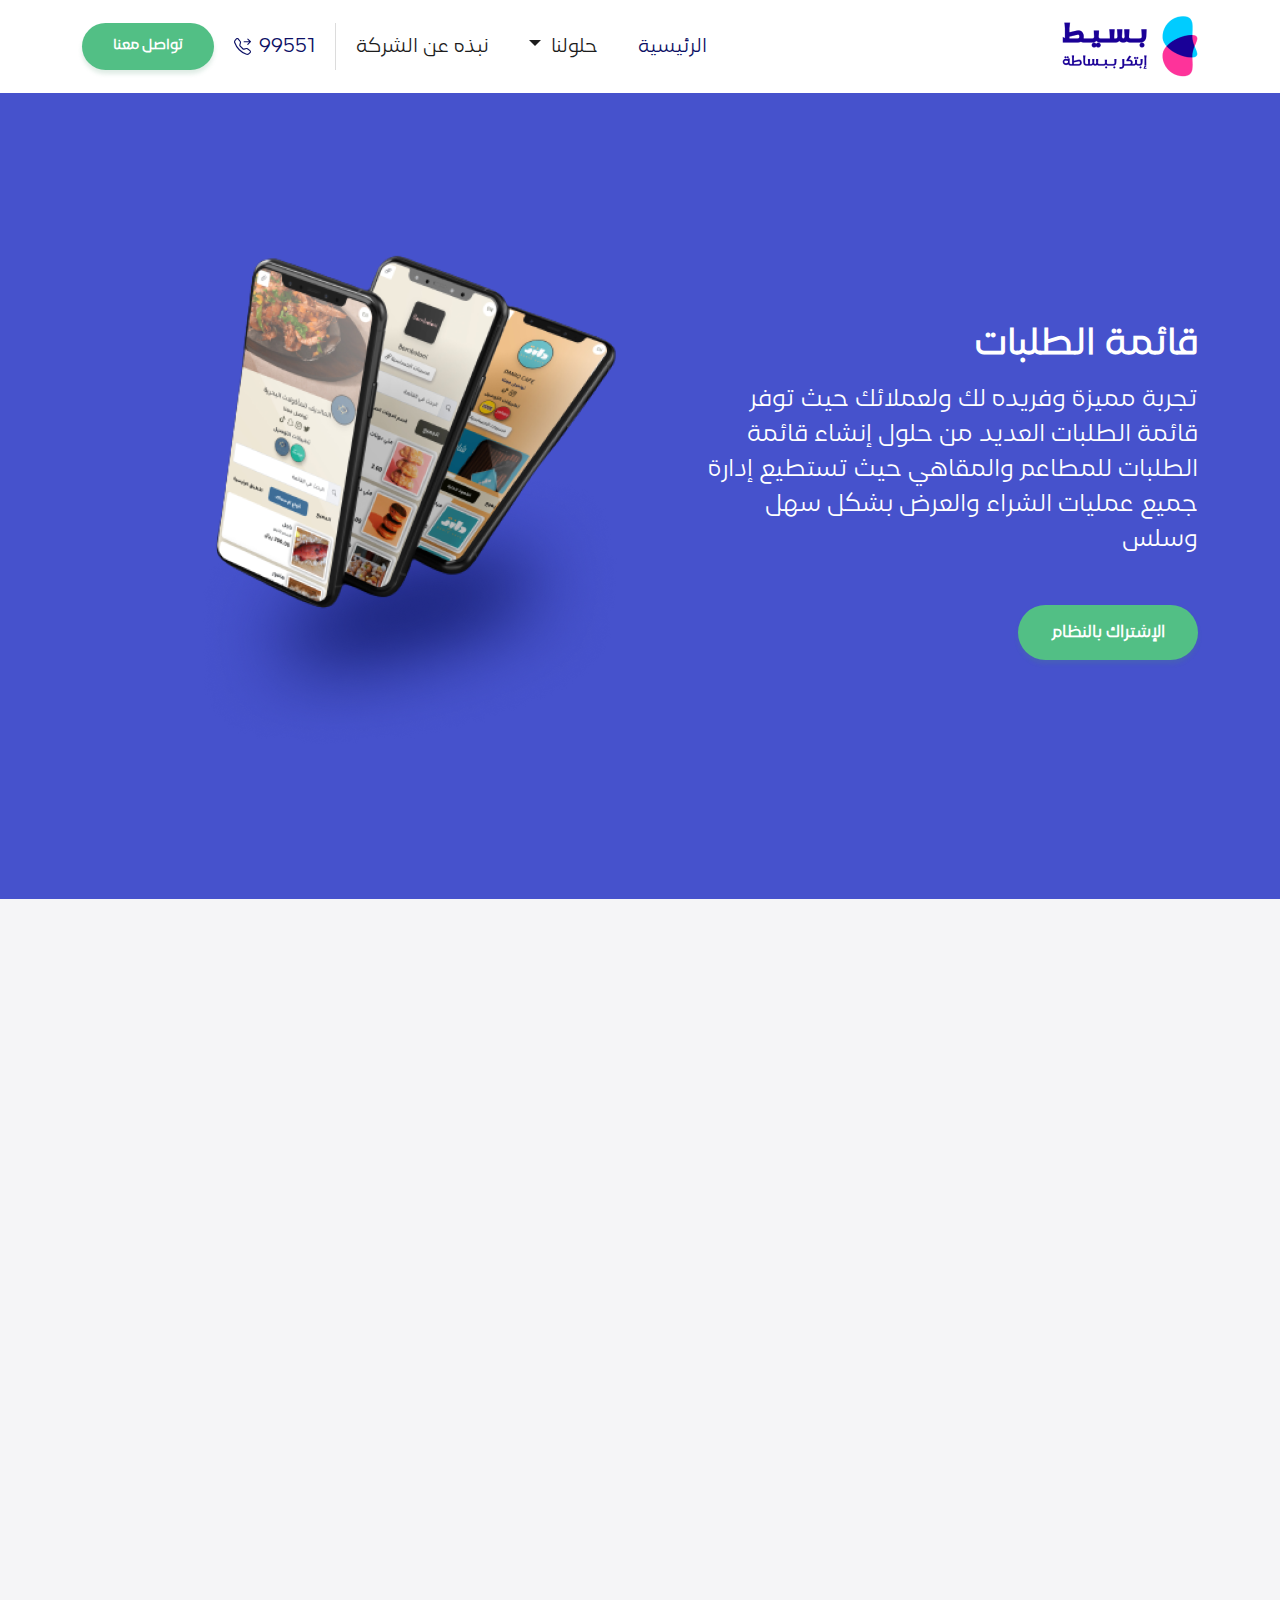
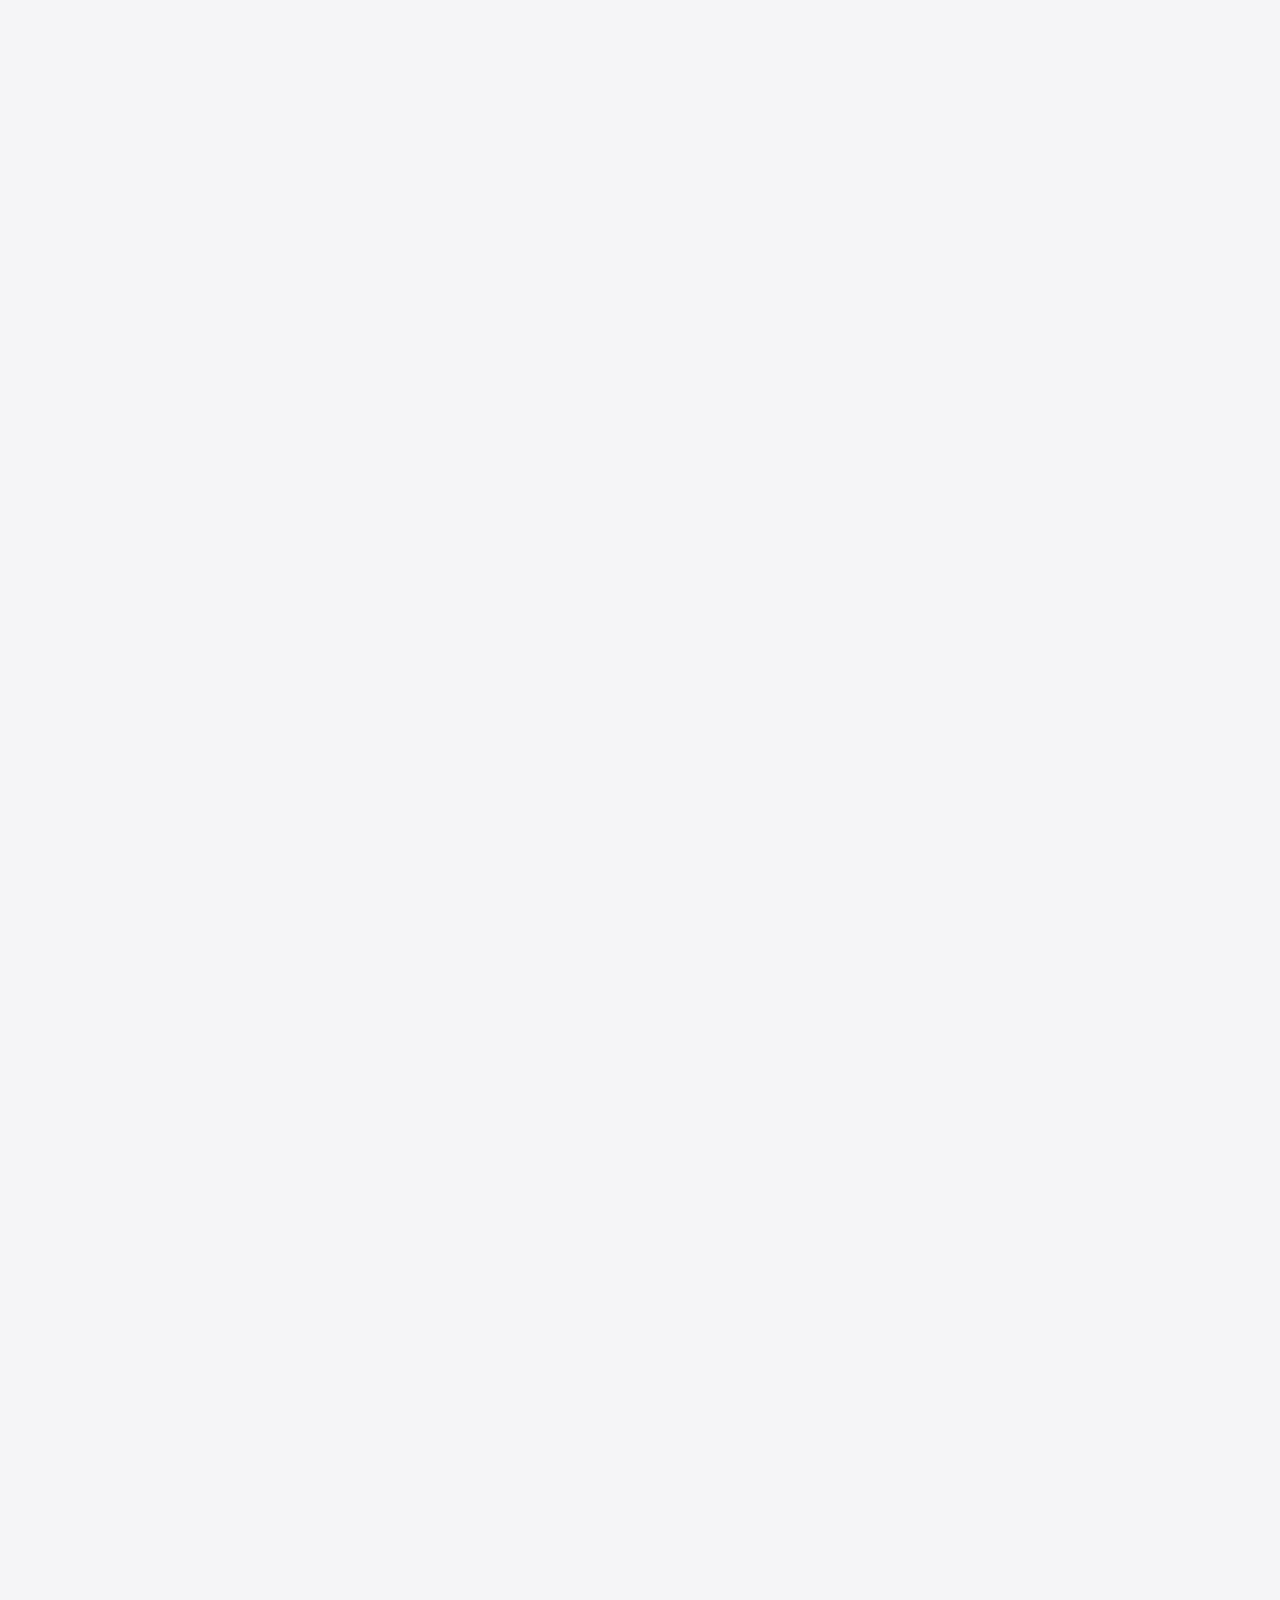
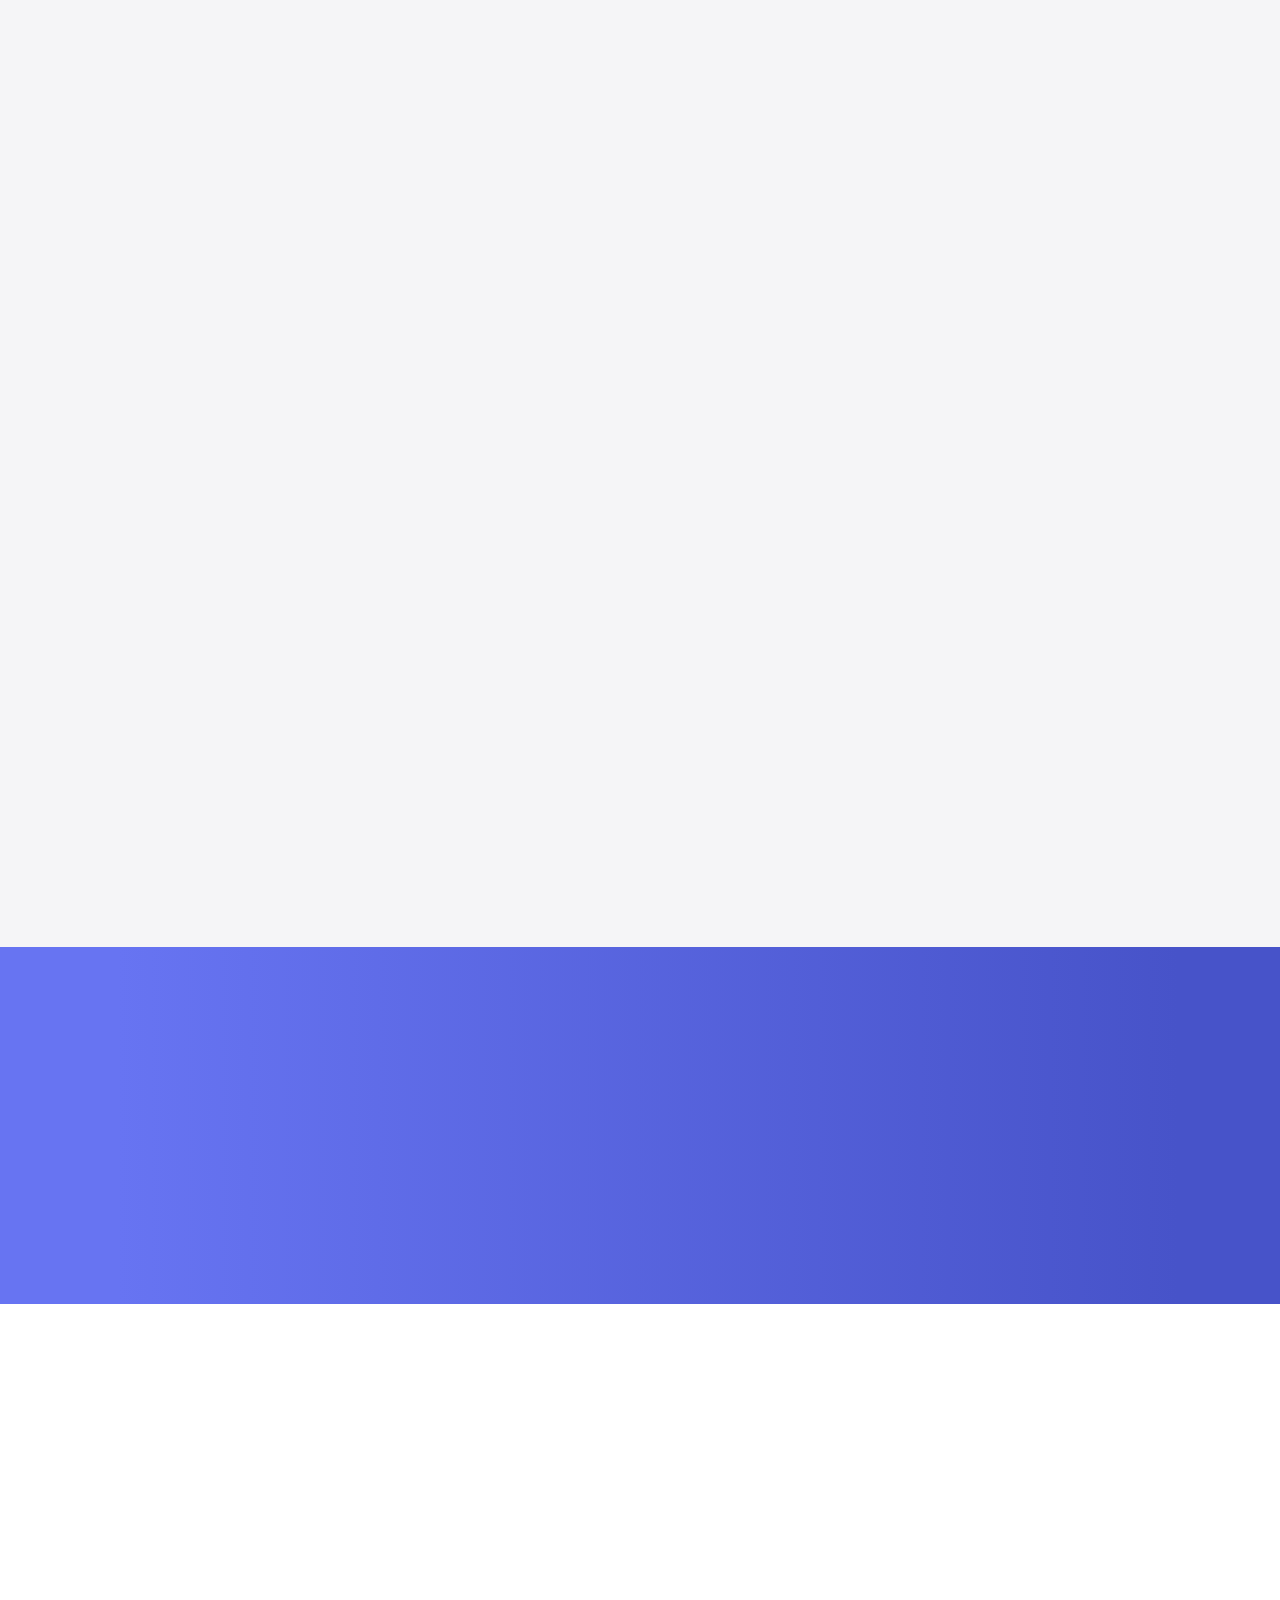
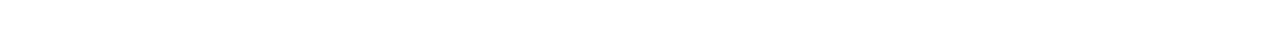
<file: Solution-menus.html>
<!DOCTYPE html>
<html lang="ar" dir="rtl">

<head>
  <meta charset="UTF-8" />
  <meta http-equiv="X-UA-Compatible" content="IE=edge" />
  <meta name="viewport" content="width=device-width, initial-scale=1.0" />
  <title>bsset</title>
  <link rel="stylesheet" href="./css/bootstrap.rtl.min.css" />
  <link rel="stylesheet" href="./css/owl.carousel.min.css" />
  <link rel="stylesheet" href="./css/animate.min.css" />
  <link rel="stylesheet" href="./css/index.css" />
</head>

<body>

  <nav class="navbar sticky-top navbar-expand-lg">
    <div class="container">
      <a class="navbar-brand py-2" href="#">
        <img src="./assets/logo.png" class="img-fluid" alt="logo">
      </a>
      <button class="navbar-toggler" type="button" data-bs-toggle="collapse" data-bs-target="#navbarTogglerDemo02"
        aria-controls="navbarTogglerDemo02" aria-expanded="false" aria-label="Toggle navigation">
        <span class="navbar-toggler-icon"></span>
      </button>
      <div class="collapse navbar-collapse" id="navbarTogglerDemo02">
        <ul class="navbar-nav justify-content-end flex-end mb-2 mb-lg-0 w-100">
          <li class="nav-item">
            <a class="nav-link active" aria-current="page" href="#">الرئيسية</a>
          </li>
          <li class="nav-item dropdown">
            <a class="nav-link dropdown-toggle" href="#" role="button" data-bs-toggle="dropdown" aria-expanded="false">
              حلولنا
            </a>
            <ul class="dropdown-menu">
              <li><a class="dropdown-item" href="#">Action</a></li>
              <li><a class="dropdown-item" href="#">Another action</a></li>
              <li><a class="dropdown-item" href="#">Something else here</a></li>
            </ul>
          </li>
          <li class="nav-item">
            <a class="nav-link" aria-current="page" href="#">نبذه عن الشركة</a>
          </li>
          <li class="nav-item d-lg-none">
            <a class="nav-link" aria-current="page" href="#">تواصل معنا</a>
          </li>
        </ul>
        <div class="header-left d-none d-lg-flex  align-items-center ">
          <p class="d-flex align-items-center mb-0">
            99551
            <svg xmlns="http://www.w3.org/2000/svg" width="17" height="17" fill="currentColor"
              class="bi bi-telephone-forward ms-2" viewBox="0 0 16 16">
              <path
                d="M3.654 1.328a.678.678 0 0 0-1.015-.063L1.605 2.3c-.483.484-.661 1.169-.45 1.77a17.568 17.568 0 0 0 4.168 6.608 17.569 17.569 0 0 0 6.608 4.168c.601.211 1.286.033 1.77-.45l1.034-1.034a.678.678 0 0 0-.063-1.015l-2.307-1.794a.678.678 0 0 0-.58-.122l-2.19.547a1.745 1.745 0 0 1-1.657-.459L5.482 8.062a1.745 1.745 0 0 1-.46-1.657l.548-2.19a.678.678 0 0 0-.122-.58L3.654 1.328zM1.884.511a1.745 1.745 0 0 1 2.612.163L6.29 2.98c.329.423.445.974.315 1.494l-.547 2.19a.678.678 0 0 0 .178.643l2.457 2.457a.678.678 0 0 0 .644.178l2.189-.547a1.745 1.745 0 0 1 1.494.315l2.306 1.794c.829.645.905 1.87.163 2.611l-1.034 1.034c-.74.74-1.846 1.065-2.877.702a18.634 18.634 0 0 1-7.01-4.42 18.634 18.634 0 0 1-4.42-7.009c-.362-1.03-.037-2.137.703-2.877L1.885.511zm10.762.135a.5.5 0 0 1 .708 0l2.5 2.5a.5.5 0 0 1 0 .708l-2.5 2.5a.5.5 0 0 1-.708-.708L14.293 4H9.5a.5.5 0 0 1 0-1h4.793l-1.647-1.646a.5.5 0 0 1 0-.708z" />
            </svg>
          </p>
          <a href="#">تواصل معنا</a>
        </div>
      </div>
    </div>
  </nav>

  <section class="solutions_hero">
    <div class="container h-100">
      <div class="row h-100">
        <div
          class="col col-lg-6  d-flex flex-column justify-content-center align-items-center align-items-lg-start text-center text-lg-start">
          <h1 class="mb-0 wow fadeInUp" data-wow-duration=".8s" data-wow-delay="0.2s" data-wow-offset="100">
            قائمة الطلبات
          </h1>
          <h4 class="pe-xl-5 my-4 wow fadeInUp" data-wow-duration="1s" data-wow-delay="0.4s" data-wow-offset="100">
            تجربة مميزة وفريده لك ولعملائك حيث توفر قائمة الطلبات العديد من حلول إنشاء قائمة الطلبات للمطاعم والمقاهي
            حيث تستطيع إدارة جميع عمليات الشراء والعرض بشكل سهل وسلس </h4>
          <a href="#" class="mt-4 wow fadeInUp" data-wow-duration=".8s" data-wow-delay="0.5s"
            data-wow-offset="100">الإشتراك
            بالنظام</a>
        </div>
        <div class="col flex-column justify-content-center col-lg-6 d-none d-lg-flex hero-img">
          <div class="hero-img-con">
            <img src="./assets/solutions-hero.png" class="img-fluid wow fadeInUp"  data-wow-duration="1.2s"
            data-wow-delay="0.2s" data-wow-offset="100" alt="">
          </div>
        </div>
      </div>
    </div>
  </section>

  <section class="menu_sec py-5">
    <div class="container text-center">
      <div class="my-4 wow fadeInUp" data-wow-duration="1.2s" data-wow-offset="100">
        <img src="./assets/menu.png" alt="">
      </div>
      <h1 class="menu_sec_title wow fadeInUp" data-wow-duration="1.4s" data-wow-offset="100">صٌمم بعناية <span
          class="main-color">ليُبَسِط</span> لك قائمة طلباتك </h1>
      <div class="row menu_sec_first  pt-5 mx-auto mt-5 wow fadeInUp" data-wow-duration="1.6s" data-wow-offset="100">
        <div class="col-12 col-lg-5 d-flex align-items-center justify-content-center">
          <h4 class="p-4">إدارة شاملة لطلبات متجرك وتحكم كامل بحالة الطلب وتتبع للمدفوعات الخاصه بكل طلب وتجميع بيانات
            العملاء من مكان
            واحد</h4>
        </div>
        <div class="col-12 col-lg-7 d-flex align-items-end justify-content-end pe-0">
          <img src="./assets/menu2.png" class="img-fluid" alt="">
        </div>
      </div>

      <div class="row menu_sec_second   mt-4 mx-auto text-start">
        <div class="col-12 col-lg-6 ps-0 pe-0 pe-lg-2 wow fadeInUp" data-wow-duration="1.2s" data-wow-offset="100">
          <div class="d-flex flex-column justify-content-end menu_sec_second_first h-100 p-5">
            <h4 class="d-flex align-items-center">X2<svg xmlns="http://www.w3.org/2000/svg" width="48" height="48"
                fill="currentColor" class="bi bi-chevron-double-up ms-3" viewBox="0 0 16 16">
                <path fill-rule="evenodd"
                  d="M7.646 2.646a.5.5 0 0 1 .708 0l6 6a.5.5 0 0 1-.708.708L8 3.707 2.354 9.354a.5.5 0 1 1-.708-.708l6-6z" />
                <path fill-rule="evenodd"
                  d="M7.646 6.646a.5.5 0 0 1 .708 0l6 6a.5.5 0 0 1-.708.708L8 7.707l-5.646 5.647a.5.5 0 0 1-.708-.708l6-6z" />
              </svg></h4>
            <h5>ضاعف أكثر مما تربح عن طريق المنيو الإلكتروني</h5>
          </div>
        </div>
        <div class="col-12 col-lg-6 pe-0  ps-0 ps-lg-2 mt-4 mt-lg-0 wow fadeInUp" data-wow-duration="1.4s"
          data-wow-offset="100">
          <div class="menu_sec_second_second h-100 p-5 pb-0">
            <h4 class="mb-5">لا تخلي عميلك يمل صنعنا لك تطبيق هاتف ممتع</h4>
            <div class="text-center">
              <img src="./assets/menu3.png" class="img-fluid" alt="">
            </div>
          </div>
        </div>
      </div>


      <div class="slider_sec my-5">
        <h3 class="text-start mb-0 mt-4 slider_title wow fadeInUp" data-wow-duration="1.2s" data-wow-offset="100">
          <span>المنيو الإلكتروني.</span>
          مميزات بلا حدود صنعت لتربح أكثر
        </h3>
        <div class="owl-carousel owl-theme four my-4 wow fadeInUp" data-wow-duration="1.4s" data-wow-offset="100">
          <div class="py-3 px-2 h-100">
            <div class="meun_slide d-flex justify-content-between flex-column h-100 pb-3">
              <div class="text-start mb-3">
                <p class="mb-0">QR code</p>
                <h5 class="my-2">
                  أنشئ رمز الإستجابة السريع لقائمة طلباتك بلا حدود
                </h5>
              </div>
              <div class="meun_slide_img text-center">
                <img src="./assets/slide2.png" class="img-fluid w-100" />
              </div>
            </div>
          </div>
          <div class="py-3 px-2 h-100">
            <div class="meun_slide d-flex justify-content-between flex-column h-100 pb-3">
              <div class="text-start mb-3">
                <p class="mb-0">الدفع الإكتروني</p>
                <h5 class="my-2">
                  إستقبل مدفوعاتك بالعديد من وسائل الدفع
                </h5>
                <img src="./assets/pay-1.png" class="img-fluid mt-3" alt="">
                <img src="./assets/pay-2.png" class="img-fluid" alt="">
              </div>
              <div class="meun_slide_img text-center">
                <img src="./assets/slide1.png" class="img-fluid w-100" />
              </div>
            </div>
          </div>
          <div class="py-3 px-2 h-100">
            <div class="meun_slide d-flex justify-content-between flex-column h-100 pb-3">
              <div class="text-start mb-3">
                <p class="mb-0">حجز الطاولات</p>
                <h5 class="my-2">
                  أدر مواعيد الحجوزات لكل طاوله بدون عناء </h5>
              </div>
              <div class="meun_slide_img text-center">
                <img src="./assets/slide3.png" class="img-fluid w-100" />
              </div>
            </div>
          </div>
          <div class="py-3 px-2 h-100">
            <div class="meun_slide d-flex justify-content-between flex-column h-100 pb-3">
              <div class="text-start mb-3">
                <p class="mb-0">حجز الطاولات</p>
                <h5 class="my-2">
                  أدر مواعيد الحجوزات لكل طاوله بدون عناء </h5>
              </div>
              <div class="meun_slide_img text-center">
                <img src="./assets/slide3.png" class="img-fluid w-100" />
              </div>
            </div>
          </div>
        </div>
      </div>

      <div class="row menu_sec_third flex-column-reverse flex-lg-row py-5 ps-lg-5 pe-0 mx-auto mt-5 wow fadeInUp"
        data-wow-duration="1.2s" data-wow-offset="100">
        <div class="col-12 col-lg-6 d-flex align-items-center justify-content-center">
          <h4 class="py-4 mt-4 text-lg-start">كامل متجرك مع العديد من التطبيقات لمزيد من الرؤي</h4>
        </div>
        <div class="col-12 col-lg-6 d-flex align-items-end justify-content-end pe-0">
          <img src="./assets/socila.png" class="img-fluid" alt="">
        </div>
      </div>
      <div class="row menu_sec_fourth   mx-auto mt-5 wow fadeInUp" data-wow-duration="1.4s" data-wow-offset="100">
        <div
          class="col-12 col-lg-5 flex-column d-flex  align-items-center align-items-lg-start justify-content-center  pe-lg-0 p-4 p-lg-5">
          <h4 class="py-4  pe-0 mb-3 text-center text-lg-start">أنشئ متجرك الأن وإبدأ بالبيع  <span class="fw-bold main-color">ببساطة</span></h4>
          <a href="#">الإشتراك بالنظام</a>
        </div>
        <div class="col-12 col-lg-7 d-lg-flex align-items-end justify-content-end p-0 d-none">
          <img src="./assets/menu4.png" class="img-fluid h-100" alt="">
        </div>
      </div>
    </div>
  </section>



  <section class="contact_us">
    <div class="container py-5">
      <div class="row">
        <div class="col-12 col-lg-6 text-lg-start text-center">
          <h1 class="mb-5 mt-4 wow fadeInUp" data-wow-duration="1s" data-wow-delay="0.2s" data-wow-offset="100">إبدأ
            مشروعك التجاري
            الأن</h1>
          <h4 class="mb-5 mb-lg-3 wow fadeInUp" data-wow-duration="1.2s" data-wow-delay="0.2s" data-wow-offset="100">
            أنشئ
            متجرك الآن
            بأدوات مرنة وحلول متكاملة تساعدك في كل خطوة نحو نمو مبيعاتك وتسويق
            منتجاتك</h4>
        </div>
        <div class="col-12 col-lg-6 d-flex  align-items-center justify-content-center justify-content-lg-end">
          <div class="hero_buttons d-flex wow fadeInUp" data-wow-duration="1.4s" data-wow-offset="100">
            <a href="#" class="me-3 wow fadeInUp" data-wow-duration="1s" data-wow-delay="0.2s"
              data-wow-offset="100">تواصل معنا</a>
            <a href="#" class="wow fadeInUp" data-wow-duration="1.2s" data-wow-delay="0.4s" data-wow-offset="100">تعرف
              علينا</a>
          </div>
        </div>
      </div>
    </div>
  </section>

  <footer class="py-5">
    <div class="container">
      <div class="row justify-content-between text-center text-md-start ">
        <div class="col-12 col-md-6 col-lg-3 my-3">
          <img src="./assets/logo.png" class="img-fluid mb-4 wow fadeInUp" data-wow-duration="1.2s"
            data-wow-offset="100" />
          <p class="mb-4 wow fadeInUp" data-wow-duration="1.4s" data-wow-offset="100">بسيط شركة برمجيات متخصصة
            بحلول التجارة الإلكترونية</p>
          <p class="fw-light wow fadeInUp" data-wow-duration="1.6s" data-wow-offset="50">س.ج. 265215486</p>
        </div>
        <div class="col-12 col-md-6 col-lg-2 my-3">
          <h5 class="wow fadeInUp" data-wow-duration="1.2s" data-wow-offset="100">الموقع</h5>
          <ul class="mb-0 justify-content-start">
            <li class="wow fadeInUp" data-wow-duration="1.4s" data-wow-offset="100">
              <a href="#">الرئيسية </a>
            </li>
            <li class="wow fadeInUp" data-wow-duration="1.6s" data-wow-offset="50">
              <a href="#"> نبذه حول بسيط</a>
            </li>
            <li class="wow fadeInUp" data-wow-duration="1.6s" data-wow-offset="50">
              <a href="#">تواصل معنا</a>
            </li>
          </ul>
        </div>
        <div class="col-12 col-md-6 col-lg-2 my-3">
          <h5 class="wow fadeInUp" data-wow-duration="1.2s" data-wow-offset="100">حلولنا</h5>
          <ul class="mb-0 justify-content-start">
            <li class="wow fadeInUp" data-wow-duration="1.4s" data-wow-offset="100">
              <a href="/"> قائمة الطلبات</a>
            </li>
            <li class="wow fadeInUp" data-wow-duration="1.6s" data-wow-offset="50">
              <a href="/"> نحجز</a>
            </li>
          </ul>
        </div>
        <div class="col-12 col-md-6 col-lg-3 my-3 ">
          <h5 class="wow fadeInUp" data-wow-duration="1.2s" data-wow-offset="100">تواصل معنا</h5>
          <ul class="social m-0 mt-3 d-flex justify-content-center justify-content-md-start">
            <li class="wow fadeInUp" data-wow-duration="1.4s" data-wow-offset="100">
              <a class="ms-0" href="/"><svg xmlns="http://www.w3.org/2000/svg" width="20" height="20"
                  fill="currentColor" class="bi bi-facebook" viewBox="0 0 16 16">
                  <path
                    d="M16 8.049c0-4.446-3.582-8.05-8-8.05C3.58 0-.002 3.603-.002 8.05c0 4.017 2.926 7.347 6.75 7.951v-5.625h-2.03V8.05H6.75V6.275c0-2.017 1.195-3.131 3.022-3.131.876 0 1.791.157 1.791.157v1.98h-1.009c-.993 0-1.303.621-1.303 1.258v1.51h2.218l-.354 2.326H9.25V16c3.824-.604 6.75-3.934 6.75-7.951z" />
                </svg></a>
            </li>
            <li class="wow fadeInUp" data-wow-duration="1.6s" data-wow-offset="100">
              <a href="/">
                <svg xmlns="http://www.w3.org/2000/svg" width="20" height="20" fill="currentColor" class="bi bi-twitter"
                  viewBox="0 0 16 16">
                  <path
                    d="M5.026 15c6.038 0 9.341-5.003 9.341-9.334 0-.14 0-.282-.006-.422A6.685 6.685 0 0 0 16 3.542a6.658 6.658 0 0 1-1.889.518 3.301 3.301 0 0 0 1.447-1.817 6.533 6.533 0 0 1-2.087.793A3.286 3.286 0 0 0 7.875 6.03a9.325 9.325 0 0 1-6.767-3.429 3.289 3.289 0 0 0 1.018 4.382A3.323 3.323 0 0 1 .64 6.575v.045a3.288 3.288 0 0 0 2.632 3.218 3.203 3.203 0 0 1-.865.115 3.23 3.23 0 0 1-.614-.057 3.283 3.283 0 0 0 3.067 2.277A6.588 6.588 0 0 1 .78 13.58a6.32 6.32 0 0 1-.78-.045A9.344 9.344 0 0 0 5.026 15z" />
                </svg>
              </a>
            </li>
            <li class="wow fadeInUp" data-wow-duration="1.8s" data-wow-offset="100">
              <a href="/"><svg xmlns="http://www.w3.org/2000/svg" width="20" height="20" fill="currentColor"
                  class="bi bi-instagram" viewBox="0 0 16 16">
                  <path
                    d="M8 0C5.829 0 5.556.01 4.703.048 3.85.088 3.269.222 2.76.42a3.917 3.917 0 0 0-1.417.923A3.927 3.927 0 0 0 .42 2.76C.222 3.268.087 3.85.048 4.7.01 5.555 0 5.827 0 8.001c0 2.172.01 2.444.048 3.297.04.852.174 1.433.372 1.942.205.526.478.972.923 1.417.444.445.89.719 1.416.923.51.198 1.09.333 1.942.372C5.555 15.99 5.827 16 8 16s2.444-.01 3.298-.048c.851-.04 1.434-.174 1.943-.372a3.916 3.916 0 0 0 1.416-.923c.445-.445.718-.891.923-1.417.197-.509.332-1.09.372-1.942C15.99 10.445 16 10.173 16 8s-.01-2.445-.048-3.299c-.04-.851-.175-1.433-.372-1.941a3.926 3.926 0 0 0-.923-1.417A3.911 3.911 0 0 0 13.24.42c-.51-.198-1.092-.333-1.943-.372C10.443.01 10.172 0 7.998 0h.003zm-.717 1.442h.718c2.136 0 2.389.007 3.232.046.78.035 1.204.166 1.486.275.373.145.64.319.92.599.28.28.453.546.598.92.11.281.24.705.275 1.485.039.843.047 1.096.047 3.231s-.008 2.389-.047 3.232c-.035.78-.166 1.203-.275 1.485a2.47 2.47 0 0 1-.599.919c-.28.28-.546.453-.92.598-.28.11-.704.24-1.485.276-.843.038-1.096.047-3.232.047s-2.39-.009-3.233-.047c-.78-.036-1.203-.166-1.485-.276a2.478 2.478 0 0 1-.92-.598 2.48 2.48 0 0 1-.6-.92c-.109-.281-.24-.705-.275-1.485-.038-.843-.046-1.096-.046-3.233 0-2.136.008-2.388.046-3.231.036-.78.166-1.204.276-1.486.145-.373.319-.64.599-.92.28-.28.546-.453.92-.598.282-.11.705-.24 1.485-.276.738-.034 1.024-.044 2.515-.045v.002zm4.988 1.328a.96.96 0 1 0 0 1.92.96.96 0 0 0 0-1.92zm-4.27 1.122a4.109 4.109 0 1 0 0 8.217 4.109 4.109 0 0 0 0-8.217zm0 1.441a2.667 2.667 0 1 1 0 5.334 2.667 2.667 0 0 1 0-5.334z" />
                </svg></a>
            </li>
          </ul>
        </div>
      </div>
    </div>
  </footer>

  <script src="./js/bootstrap.bundle.min.js"></script>
  <script src="./js/jquery-3.6.0.min.js"></script>
  <script src="./js/owl.carousel.min.js"></script>
  <script src="./js/script.js"></script>
  <script src="./js/wow.min.js"></script>
  <script src="./js/index.js"></script>
</body>

</html>
</file>
<file: css/index.css>
@font-face {
    font-family: "LamaSans";
    src: url("../assets/fonts/LamaSans-Regular.ttf");
}

* {
    margin: 0;
    padding: 0;
    box-sizing: border-box;
    scroll-behavior: smooth;
    font-family: 'LamaSans', sans-serif;
}

:root {
    --main-color: #1D1D1D;
    --second-color: #52BF85;
    --third-color: #0C1065;
    --bgcolor: #fff;
}

a {
    text-decoration: none;
}

.main-color {
    color: var(--second-color);
}

.main-color.fw-bold {
    font-weight: 900 !important;
}


/* -------------------- */

/* nav bar  */

.navbar {
    background-color: var(--bgcolor);
}

.navbar .navbar-nav a {
    color: var(--main-color);
    font-size: 20px;
    font-weight: 500;
    padding: 8px 20px !important;
    text-align: center;
}

.navbar .navbar-nav a:hover,
.navbar .navbar-nav a:active,
.navbar .navbar-nav a.active {
    color: var(--third-color);
}

.navbar .navbar-nav .dropdown-menu {
    border-radius: 12px;
    border: 1px solid #DFDFDF;
    background: #FFF;
    box-shadow: 9px 18px 26px 0px rgba(192, 192, 192, 0.25);
}

.navbar .navbar-nav .dropdown-menu a:hover {
    background-color: transparent;
}

.navbar .header-left {
    border-right: 1px solid #DCDCDC;
}


.navbar .header-left a {
    display: flex;
    align-items: center;
    justify-content: center;
    width: 132px;
    height: 47px;
    background: var(--second-color);
    border-radius: 55px;
    box-shadow: 0px 4px 4px 0px rgba(79, 152, 113, 0.18);
    color: var(--bgcolor);
    font-size: 15px;
    font-weight: 800;
    transition: .3s ease-in-out;
}

.navbar .header-left a:hover {
    box-shadow: none;
    transform: translateY(-2px);
    background-color: #45976b;
}

.navbar .header-left p {
    color: var(--third-color);
    font-size: 20px;
    font-weight: 500;
    margin: 0 20px;
}

.navbar .navbar-toggler {
    outline: none;
    box-shadow: none;
    border-color: var(--third-color);

}

/* ---------------------------- */
/* hero sec  */

.hero_sec {
    background-image: url(../assets/herobg.png);
    height: calc(100vh - 94px);
    background-repeat: no-repeat;
    background-size: 100% 100%;
}

.hero_sec h1 {
    color: var(--bgcolor);
    text-shadow: 0px 4px 4px rgba(0, 0, 0, 0.17);
    font-size: 60px;
    font-weight: 800;
    line-height: 84px;
}

.hero_sec h4 {
    color: var(--bgcolor);
    font-size: 29px;
    font-weight: 500;
    line-height: 48px;
}

.hero_sec .row>.col {
    display: flex;
    justify-content: center;
    flex-direction: column;
}

.hero-img {
    position: relative;
}

.hero_sec .hero-img-con {
    position: absolute;
    bottom: 10%;
    right: 0px;
}

.hero_buttons a {
    width: 160px;
    height: 55px;
    display: flex;
    align-items: center;
    justify-content: center;
    background-color: var(--second-color);
    border-radius: 55px;
    box-shadow: 0px 4px 4px 0px rgba(79, 152, 113, 0.18);
    color: var(--bgcolor);
    font-size: 17px;
    font-weight: 800;
    transition: all .2s ease-in-out;

}

.hero_buttons a:last-child {
    border: 1px solid #FFF;
    background: rgba(70, 82, 204, 0.00);
    box-shadow: 0px 4px 4px 0px rgba(79, 152, 113, 0.18);
}

.hero_buttons a:hover {
    transform: translateY(-2px);
    background-color: #45976b;
}

.hero_buttons a:last-child:hover {
    background-color: var(--second-color);
    border-color: var(--second-color);
}



/* ------------------------------------------------------- */
/* footer  */
footer {
    background-color: var(--bgcolor);
    color: var(--main-color);
}

footer h5 {
    color: #000;
    font-size: 20px;
    font-weight: 600;
    line-height: 28px;
}

footer p {
    color: #000;
    font-size: 17px;
    font-weight: 500;
    line-height: 28px;
}

footer ul {
    list-style: none;
    margin: 0;
    margin-top: 20px;
    padding: 0;

}


footer ul li {
    margin: 16px 5px;
}

footer ul li a {
    color: #000;
    font-size: 18px;
    font-weight: 300;
    line-height: 28px;
}

footer ul li a:hover {
    color: var(--second-color)
}

footer ul li a.phone svg {
    transform: rotate(270deg);
}

footer .social li {
    margin: 0px;
}

footer .social li a {
    display: flex;
    align-items: center;
    justify-content: center;
    width: 50px;
    height: 50px;
    border-radius: 50px;
    margin: 8px;
    background-color: #eee;
    color: #000;
}

footer .social li:hover a {
    color: var(--bgcolor);
    background-color: var(--second-color);
}

footer .copywrite p {
    font-size: 16px;
    font-weight: 500;
    margin: 0;
}

footer .copywrite a {
    color: var(--second-color);
    font-weight: 500;
}

/* ----------------------------------- */
/* about us  */
.section_tilte .line {
    width: 50px;
    height: 3px;
    background-color: var(--second-color);
}

.section_tilte p {
    margin-bottom: 10px;
    padding: 0 16px;
    color: var(--second-color);
    font-size: 22px;
    font-weight: 500;
}

.section_tilte h4 {
    color: #0C0C0C;
    font-size: 31px;
    font-weight: 500;
    line-height: 50px;
}

.section_tilte h5 {
    color: #6D6D6D;
    font-size: 25px;
    font-weight: 500;
    line-height: 41px;
}

.about_box_first {
    border-radius: 16px;
    background: #F5F5F5;
    padding: 30px;
    display: flex;
    flex-direction: column;
    justify-content: center;
}

.about_box_first p {
    color: var(--second-color);
}

.about_box_first h5 {
    color: #111;
    font-size: 25.437px;
    font-weight: 500;
    line-height: 38.924px;
}

.about_box_second {
    border-radius: 16px;
    background: #caab95;
}

.about_box_third h5,
.about_box_second h5 {
    border-radius: 16px;
    color: #FFF;
    font-size: 24.44px;
    font-weight: 500;
    line-height: 38.9px;
    padding: 30px;
    margin-bottom: 0;
}

.about_box_third {
    border-radius: 16px;
    background-color: #00434a;
}

.about_box_four {
    border-radius: 16px;
    background: radial-gradient(184.67% 120.83% at 59.6% 90.22%, #DFE9F5 0%, #98ACC5 100%);
}

.about_box_four h3 {
    color: #000;
    font-size: 25.437px;
    font-weight: 500;
    line-height: 38.924px;
}

.about_box_four h2 {
    color: #000;
    font-size: 21.44px;
    font-style: normal;
    font-weight: 800;
    line-height: 38.924px;
}

.about_box_four h2 span {
    text-decoration-line: underline;
}

.about_box_four p {
    color: #000;
    font-size: 14.44px;
    font-weight: 300;
    line-height: 38.924px;
}

.about_box_four a {
    color: #000;
    font-size: 17.44px;
    font-weight: 600;
    line-height: 38.924px;
    text-decoration-line: underline;
}

.about_box_fifth {
    border-radius: 16px;
    background: #F5F5F5;
    padding: 30px;
}

.about_box_fifth h4 {
    color: var(--second-color);
}

.about_box_fifth h5 {
    color: #111;
    font-size: 23.44px;
    font-weight: 500;
    line-height: 38.924px;
}

.about_box_fifth p {
    color: #000;
    font-size: 15.44px;
    font-weight: 300;
    line-height: 38.924px;
}

.about_box_fifth a {
    color: #000;
    font-size: 17.44px;
    font-weight: 600;
    line-height: 38.924px;
    text-decoration-line: underline;
}

/* --------------------------------------- */
/* contact us  */
.contact_us {
    background: linear-gradient(90deg, #6774F2 9.21%, #4753C9 92.1%);
}

.contact_us h1 {
    color: var(--bgcolor);
    font-size: 38px;
    font-weight: 800;
    line-height: 50px;
}

.contact_us h4 {
    color: var(--bgcolor);
    font-size: 29px;
    font-weight: 500;
    line-height: 41px;
}

/* ----------------------- */
.features_sec {
    background-color: #F2F7F8;
}

.feature_con {
    border-radius: 12px;
    border: 1px solid #FCFCFC;
    background: #FFF;
    box-shadow: -5px 8px 13px 0px rgba(173, 173, 173, 0.17);
    transition: all .3s ease-in-out;
}

.feature_con .feature_icon_con {
    border-radius: 11px;
    background: #E0FFEF;
    width: 51px;
    height: 48px;
    color: var(--second-color);
}

.feature_con h5 {
    color: #2F2F2F;
    font-size: 17px;
    font-weight: 800;
    line-height: 41px;
}

.feature_con p {
    color: #6B6B6B;
    font-size: 16px;
    font-weight: 500;
    line-height: 26px;
}

.feature_con:hover {
    border: 1px solid transparent;
    background: var(--second-color);
    box-shadow: -5px 9px 13px 0px rgba(173, 173, 173, 0.83);
}

.feature_con:hover .feature_icon_con {
    background-color: var(--bgcolor);
}

.feature_con:hover h5,
.feature_con:hover p {
    color: var(--bgcolor);
}

/* --------------------------------------- */
/* services_sec */
.services_sec .services_sec_title h1 {
    color: #0F1847;
    font-size: 44px;
    font-weight: 800;
    line-height: 50px;
}

.services_sec .services_sec_title h5 {
    color: #2D2D2D;
    font-size: 31px;
    font-weight: 500;
    line-height: 40px;
}

.services_sec .service_con {
    border-radius: 33px;
    background: linear-gradient(97deg, #DCEBFE 13.81%, #E4D9F9 53.88%, #F3E1E1 92.63%);
}

.services_sec .service_con:last-child {
    background: linear-gradient(95deg, #A4DEE1 6.63%, #BFFFE4 92.75%);
}

.services_sec .service_con h1 {
    color: #000;
    font-size: 38px;
    font-weight: 800;
    line-height: 26px;
}

.services_sec .service_con h4 {
    color: #000;
    font-size: 22px;
    font-weight: 500;
    line-height: 35px;
}

.services_sec .service_con a {
    color: #000;
    font-size: 17px;
    font-weight: 600;
    line-height: 35px;
}

.services_sec .service_con .service_img_con {
    padding: 8px;
    background-color: var(--bgcolor);
    border-radius: 18px;

}

/* ------------------------------------- */
/* Solution-menus page  */


.solutions_hero {
    background-color: #4652CC;
    height: calc(100vh - 94px);
    background-repeat: no-repeat;
    background-size: 100% 100%;

}

.solutions_hero h1 {
    color: var(--bgcolor);
    font-size: 38px;
    font-weight: 800;
    line-height: 26px;
}

.solutions_hero h4 {
    color: var(--bgcolor);
    font-size: 25px;
    font-weight: 500;
    line-height: 35px;
}

.solutions_hero a {
    width: 180px;
    height: 55px;
    display: flex;
    align-items: center;
    justify-content: center;
    background-color: var(--second-color);
    border-radius: 55px;
    box-shadow: 0px 4px 4px 0px rgba(79, 152, 113, 0.18);
    color: var(--bgcolor);
    font-size: 17px;
    font-weight: 800;
    transition: all .3s;
}

.solutions_hero a:hover {
    transform: translateY(-2px);
    background-color: #45976b;
}

/* ------------------------- */
.menu_sec {
    background-color: #F5F5F7;
}

.menu_sec .menu_sec_title {
    color: #0E1531;
    font-size: 44px;
    font-weight: 600;
    line-height: 68px;
    letter-spacing: 0.576px;
}

.menu_sec .menu_sec_first {
    border-radius: 18px;
    background: var(--bgcolor);
}

.menu_sec .menu_sec_first h4 {
    color: #1D1D1F;
    font-size: 29px;
    font-weight: 800;
    line-height: 46px;
    letter-spacing: 0.374px;
}

.menu_sec .menu_sec_second_first {
    border-radius: 18px;
    background: #0071E3;
}

.menu_sec .menu_sec_second_first h4 {
    color: #92FFC5;
    font-size: 47px;
    font-weight: 600;
    line-height: 68px;
    letter-spacing: 0.576px;
}

.menu_sec .menu_sec_second_first h5 {
    color: #F5F5F7;
    font-size: 47px;
    font-weight: 600;
    line-height: 68px;
    letter-spacing: 0.576px;
}

.menu_sec_second_second {
    border-radius: 18px;
    background: var(--bgcolor);
}

.menu_sec_second_second h4 {
    color: #1D1D1F;
    font-size: 39px;
    font-weight: 800;
    line-height: 54px;
    letter-spacing: 0.144px;
}

.menu_sec_fourth,
.menu_sec_third {
    border-radius: 18px;
    background: var(--bgcolor);
}

.menu_sec_third h4 {
    color: #1D1D1F;
    font-size: 48px;
    font-weight: 600;
    line-height: 65px;
    letter-spacing: 0.144px;
}

.menu_sec_fourth h4 {
    color: #1D1D1F;
    font-size: 58px;
    font-weight: 500;
    line-height: 80px;
    letter-spacing: 0.144px;
}

.menu_sec_fourth a {
    width: 194px;
    height: 55px;
    display: flex;
    align-items: center;
    justify-content: center;
    border-radius: 55px;
    background: transparent;
    border: 1px solid #000;
    box-shadow: 0px 4px 4px 0px rgba(79, 152, 113, 0.18);
    font-size: 17px;
    font-weight: 800;
    color: #000;

}

.menu_sec_fourth a:hover {
    background: #000;
    color: var(--bgcolor);


}

.menu_sec_fourth img {
    border-top-left-radius: 18px;
    border-bottom-left-radius: 18px;
}


.slider_sec .meun_slide {
    border-radius: 24px;
    background: #FFF;
    box-shadow: 3px 3px 12px 0px rgba(0, 0, 0, 0.10);
    transition: all .3s ease-in-out;
    padding: 30px;
}

.slider_sec .meun_slide p {
    color: #2D2D2D;
    font-size: 17px;
    font-weight: 500;
}

.slider_sec .meun_slide h5 {
    color: #0F0F0F;
    font-size: 21px;
    font-weight: 800;
    line-height: 33px;
}

.slider_sec .owl-carousel .owl-stage {
    display: flex;
}

.slider_sec .owl-carousel .owl-item img {
    margin-left: 0 !important;
    width: unset;
}

.slider_sec .meun_slide:hover {
    background: #52BF85;
}

.slider_sec .meun_slide:hover p,
.slider_sec .meun_slide:hover h5 {
    color: var(--bgcolor);

}

.slider_sec .slider_title {
    color: #6E6E73;
    text-align: center;
    font-size: 29px;
    font-style: normal;
    font-weight: 600;
    line-height: 68px;
}

.slider_sec .slider_title span {
    color: #000;
}

.slider_sec .owl-nav {
    position: absolute;
    top: 48%;
    display: flex;
    justify-content: space-between;
    width: 100%;
}

.slider_sec .owl-nav button {
    width: 40px;
    height: 40px;
    background-color: rgba(0, 0, 0, 0.35) !important;
    border-radius: 50%;
    color: var(--bgcolor) !important;
    display: flex;
    align-items: center;
    justify-content: center;
}

.slider_sec .owl-nav button span {
    font-size: 21px;
}

/* ------------------------- */
/* contact-us page */


.contact_sec {
    position: relative;
}

.contact_sec .contact_bg {
    position: absolute;
    left: 0;
    bottom: 0;
    z-index: -1;
}

.contact_sec .contact_data h3 {
    color: #0E1628;
    font-size: 56px;
    font-weight: 600;
    line-height: 70.006px;
}

.contact_sec .contact_data h4 {
    color: #4B4B4B;
    font-size: 19px;
    font-weight: 500;
    line-height: 33px;
}

.contact_sec .contact_data .contact_info .contact_info_img {
    width: 64px;
    height: 64px;
    border-radius: 16px;
    background-color: #F3F7FD;
    display: flex;
    align-items: center;
    justify-content: center;
    margin-left: 16px;
    color: var(--second-color);
}

.contact_sec .contact_data .contact_info p {
    color: #666E82;
    font-size: 16px;
    font-weight: 300;
    line-height: 18px;
}

.contact_sec .contact_data .contact_info h5 {
    color: #0E1628;
    font-size: 16px;
    font-weight: 600;
    line-height: 18px;
}

.contact_sec .contact_form {
    border-radius: 40px 40px 0px 40px;
    background: #F3F7FD;
    position: relative;
}

.contact_sec .contact_form .side_span {
    position: absolute;
    width: 156px;
    height: 156px;
    background-color: var(--second-color);
    right: -156px;
    bottom: 0;
    border-radius: 50%;
    border-bottom-left-radius: 0;
    z-index: -1;
}

.formInput {
    height: 50px;
    width: 100%;
    padding: 16px;
    outline: none;
    box-shadow: none;
    border-radius: 55px;
    border: 1px solid #FFF;
    background: #FFF;
}

.formInput:focus {
    outline: none;
    box-shadow: none;
    background-color: #f8f8f8;
    border-color: var(--second-color);
}

textarea.formInput {
    height: 100px;
    resize: none;
    border-radius: 10px;

}

.form-label {
    color: #0E1628;
    font-size: 16px;
    font-weight: 300;
    line-height: 18px;
    margin-bottom: 8px;
}

.contact_sec .contact_form .form_submit {
    width: 123px;
    height: 50px;
    border-radius: 55px;
    background-color: var(--bgcolor);
    border: 1px solid var(--second-color);
    color: var(--second-color);
    font-size: 18px;
    font-weight: 500;
    line-height: 18px;
}



.contact_sec .contact_form .form_submit:hover {
    background-color: var(--second-color);
    color: var(--bgcolor);
}

.contact_sec .contact_soical {
    list-style: none;
    margin: 0;
    margin-top: 20px;
    padding: 0;
}

.contact_sec .contact_soical li {
    margin: 0px;
}

.contact_sec .contact_soical li a {
    display: flex;
    align-items: center;
    justify-content: center;
    width: 50px;
    height: 50px;
    border-radius: 50px;
    margin: 0 8px;
    background-color: #eee;
    color: #000;
}

.contact_sec .contact_soical li:hover a {
    color: var(--bgcolor);
    background-color: var(--second-color);
}

@media (max-width:992px) {
    .contact_sec .contact_form {
        border-radius: 40px;
    }
}


/* ----------------------------------- */

/* about us page  */


.about_hero {
    overflow: hidden;
}

.about_hero .about_hero_data h1 {
    color: #001943;
    font-size: 72px;
    font-weight: 500;
    line-height: 84.024px;
}

.about_hero .about_hero_data h4 {
    color: #253C64;
    font-size: 22px;
    font-style: normal;
    font-weight: 500;
    line-height: 33px;
}

.about_hero .about_hero_data a {
    width: 180px;
    height: 60px;
    border-radius: 48px;
    background: var(--bgcolor);
    border: 1px solid var(--second-color);
    color: var(--second-color);
    font-size: 20px;
    font-weight: 800;
    line-height: 20px;
    display: flex;
    align-items: center;
    justify-content: center;
    transition: all .3s ease-in-out;
}

.about_hero .about_hero_data a:hover {
    background-color: var(--second-color);
    color: var(--bgcolor);
    transform: translateY(-4px);
}

.about_hero .about_hero_img {
    position: relative;
}


.about_hero .about_hero_img .shape_around {
    position: absolute;
    width: 156px;
    z-index: -1;
    background-color: var(--second-color);
}

.about_hero .about_hero_img .first_shape {

    height: 100%;
    background-color: #FFD929;
    top: -43%;
    right: 100px;
    border-radius: 75px;
    transform: rotate(135deg)
}

.about_hero .about_hero_img .second_shape {
    height: 80%;
    border-radius: 75px;
    left: -70px;
    top: -80px;
    transform: rotate(-135deg);
}

.about_hero .about_hero_img .third_shape {
    height: 156px;
    border-radius: 50%;
    bottom: 0px;
    left: 0;
}

.numbers_sec {
    padding: 120px 0;
}

.numbers_sec .counterItem h1 {
    color: #001943;
    font-size: 90px;
    font-weight: 500;
    line-height: 93.96px;
    margin-bottom: 0;
}

.numbers_sec .counterItem h3 {
    color: #6BD4F2;
    font-size: 54px;
    font-weight: 400;
    line-height: 65.988px;
    margin-bottom: 0;
}

.numbers_sec .counterItem h5 {
    color: #253C64;
    font-size: 19px;
    font-weight: 300;
    line-height: 19.998px;
    margin-top: 16px;
}

/* ---------------------------------------- */

.principles_sec .principles_sec_title h1 {
    color: #001943;
    font-size: 58px;
    font-weight: 600;
    line-height: 74.008px;
}

.principles_sec .principles_sec_title p {
    color: #253C64;
    font-size: 19px;
    font-weight: 500;
    line-height: 30.006px;
}

.principles_sec .principle_con {
    border-radius: 60px 60px 60px 0px;
    background: rgba(208, 225, 255, 0.30);
    padding-right: 30px !important;
    transition: all .3s ease-in-out;
}

.principles_sec .principle_con h4 {
    color: #2172E2;
    font-size: 18px;
    font-weight: 600;
    line-height: 23.994px;
}

.principles_sec .principle_con h5 {
    color: #001943;
    font-size: 28px;
    font-weight: 600;
    line-height: 40.012px;
}

.principles_sec .principle_con p {
    color: #253C64;
    font-size: 19px;
    font-weight: 500;
    line-height: 34px;
}

.principles_sec .principle_con:hover {
    background-color: var(--second-color);
    box-shadow: -5px 8px 13px 0px rgba(173, 173, 173, 0.17);

}

.principles_sec .principle_con:hover h4,
.principles_sec .principle_con:hover h5,
.principles_sec .principle_con:hover p {
    color: var(--bgcolor);
}

/* ----------------------- */
.mession_sec {
    background-color: #0249AC;
    padding: 100px 0px;
    position: relative;
    overflow: hidden;
    z-index: -2;
}


.mession_sec .mession_data h4 {
    color: #6BE8A5;
    font-size: 46px;
    font-weight: 800;
    line-height: 74.008px;
}

.mession_sec .mession_data h5 {
    color: var(--bgcolor);
    font-size: 52px;
    font-weight: 500;
    line-height: 74.008px;
}

.mession_sec .mession_data p {
    color: var(--bgcolor);
    font-size: 22px;
    font-weight: 300;
    line-height: 35px;
    z-index: 10;
}

.mession_sec .mession_shap_one {
    position: absolute;
    width: 160px;
    height: 160px;
    right: 0;
    bottom: 50px;
    z-index: -1;
    background-color: #6BD4F2;
    border-radius: 50%;
}

.mession_sec .mession_shap_two {
    position: absolute;
    height: 50%;
    width: 160px;
    background-color: #6BD4F2;
    border-radius: 72px;
    bottom: -140px;
    transform: rotate(30deg);
    right: 25%;
    z-index: -1;
}

.mession_sec .mession_shap_three {
    position: absolute;
    width: 160px;
    height: 160px;
    left: 0;
    bottom: 120px;
    z-index: -1;
    background-color: var(--second-color);
    border-radius: 50%;
}

.mession_sec .mession_shap_four {
    position: absolute;
    height: 50%;
    width: 160px;
    background-color: var(--second-color);
    border-radius: 72px;
    top: -120px;
    transform: rotate(30deg);
    left: 25%;
    z-index: -1;
}

/* ------------------------------- */
/* nehgez page*/

.nehgez_hero {
    position: relative;
    overflow: hidden;

}

.nehgez_hero .wave_img {
    width: 100%;
    height: 100%;
    position: absolute;
    z-index: -1;
    top: 200px;
}


.nehgez_hero h1 {
    color: #4C40F7;
    font-size: 55px;
    font-weight: 800;
    line-height: 72px;
    letter-spacing: -0.4px;
}

.nehgez_hero h3 {
    color: #434343;
    font-size: 19px;
    font-weight: 500;
    line-height: 36px;
}

.nehgez_hero a {
    border-radius: 12px;
    background: #4C40F7;
    display: flex;
    height: 64px;
    width: 200px;
    padding: 19px 26px 19px 27px;
    justify-content: center;
    align-items: center;
    transition: all ease-in-out .3s;
    color: var(--bgcolor);
    font-size: 16px;
    font-weight: 600;
    line-height: 26px;
    box-shadow: 5px 10px 30px 0px rgba(76, 64, 247, 0.50);

}

.nehgez_hero a:hover {
    transform: translateY(-4px);
    box-shadow: none;
}

.nehgez_hero_img_con {
    transform: translateX(calc((100vw - 1320px) / -2));
}

@media (max-width:1400px) {
    .nehgez_hero_img_con {
        transform: translateX(calc((100vw - 1140px) / -2));
    }
}

@media (max-width:1200px) {
    .nehgez_hero_img_con {
        transform: translateX(calc((100vw - 960px) / -2));
    }
}


/* ------------------------- */

.nehgez_services {
    position: relative;
    overflow: hidden;
}

.nehgez_services .services_wave {
    position: absolute;
    width: 100%;
    height: 100%;
    top: 50%;
    left: 0;
    z-index: -1;
}

.nehgez_services_title p {
    color: #FF2D59;
    font-size: 20px;
    font-weight: 500;
    line-height: 28px;
}

.nehgez_services_title h1 {
    color: #111029;
    font-size: 42px;
    font-weight: 800;
    line-height: 56px;
    letter-spacing: -0.1px;
}

.nehgez_services_title h1 span {
    color: #4C40F7;

}


.nehgez_service {
    border-radius: 20px;
    background: var(--bgcolor);
    box-shadow: -10px 30px 70px 0px rgba(219, 222, 225, 0.40);
    transition: all .3s ease-in-out;
}

.nehgez_service .nehgez_service_img {
    margin: 0 auto 16px;
    width: 90px;
    height: 90px;
    display: flex;
    align-items: center;
    justify-content: center;
    border-radius: 50%;
    color: var(--bgcolor);
}

.nehgez_service h5 {
    color: #111029;
    font-size: 20px;
    font-weight: 800;
    line-height: 28px;
}

.nehgez_service p {
    color: #6B6B6B;
    font-size: 18px;
    font-weight: 500;
    line-height: 32px;
}

.nehgez_service:hover p,
.nehgez_service:hover h5 {
    color: var(--bgcolor);

}

.nehgez_service.n_s_first .nehgez_service_img {
    background-color: #4C40F7;
    filter: drop-shadow(0px 8px 10px #362dbc3f);

}

.nehgez_service.n_s_first:hover {
    background-color: #4C40F7;
}

.nehgez_service.n_s_first:hover .nehgez_service_img {
    background-color: var(--bgcolor);
    color: #4C40F7;
}

.nehgez_service.n_s_second .nehgez_service_img {
    background-color: #FF2D59;
    filter: drop-shadow(0px 8px 10px #FF2D593f);

}

.nehgez_service.n_s_second:hover {
    background-color: #FF2D59;
}

.nehgez_service.n_s_second:hover .nehgez_service_img {
    background-color: var(--bgcolor);
    color: #FF2D59;
}

.nehgez_service.n_s_third .nehgez_service_img {
    background-color: #4ADB61;
    filter: drop-shadow(0px 8px 10px #4ADB613f);

}

.nehgez_service.n_s_third:hover {
    background-color: #4ADB61;
}

.nehgez_service.n_s_third:hover .nehgez_service_img {
    background-color: var(--bgcolor);
    color: #4ADB61;
}

.nehgez_service.n_s_four .nehgez_service_img {
    background-color: #FF6800;
    filter: drop-shadow(0px 8px 10px #FF68003f);

}

.nehgez_service.n_s_four:hover {
    background-color: #FF6800;
}

.nehgez_service.n_s_four:hover .nehgez_service_img {
    background-color: var(--bgcolor);
    color: #FF6800;
}

.nehgez_service.n_s_five .nehgez_service_img {
    background-color: #007BFF;
    filter: drop-shadow(0px 8px 10px #007BFF3f);

}

.nehgez_service.n_s_five:hover {
    background-color: #007BFF;
}

.nehgez_service.n_s_five:hover .nehgez_service_img {
    background-color: var(--bgcolor);
    color: #007BFF;
}

.nehgez_service.n_s_six .nehgez_service_img {
    background-color: #FC0;
    filter: drop-shadow(0px 8px 10px #ffcc003f);

}

.nehgez_service.n_s_six:hover {
    background-color: #FC0;
}

.nehgez_service.n_s_six:hover .nehgez_service_img {
    background-color: var(--bgcolor);
    color: #FC0;
}

/* ------------------------------ */
.nehgez_features h1 {
    color: #111029;
    font-size: 48px;
    font-weight: 800;
    line-height: 72px;
    letter-spacing: -0.4px;
}

.nehgez_features h3 {
    color: #6B6B6B;
    font-size: 20px;
    font-weight: 500;
    line-height: 32px;
}

.nehgez_feature span {
    color: #4C40F7;
}

.nehgez_feature p {
    color: #404040;
    font-size: 18px;
    font-weight: 500;
    line-height: 32px;
}

.nehgez_features a {
    display: flex;
    width: 200px;
    height: 60px;
    padding: 16px;
    justify-content: center;
    align-items: center;
    border-radius: 10px;
    background: #424241;
    color: #FAF8F5;
    font-size: 16px;
    font-weight: 600;
    line-height: 32px;
    transition: all .3s ease-in-out;
}

.nehgez_features a:hover {
    transform: translateY(-4px);
    background-color: #4C40F7;
    color: var(--bgcolor);
}


/* ----------------------------------- */
/* advantages_sec  */

.advantage_con .advantage_img {
    width: 188px;
    height: 188px;
    background-color: #F6FAFE;
    display: flex;
    align-items: center;
    justify-content: center;
    border-radius: 50%;
    margin: auto;
    color: #188AEC;

}

.advantage_con h4 {
    color: #282D46;
    font-size: 32px;
    font-weight: 500;
    line-height: 37.464px;
    letter-spacing: -0.661px;

}

/* ----------------------------- */
.make_menu_data {
    background-image: url(../assets/getservicebg.png);
    background-repeat: no-repeat;
    background-size: cover;
    background-color: #110f1c;
    border-radius: 10px;
}

.make_menu_data h1 {
    color: #FFF;
    font-size: 60px;
    font-weight: 800;
    line-height: 91px;
    letter-spacing: -1.8px;

}

.make_menu_data a {
    display: inline-flex;
    padding: 14px;
    justify-content: center;
    align-items: center;
    border-radius: 12px;
    background: #FFF;
    color: #0E0D17;
    font-size: 18px;
    font-weight: 600;
    line-height: 32px;
    transition: all ease-in-out .3s;
    border: 2px solid rgba(255, 255, 255, 0.15);

}

.make_menu_data a:hover {
    background-color: #000;
    color: var(--bgcolor);
    transform: translateY(-4px);

}

.make_menu_data a:last-child {
    background-color: transparent;
    color: var(--bgcolor);
}

.make_menu_data a:last-child:hover {
    background-color: var(--bgcolor);
    color: #000;

}







/* --------------------------------- */
@media (max-width:768px) {
    .hero_sec {
        background-repeat: no-repeat;
        background-size: cover;
    }

    .hero_sec h1 {
        font-size: 35px;
        line-height: 50px;
    }

    .hero_sec h4 {
        font-size: 24px;
        line-height: 40px;
    }

    .services_sec .services_sec_title h1 {
        font-size: 35px;
    }

    .services_sec .services_sec_title h5 {
        font-size: 28px;
    }

    .contact_us h1 {
        font-size: 32px;
    }

    .contact_us h4 {
        font-size: 25px;
    }

    .section_tilte h4 {
        font-size: 24px;
    }

    .section_tilte h5 {
        font-size: 22px;
    }

    .about_hero .about_hero_data h1 {
        font-size: 35px;
        line-height: 50px;
    }

    .about_hero .about_hero_data h4 {
        font-size: 20px;
    }

    .mession_sec .mession_data h5 {
        font-size: 32px;
        line-height: 50px;
    }

    .mession_sec .mession_data p {
        font-size: 20px;
    }

    .principles_sec .principles_sec_title h1 {
        font-size: 35px;
        line-height: 50px;
    }

    .principles_sec .principles_sec_title p {
        font-size: 18px;
    }

    .contact_sec .contact_data h3 {
        font-size: 35px;
    }

    .menu_sec .menu_sec_title {
        font-size: 35px;
        line-height: 50px;
    }

    .menu_sec .menu_sec_first h4 {
        font-size: 24px;
    }

    .menu_sec_second_second h4,
    .menu_sec .menu_sec_second_first h5 {
        font-size: 30px;
        line-height: 45px;
    }

    .slider_sec .slider_title {
        font-size: 25px;
        line-height: 45px;
    }

    .menu_sec_fourth h4,
    .menu_sec_third h4 {
        font-size: 30px;
        line-height: 50px;

    }

    .nehgez_hero h1 {
        font-size: 38px;
        line-height: 55px;
    }

    .nehgez_services_title h1 {
        font-size: 35px;
        line-height: 50px;
    }

    .nehgez_features h1 {
        font-size: 35px;
        line-height: 50px;
    }

    .make_menu_data h1 {
        font-size: 38px;
        line-height: 55px;
    }

    .make_menu_data a {
        font-size: 16px;
    }

}
</file>
